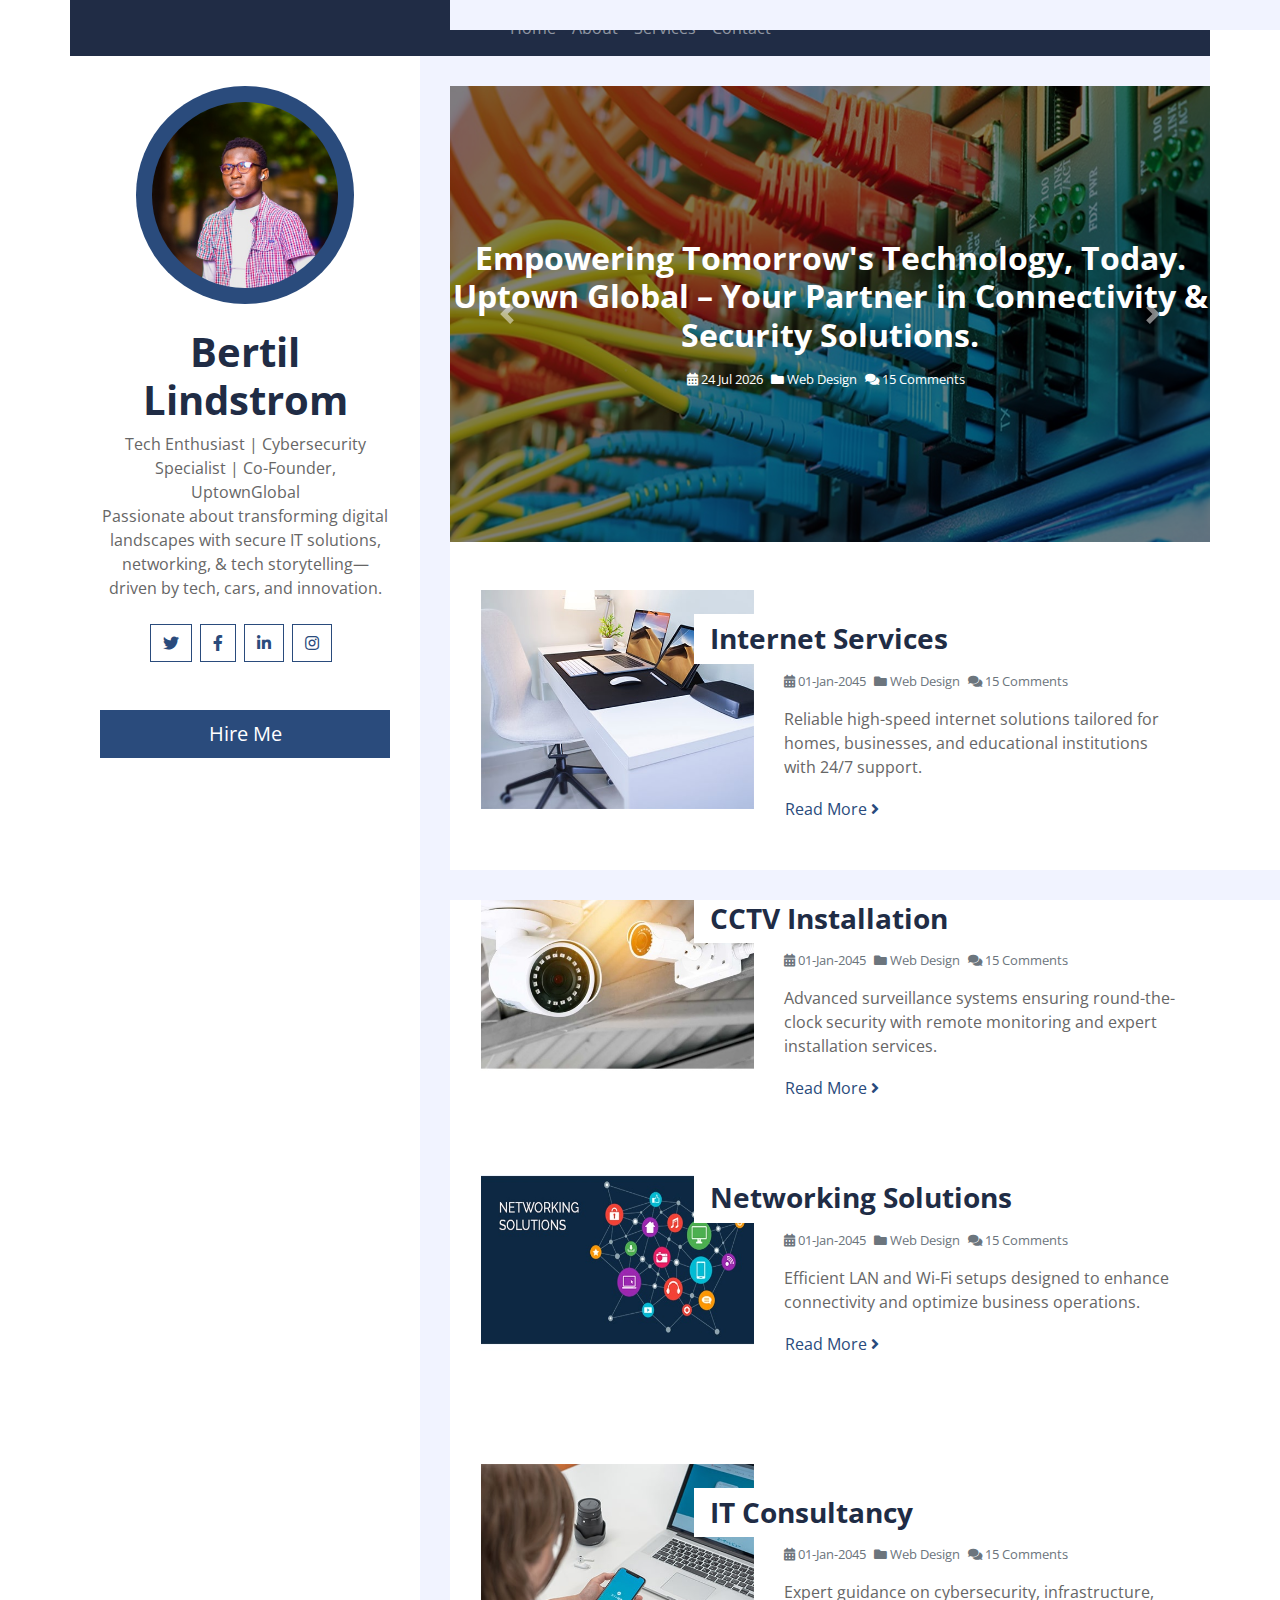
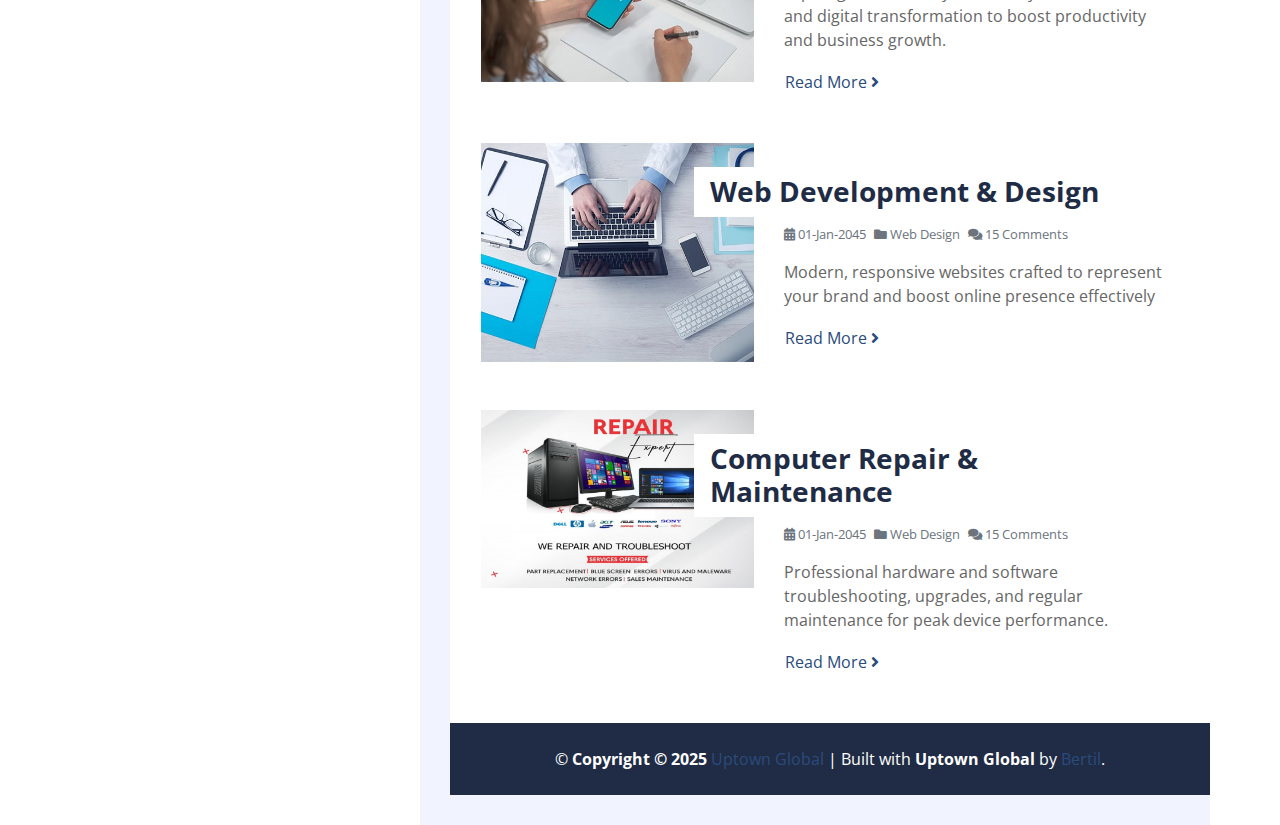
<file: index.html>
<!DOCTYPE html>
<html lang="en">
    <head>
        <meta charset="utf-8">
        <title>Uptown Global - Tech Infused</title>
        <meta content="width=device-width, initial-scale=1.0" name="viewport">
        <meta content="" name="keywords">
        <meta content="" name="description">

        <!-- Favicon -->
        <link href="img/favicon.ico" rel="icon">

        <!-- Google Fonts -->
        <link href="https://fonts.googleapis.com/css2?family=Open+Sans:300;400;600;700;800&display=swap" rel="stylesheet">

        <!-- Font Awesome -->
        <link href="https://cdnjs.cloudflare.com/ajax/libs/font-awesome/5.10.0/css/all.min.css" rel="stylesheet">

        <!-- Customized Bootstrap Stylesheet -->
        <link href="css/style.css" rel="stylesheet">
 </head>
 <body>
  
            <!-- Navbar Start -->
            <div class="container p-0">
                <nav class="navbar navbar-expand-lg bg-secondary navbar-dark">
                    <a href="" class="navbar-brand d-block d-lg-none"></a>
                    <button type="button" class="navbar-toggler" data-toggle="collapse" data-target="#navbarCollapse">
                        <span class="navbar-toggler-icon"></span>
                    </button>
                    <div class="collapse navbar-collapse justify-content-between" id="navbarCollapse">
                        <div class="navbar-nav m-auto">
                            <a href="index.html" class="nav-item nav-link">Home</a>
                            <a href="about.html" class="nav-item nav-link">About</a>
                            <a href="services.html" class="nav-item nav-link">Services</a>
                            <a href="contact.html" class="nav-item nav-link">Contact</a>
                        </div>
                    </div>
                </nav>
            </div>
            <!-- Navbar End -->
        
 
     <div class="wrapper">
            <div class="sidebar">
                <div class="sidebar-text d-flex flex-column h-95 justify-content-center text-center">
                    <img class="mx-auto d-block w-75 bg-primary img-fluid rounded-circle mb-4 p-3" src="img/profile.jpg" alt="Image">
                    <h1 class="font-weight-bold">Bertil Lindstrom</h1>
                    <p class="mb-4">
                        Tech Enthusiast | Cybersecurity Specialist | Co-Founder, UptownGlobal <br>Passionate about transforming digital landscapes with secure IT solutions, networking, & tech storytelling—driven by tech, cars, and innovation.
                    </p>
            
                    <div class="d-flex justify-content-center mb-5">
                        <a class="btn btn-outline-primary mr-2" href="#"><i class="fab fa-twitter"></i></a>
                        <a class="btn btn-outline-primary mr-2" href="#"><i class="fab fa-facebook-f"></i></a>
                        <a class="btn btn-outline-primary mr-2" href="#"><i class="fab fa-linkedin-in"></i></a>
                        <a class="btn btn-outline-primary mr-2" href="https://www.instagram.com/in.credibl_erudite"><i class="fab fa-instagram"></i></a>
                    </div>
                    <a href="https://wa.me/+254758556279" class="btn btn-lg btn-block btn-primary mt-auto">Hire Me</a>
                </div>
                <div class="sidebar-icon d-flex flex-column h-100 justify-content-center text-right">
                    <i class="fas fa-2x fa-angle-double-right text-primary"></i>
                </div>
            </div>
            <div class="content">
                
      <!-- Carousel Start -->
                <div class="container p-0">
                    <div id="blog-carousel" class="carousel slide" data-ride="carousel">
                        <div class="carousel-inner">
                            <div class="carousel-item active">
                                <img class="w-100" src="img/carousel-1.jpg" alt="Image">
                                <div class="carousel-caption d-flex flex-column align-items-center justify-content-center">
                                    <h2 class="mb-3 text-white font-weight-bold">Empowering Tomorrow's Technology, Today.
                                        Uptown Global – Your Partner in Connectivity & Security Solutions.</h2>
                                        <div class="d-flex">
                                            <small class="mr-2"><i class="fa fa-calendar-alt"></i> <span id="currentDate"></span></small>
                                            <small class="mr-2"><i class="fa fa-folder"></i> Web Design</small>
                                            <small class="mr-2"><i class="fa fa-comments"></i> 15 Comments</small>
                                        </div>
                                        
                                        <script>
                                            // Get today's date
                                            const today = new Date();
                                            const options = { day: '2-digit', month: 'short', year: 'numeric' };
                                            const formattedDate = today.toLocaleDateString('en-GB', options); // Example: 02-Mar-2025
                                        
                                            // Display date inside the span
                                            document.getElementById("currentDate").innerHTML = formattedDate;
                                        </script>
                                        
                            
                                </div>
                            </div>
                            <div class="carousel-item">
                                <img class="w-100" src="img/carousel-2.jpg" alt="Image">
                                <div class="carousel-caption d-flex flex-column align-items-center justify-content-center">
                                    <h2 class="text-white font-weight-bold">Empowering Tomorrow's Technology, Today.
                                        Uptown Global – Your Partner in Connectivity & Security Solutions.</h2>
                                        <div class="d-flex">
                                            <small class="mr-2"><i class="fa fa-calendar-alt"></i> <span id="currentDate"></span></small>
                                            <small class="mr-2"><i class="fa fa-folder"></i> Web Design</small>
                                            <small class="mr-2"><i class="fa fa-comments"></i> 15 Comments</small>
                                        </div>
                                        
                                       
                                        
                                </div>
                            </div>
                            <div class="carousel-item">
                                <img class="w-100" src="img/carousel-3.jpg" alt="Image">
                                <div class="carousel-caption d-flex flex-column align-items-center justify-content-center">
                                    <h2 class="text-white font-weight-bold">Empowering Tomorrow's Technology, Today.
                                        Uptown Global – Your Partner in Connectivity & Security Solutions.</h2>
                                        <div class="d-flex">
                                            <div class="d-flex">
                                                <small class="mr-2"><i class="fa fa-calendar-alt"></i> <span id="currentDate"></span></small>
                                                <small class="mr-2"><i class="fa fa-folder"></i> Web Design</small>
                                                <small class="mr-2"><i class="fa fa-comments"></i> 15 Comments</small>
                                            </div>
                                            
                                            
                                            
                                        </div>
                                        
                                    
                                </div>
                            </div>
                        </div>
                        <a class="carousel-control-prev" href="#blog-carousel" data-slide="prev">
                            <span class="carousel-control-prev-icon"></span>
                        </a>
                        <a class="carousel-control-next" href="#blog-carousel" data-slide="next">
                            <span class="carousel-control-next-icon"></span>
                        </a>
                    </div>
                </div>
                <!-- Carousel End -->
    
  
                <!-- Blog List Start -->
                <div class="container bg-white pt-5">
                    <div class="row blog-item px-3 pb-5">
                        <div class="col-md-5">
                            <img class="img-fluid mb-4 mb-md-0" src="img/blog-1.jpg" alt="Image">
                        </div>
                        <div class="col-md-7">
                            <h3 class="mt-md-4 px-md-3 mb-2 py-2 bg-white font-weight-bold">Internet Services</h3>
                            <div class="d-flex mb-3">
                                <small class="mr-2 text-muted"><i class="fa fa-calendar-alt"></i> 01-Jan-2045</small>
                                <small class="mr-2 text-muted"><i class="fa fa-folder"></i> Web Design</small>
                                <small class="mr-2 text-muted"><i class="fa fa-comments"></i> 15 Comments</small>
                            </div>
                            <p>
                                Reliable high-speed internet solutions tailored for homes, businesses, and educational institutions with 24/7 support.
                            </p>
                            <a class="btn btn-link p-0" href="">Read More <i class="fa fa-angle-right"></i></a>
                        </div>
                    </div>
                    <div class="row blog-item px-3 pb-5">
                        <div class="col-md-5">
                            <img class="img-fluid mb-4 mb-md-0" src="img/blog-2.jpg" alt="Image">
                        </div>
                        <div class="col-md-7">
                            <h3 class="mt-md-4 px-md-3 mb-2 py-2 bg-white font-weight-bold">CCTV Installation</h3>
                            <div class="d-flex mb-3">
                                <small class="mr-2 text-muted"><i class="fa fa-calendar-alt"></i> 01-Jan-2045</small>
                                <small class="mr-2 text-muted"><i class="fa fa-folder"></i> Web Design</small>
                                <small class="mr-2 text-muted"><i class="fa fa-comments"></i> 15 Comments</small>
                            </div>
                            <p>
                                Advanced surveillance systems ensuring round-the-clock security with remote monitoring and expert installation services.
                            </p>
                            <a class="btn btn-link p-0" href="">Read More <i class="fa fa-angle-right"></i></a>
                        </div>
                    </div>
                    <div class="row blog-item px-3 pb-5">
                        <div class="col-md-5">
                            <img class="img-fluid mb-4 mb-md-0" src="img/blog-3.jpg" alt="Image">
                        </div>
                        <div class="col-md-7">
                            <h3 class="mt-md-4 px-md-3 mb-2 py-2 bg-white font-weight-bold">Networking Solutions</h3>
                            <div class="d-flex mb-3">
                                <small class="mr-2 text-muted"><i class="fa fa-calendar-alt"></i> 01-Jan-2045</small>
                                <small class="mr-2 text-muted"><i class="fa fa-folder"></i> Web Design</small>
                                <small class="mr-2 text-muted"><i class="fa fa-comments"></i> 15 Comments</small>
                            </div>
                            <p>
                                Efficient LAN and Wi-Fi setups designed to enhance connectivity and optimize business operations.
                            </p>
                            <a class="btn btn-link p-0" href="">Read More <i class="fa fa-angle-right"></i></a>
                        </div>
                    </div>
                </div>
                <!-- Blog List End -->
                
                
                
                
                
                <!-- Blog List Start -->
                <div class="container bg-white pt-5">
                    <div class="row blog-item px-3 pb-5">
                        <div class="col-md-5">
                            <img class="img-fluid mb-4 mb-md-0" src="img/blog-4.jpg" alt="Image">
                        </div>
                        <div class="col-md-7">
                            <h3 class="mt-md-4 px-md-3 mb-2 py-2 bg-white font-weight-bold">IT Consultancy</h3>
                            <div class="d-flex mb-3">
                                <small class="mr-2 text-muted"><i class="fa fa-calendar-alt"></i> 01-Jan-2045</small>
                                <small class="mr-2 text-muted"><i class="fa fa-folder"></i> Web Design</small>
                                <small class="mr-2 text-muted"><i class="fa fa-comments"></i> 15 Comments</small>
                            </div>
                            <p>
                                Expert guidance on cybersecurity, infrastructure, and digital transformation to boost productivity and business growth.
                            </p>
                            <a class="btn btn-link p-0" href="">Read More <i class="fa fa-angle-right"></i></a>
                        </div>
                    </div>
                    <div class="row blog-item px-3 pb-5">
                        <div class="col-md-5">
                            <img class="img-fluid mb-4 mb-md-0" src="img/blog-5.jpg" alt="Image">
                        </div>
                        <div class="col-md-7">
                            <h3 class="mt-md-4 px-md-3 mb-2 py-2 bg-white font-weight-bold">Web Development & Design</h3>
                            <div class="d-flex mb-3">
                                <small class="mr-2 text-muted"><i class="fa fa-calendar-alt"></i> 01-Jan-2045</small>
                                <small class="mr-2 text-muted"><i class="fa fa-folder"></i> Web Design</small>
                                <small class="mr-2 text-muted"><i class="fa fa-comments"></i> 15 Comments</small>
                            </div>
                            <p>
                                Modern, responsive websites crafted to represent your brand and boost online presence effectively
                            </p>
                            <a class="btn btn-link p-0" href="">Read More <i class="fa fa-angle-right"></i></a>
                        </div>
                    </div>
                    <div class="row blog-item px-3 pb-5">
                        <div class="col-md-5">
                            <img class="img-fluid mb-4 mb-md-0" src="img/blog-6.jpg" alt="Image">                                                                                                                                                                                                                                                                                                                                                                                                                                                                                                                                                                                                                                                                                                                                                                                                                                                                                                                                                                                                                                                                                                     
                        </div>
                        <div class="col-md-7">
                            <h3 class="mt-md-4 px-md-3 mb-2 py-2 bg-white font-weight-bold">Computer Repair & Maintenance</h3>
                            <div class="d-flex mb-3">
                                <small class="mr-2 text-muted"><i class="fa fa-calendar-alt"></i> 01-Jan-2045</small>
                                <small class="mr-2 text-muted"><i class="fa fa-folder"></i> Web Design</small>
                                <small class="mr-2 text-muted"><i class="fa fa-comments"></i> 15 Comments</small>
                            </div>
                            <p>
                                Professional hardware and software troubleshooting, upgrades, and regular maintenance for peak device performance.


                            </p>
                            <a class="btn btn-link p-0" href="">Read More <i class="fa fa-angle-right"></i></a>
                        </div>
                    </div>
                </div>
                <!-- Blog List End -->

                
                
                <!-- Footer Start -->
                <div class="container py-4 bg-secondary text-center">
                    <p class="m-0 text-white">
                        &copy; <a class="text-white font-weight-bold" href="#">Copyright © 2025 <a href="https://www.instagram.com/in.credibl_erudite?utm_source=ig_web_button_share_sheet&igsh=ZDNlZDc0MzIxNw==" title="https://www.instagram.com/in.credibl_erudite?utm_source=ig_web_button_share_sheet&igsh=ZDNlZDc0MzIxNw==">Uptown Global</a> | Built with&nbsp;<strong>Uptown Global</strong>&nbsp;by <a href="https://www.instagram.com/in.credibl_erudite?utm_source=ig_web_button_share_sheet&igsh=ZDNlZDc0MzIxNw==" title="https://www.instagram.com/in.credibl_erudite?utm_source=ig_web_button_share_sheet&igsh=ZDNlZDc0MzIxNw==">Bertil</a>.
                    </p>
                </div>
                <!-- Footer End -->
            </div>
        </div>
        
        <!-- Back to Top -->
        <a href="#" class="back-to-top"><i class="fa fa-angle-double-up"></i></a>
        
        <!-- JavaScript Libraries -->
        <script src="https://code.jquery.com/jquery-3.4.1.min.js"></script>
        <script src="https://stackpath.bootstrapcdn.com/bootstrap/4.4.1/js/bootstrap.bundle.min.js"></script>
        <script src="lib/easing/easing.min.js"></script>
        <script src="lib/waypoints/waypoints.min.js"></script>

        <!-- Contact Javascript File -->
        <script src="mail/jqBootstrapValidation.min.js"></script>
        <script src="mail/contact.js"></script>

        <!-- Template Javascript -->
        <script src="js/main.js"></script>
    </body>
</html>
</file>
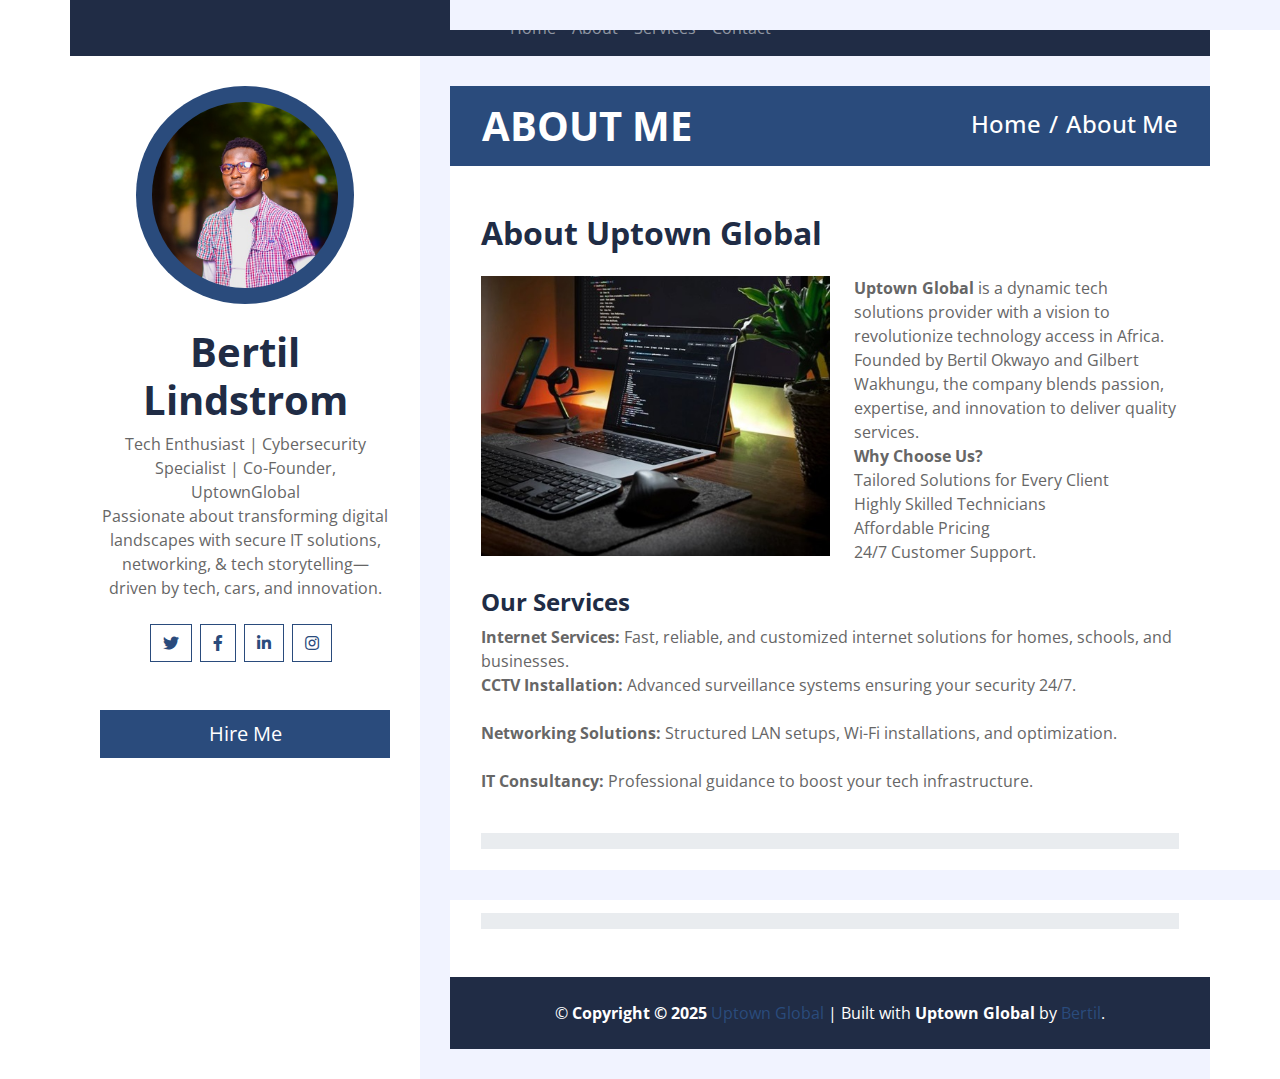
<file: about.html>
<!DOCTYPE html>
<html lang="en">
    <head>
        <meta charset="utf-8">
        <title>Uptown Global - Tech Infused</title>
        <meta content="width=device-width, initial-scale=1.0" name="viewport">
        <meta content="" name="keywords">
        <meta content="" name="description">

        <!-- Favicon -->
        <link href="img/favicon.ico" rel="icon">

        <!-- Google Fonts -->
        <link href="https://fonts.googleapis.com/css2?family=Open+Sans:300;400;600;700;800&display=swap" rel="stylesheet">

        <!-- Font Awesome -->
        <link href="https://cdnjs.cloudflare.com/ajax/libs/font-awesome/5.10.0/css/all.min.css" rel="stylesheet">

        <!-- Customized Bootstrap Stylesheet -->
        <link href="css/style.css" rel="stylesheet">
    </head>
    <body>
        <!-- Navbar Start -->
           <div class="container p-0">
            <nav class="navbar navbar-expand-lg bg-secondary navbar-dark">
                <a href="" class="navbar-brand d-block d-lg-none">Navigation</a>
                <button type="button" class="navbar-toggler" data-toggle="collapse" data-target="#navbarCollapse">
                    <span class="navbar-toggler-icon"></span>
                </button>
                <div class="collapse navbar-collapse justify-content-between" id="navbarCollapse">
                    <div class="navbar-nav m-auto">
                        <a href="index.html" class="nav-item nav-link">Home</a>
                        <a href="about.html" class="nav-item nav-link">About</a>
                        <a href="services.html" class="nav-item nav-link">Services</a>
                        <a href="contact.html" class="nav-item nav-link">Contact</a>
                    </div>
                </div>
            </nav>
        </div>
        <!-- Navbar End -->
        

    <div class="wrapper">
        <div class="sidebar">
            <div class="sidebar-text d-flex flex-column h-95 justify-content-center text-center">
                <img class="mx-auto d-block w-75 bg-primary img-fluid rounded-circle mb-4 p-3" src="img/profile.jpg" alt="Image">
                <h1 class="font-weight-bold">Bertil Lindstrom</h1>
                <p class="mb-4">
                    Tech Enthusiast | Cybersecurity Specialist | Co-Founder, UptownGlobal <br>Passionate about transforming digital landscapes with secure IT solutions, networking, & tech storytelling—driven by tech, cars, and innovation.
                </p>
                <div class="d-flex justify-content-center mb-5">
                    <a class="btn btn-outline-primary mr-2" href="#"><i class="fab fa-twitter"></i></a>
                    <a class="btn btn-outline-primary mr-2" href="#"><i class="fab fa-facebook-f"></i></a>
                    <a class="btn btn-outline-primary mr-2" href="#"><i class="fab fa-linkedin-in"></i></a>
                    <a class="btn btn-outline-primary mr-2" href="https://www.instagram.com/in.credibl_erudite"><i class="fab fa-instagram"></i></a>
                </div>
                <a href="https://wa.me/+254758556279" class="btn btn-lg btn-block btn-primary mt-auto">Hire Me</a>
            </div>
            <div class="sidebar-icon d-flex flex-column h-100 justify-content-center text-right">
                <i class="fas fa-2x fa-angle-double-right text-primary"></i>
            </div>
        </div>
        <div class="content">
           

            <!-- Page Header Start -->
            <div class="container py-0 px-2 bg-primary">
                <div class="row py-3 px-4">
                    <div class="col-sm-6 text-center text-md-left">
                        <h1 class="mb-3 mb-md-0 text-white text-uppercase font-weight-bold">About Me</h1>
                    </div>
                    <div class="col-sm-6 text-center text-md-right">
                        <div class="d-inline-flex pt-2">
                            <h4 class="m-0 text-white"><a class="text-white" href="">Home</a></h4>
                            <h4 class="m-0 text-white px-2">/</h4>
                            <h4 class="m-0 text-white">About Me</h4>
                        </div>
                    </div>
                </div>
            </div>
            <!-- Page Header End -->


            <!-- About Start -->
            <div class="container bg-white pt-5">
                <div class="row px-3 pb-5">
                    <div class="col-md-12">
                        <h2 class="mb-4 font-weight-bold">About Uptown Global</h2>
                        <img class="img-fluid float-left w-50 mr-4 mb-3" src="img/about.jpg" alt="Image">
                        <p class="m-0">
                            <b>Uptown Global</b> is a dynamic tech solutions provider with a vision to revolutionize technology access in Africa. Founded by Bertil Okwayo and Gilbert Wakhungu, the company blends passion, expertise, and innovation to deliver quality services.

<br><b>Why Choose Us?</b> <br>
 Tailored Solutions for Every Client <br>
 Highly Skilled Technicians <br>
 Affordable Pricing <br>
 24/7 Customer Support.<br> <br> 
 <h4 class="font-weight-bold">Our Services</h4>
  <b>Internet Services:</b> Fast, reliable, and customized internet solutions for homes, schools, and businesses. <br>
  <b>CCTV Installation:</b> Advanced surveillance systems ensuring your security 24/7. <br> <br>
  <b>Networking Solutions:</b> Structured LAN setups, Wi-Fi installations, and optimization. <br> <br>
  <b>IT Consultancy:</b> Professional guidance to boost your tech infrastructure.
                        </p>
                    </div>
                    <div class="col-md-12 pt-4">
                        <div class="d-flex flex-column skills">
                            <div class="progress w-100 mb-4">
                                <div class="progress-bar" role="progressbar" aria-valuenow="80" aria-valuemin="0" aria-valuemax="100">Experience</div>
                            </div>
                            <div class="progress w-100 mb-4">
                                <div class="progress-bar" role="progressbar" aria-valuenow="90" aria-valuemin="0" aria-valuemax="100">Dynamic</div>
                            </div>
                            <div class="progress w-100">
                                <div class="progress-bar" role="progressbar" aria-valuenow="100" aria-valuemin="0" aria-valuemax="100">Skills</div>
                            </div>
                        </div>
                    </div>
                </div>
            </div>
            <!-- About End -->


            <!-- Footer Start -->
            <div class="container py-4 bg-secondary text-center">
                <p class="m-0 text-white">
                    &copy; <a class="text-white font-weight-bold" href="#">Copyright © 2025 <a href="https://www.instagram.com/in.credibl_erudite?utm_source=ig_web_button_share_sheet&igsh=ZDNlZDc0MzIxNw==" title="https://www.instagram.com/in.credibl_erudite?utm_source=ig_web_button_share_sheet&igsh=ZDNlZDc0MzIxNw==">Uptown Global</a> | Built with&nbsp;<strong>Uptown Global</strong>&nbsp;by <a href="https://www.instagram.com/in.credibl_erudite?utm_source=ig_web_button_share_sheet&igsh=ZDNlZDc0MzIxNw==" title="https://www.instagram.com/in.credibl_erudite?utm_source=ig_web_button_share_sheet&igsh=ZDNlZDc0MzIxNw==">Bertil</a>.
                </p>
            </div>
            <!-- Footer End -->
        </div>
    </div>

    <!-- Back to Top -->
    <a href="#" class="back-to-top"><i class="fa fa-angle-double-up"></i></a>

    <!-- JavaScript Libraries -->
    <script src="https://code.jquery.com/jquery-3.4.1.min.js"></script>
    <script src="https://stackpath.bootstrapcdn.com/bootstrap/4.4.1/js/bootstrap.bundle.min.js"></script>
    <script src="lib/easing/easing.min.js"></script>
    <script src="lib/waypoints/waypoints.min.js"></script>

    <!-- Contact Javascript File -->
    <script src="mail/jqBootstrapValidation.min.js"></script>
    <script src="mail/contact.js"></script>

    <!-- Template Javascript -->
    <script src="js/main.js"></script>
</body>

</html>
</file>
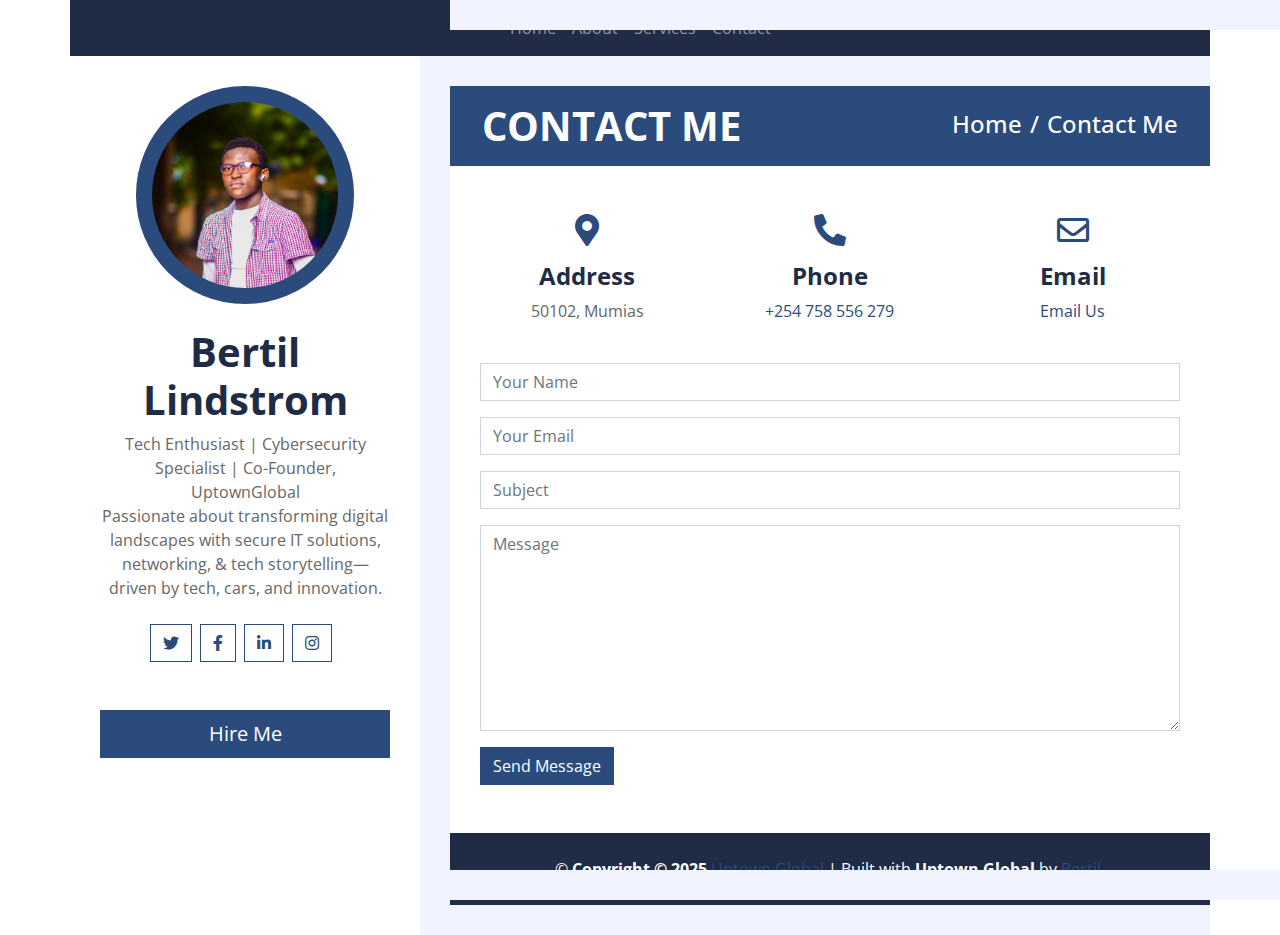
<file: contact.html>
<!DOCTYPE html>
<html lang="en">
    <head>
        <meta charset="utf-8">
        <title>Uptown Global - Tech Infused</title>
        <meta content="width=device-width, initial-scale=1.0" name="viewport">
        <meta content="" name="keywords">
        <meta content="" name="description">

        <!-- Favicon -->
        <link href="img/favicon.ico" rel="icon">

        <!-- Google Fonts -->
        <link href="https://fonts.googleapis.com/css2?family=Open+Sans:300;400;600;700;800&display=swap" rel="stylesheet">

        <!-- Font Awesome -->
        <link href="https://cdnjs.cloudflare.com/ajax/libs/font-awesome/5.10.0/css/all.min.css" rel="stylesheet">

        <!-- Customized Bootstrap Stylesheet -->
        <link href="css/style.css" rel="stylesheet">
    </head>
    <body>   
            <!-- Navbar Start -->
            <div class="container p-0">
                <nav class="navbar navbar-expand-lg bg-secondary navbar-dark">
                    <a href="" class="navbar-brand d-block d-lg-none">Navigation</a>
                    <button type="button" class="navbar-toggler" data-toggle="collapse" data-target="#navbarCollapse">
                        <span class="navbar-toggler-icon"></span>
                    </button>
                    <div class="collapse navbar-collapse justify-content-between" id="navbarCollapse">
                        <div class="navbar-nav m-auto">
                            <a href="index.html" class="nav-item nav-link">Home</a>
                            <a href="about.html" class="nav-item nav-link">About</a>
                            <a href="services.html" class="nav-item nav-link">Services</a>
                            <a href="contact.html" class="nav-item nav-link">Contact</a>
                        </div>
                    </div>
                </nav>
            </div>
            <!-- Navbar End -->
        
    
    <div class="wrapper">
        <div class="sidebar">
            <div class="sidebar-text d-flex flex-column h-95 justify-content-center text-center">
                <img class="mx-auto d-block w-75 bg-primary img-fluid rounded-circle mb-4 p-3" src="img/profile.jpg" alt="Image">
                <h1 class="font-weight-bold">Bertil Lindstrom</h1>
                <p class="mb-4">
                    Tech Enthusiast | Cybersecurity Specialist | Co-Founder, UptownGlobal <br>Passionate about transforming digital landscapes with secure IT solutions, networking, & tech storytelling—driven by tech, cars, and innovation.
                </p>
                <div class="d-flex justify-content-center mb-5">
                    <a class="btn btn-outline-primary mr-2" href="#"><i class="fab fa-twitter"></i></a>
                    <a class="btn btn-outline-primary mr-2" href="#"><i class="fab fa-facebook-f"></i></a>
                    <a class="btn btn-outline-primary mr-2" href="#"><i class="fab fa-linkedin-in"></i></a>
                    <a class="btn btn-outline-primary mr-2" href="https://www.instagram.com/in.credibl_erudite"><i class="fab fa-instagram"></i></a>
                </div>
                <a href="https://wa.me/+254758556279" class="btn btn-lg btn-block btn-primary mt-auto">Hire Me</a>
            </div>
            <div class="sidebar-icon d-flex flex-column h-100 justify-content-center text-right">
                <i class="fas fa-2x fa-angle-double-right text-primary"></i>
            </div>
        </div>
        <div class="content">
           

            <!-- Page Header Start -->
            <div class="container py-0 px-2 bg-primary">
                <div class="row py-3 px-4">
                    <div class="col-sm-6 text-center text-md-left">
                        <h1 class="mb-3 mb-md-0 text-white text-uppercase font-weight-bold">Contact Me</h1>
                    </div>
                    <div class="col-sm-6 text-center text-md-right">
                        <div class="d-inline-flex pt-2">
                            <h4 class="m-0 text-white"><a class="text-white" href="">Home</a></h4>
                            <h4 class="m-0 text-white px-2">/</h4>
                            <h4 class="m-0 text-white">Contact Me</h4>
                        </div>
                    </div>
                </div>
            </div>
            <!-- Page Header End -->


            <!-- Contact Start -->
            <div class="container bg-white pt-5">
                <div class="row px-3 pb-2">
                    <div class="col-sm-4 text-center mb-3">
                        <i class="fa fa-2x fa-map-marker-alt mb-3 text-primary"></i>
                        <h4 class="font-weight-bold">Address</h4>
                        <p>50102, Mumias</p>
                    </div>
                    <div class="col-sm-4 text-center mb-3">
                        <i class="fa fa-2x fa-phone-alt mb-3 text-primary"></i>
                        <h4 class="font-weight-bold">Phone</h4>
                        <a href="tel:+254758556279">+254 758 556 279</a>
                    </div>
                    <div class="col-sm-4 text-center mb-3">
                        <i class="far fa-2x fa-envelope mb-3 text-primary"></i>
                        <h4 class="font-weight-bold">Email</h4>
                        <a href="mailto:bertillyndstrom@gmail.com">Email Us</a>
                        
                    </div>
                </div>
                <div class="col-md-12 pb-5">
                    <div class="contact-form">
                        <div id="success"></div>
                        <form name="sentMessage" id="contactForm" novalidate="novalidate">
                            <div class="control-group">
                                <input type="text" class="form-control" id="name" placeholder="Your Name" required="required" data-validation-required-message="Please enter your name" />
                                <p class="help-block text-danger"></p>
                            </div>
                            <div class="control-group">
                                <input type="email" class="form-control" id="email" placeholder="Your Email" required="required" data-validation-required-message="Please enter your email" />
                                <p class="help-block text-danger"></p>
                            </div>
                            <div class="control-group">
                                <input type="text" class="form-control" id="subject" placeholder="Subject" required="required" data-validation-required-message="Please enter a subject" />
                                <p class="help-block text-danger"></p>
                            </div>
                            <div class="control-group">
                                <textarea class="form-control" rows="8" id="message" placeholder="Message" required="required" data-validation-required-message="Please enter your message"></textarea>
                                <p class="help-block text-danger"></p>
                            </div>
                            <div>
                                <button class="btn btn-primary" type="submit" id="sendMessageButton">Send Message</button>
                            </div>
                        </form>
                    </div>
                </div>
            </div>
            <!-- Contact End -->


            <!-- Footer Start -->
            <div class="container py-4 bg-secondary text-center">
                <p class="m-0 text-white">
                    &copy; <a class="text-white font-weight-bold" href="#">Copyright © 2025 <a href="https://www.instagram.com/in.credibl_erudite?utm_source=ig_web_button_share_sheet&igsh=ZDNlZDc0MzIxNw==" title="https://www.instagram.com/in.credibl_erudite?utm_source=ig_web_button_share_sheet&igsh=ZDNlZDc0MzIxNw==">Uptown Global</a> | Built with&nbsp;<strong>Uptown Global</strong>&nbsp;by <a href="https://www.instagram.com/in.credibl_erudite?utm_source=ig_web_button_share_sheet&igsh=ZDNlZDc0MzIxNw==" title="https://www.instagram.com/in.credibl_erudite?utm_source=ig_web_button_share_sheet&igsh=ZDNlZDc0MzIxNw==">Bertil</a>.
                </p>
            </div>
            <!-- Footer End -->
        </div>
    </div>

    <!-- Back to Top -->
    <a href="#" class="back-to-top"><i class="fa fa-angle-double-up"></i></a>

    <!-- JavaScript Libraries -->
    <script src="https://code.jquery.com/jquery-3.4.1.min.js"></script>
    <script src="https://stackpath.bootstrapcdn.com/bootstrap/4.4.1/js/bootstrap.bundle.min.js"></script>
    <script src="lib/easing/easing.min.js"></script>
    <script src="lib/waypoints/waypoints.min.js"></script>

    <!-- Contact Javascript File -->
    <script src="mail/jqBootstrapValidation.min.js"></script>
    <script src="mail/contact.js"></script>

    <!-- Template Javascript -->
    <script src="js/main.js"></script>
</body>

</html>
</file>
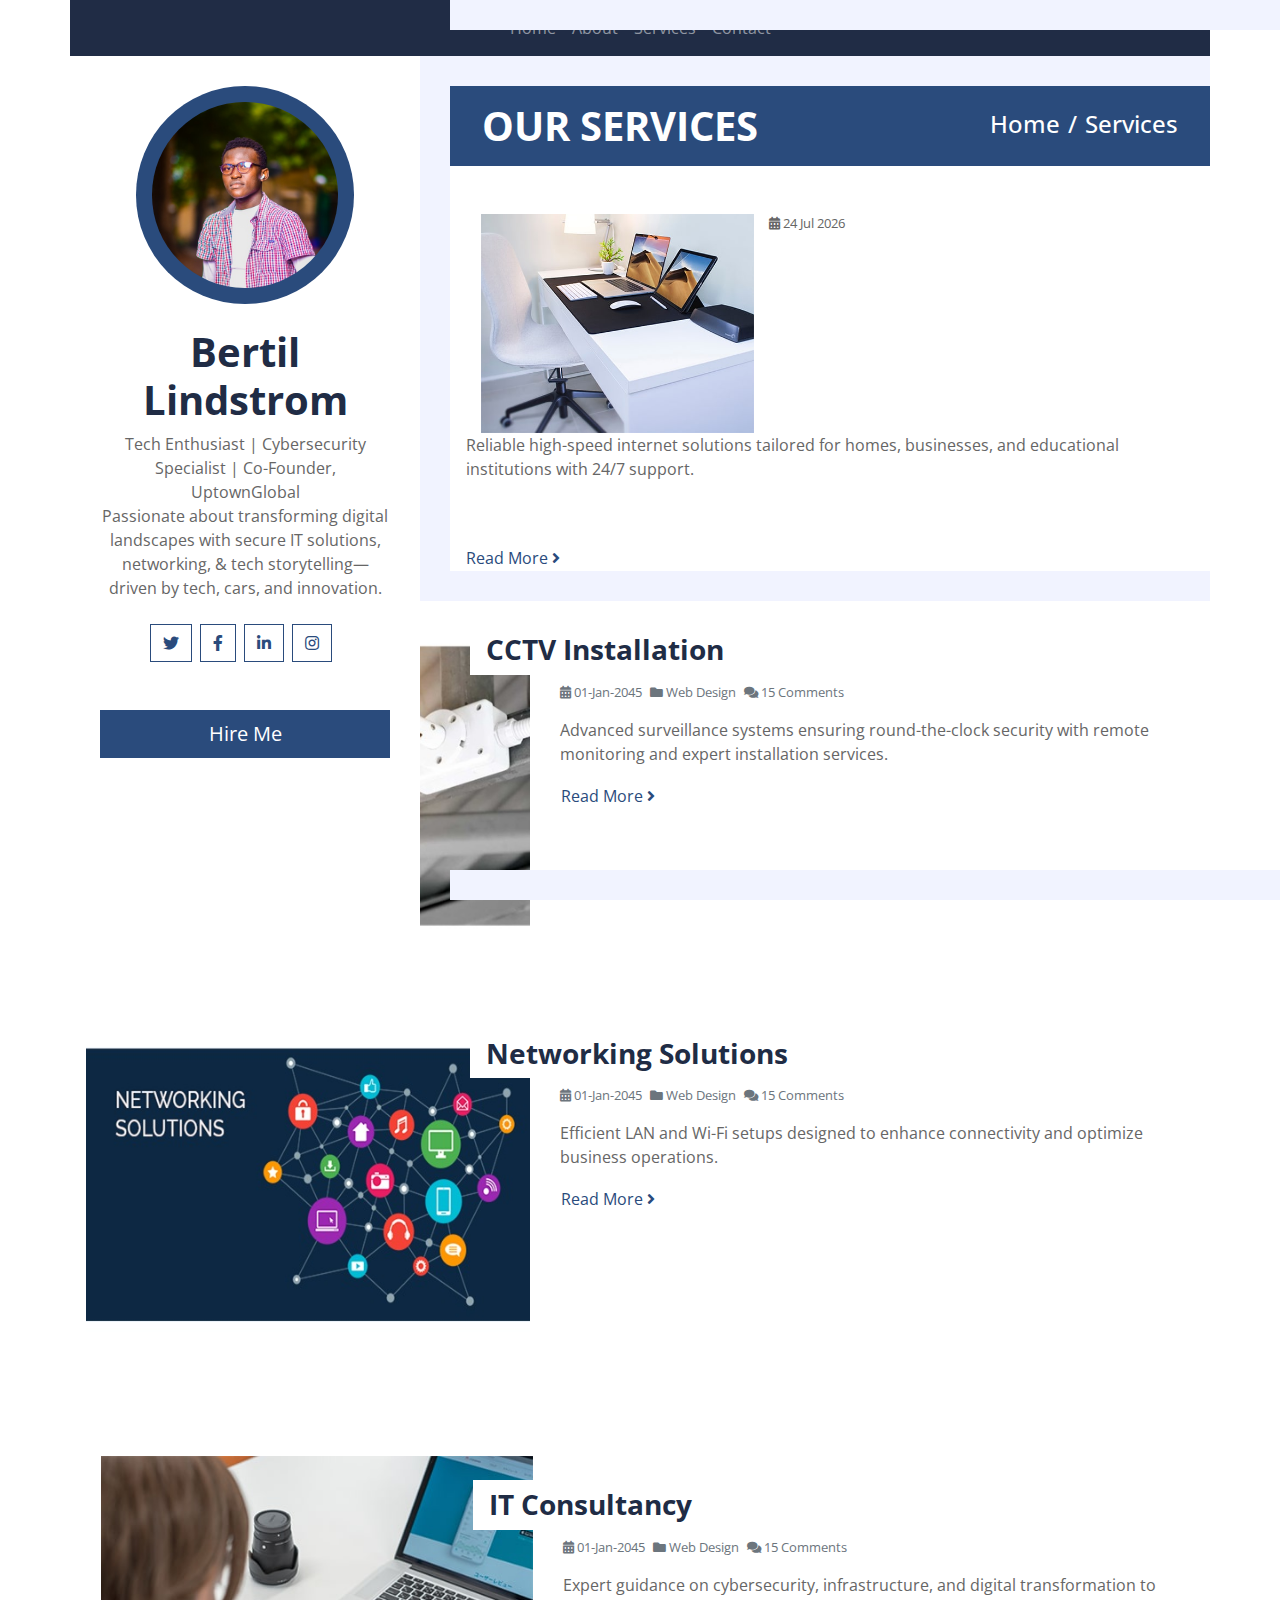
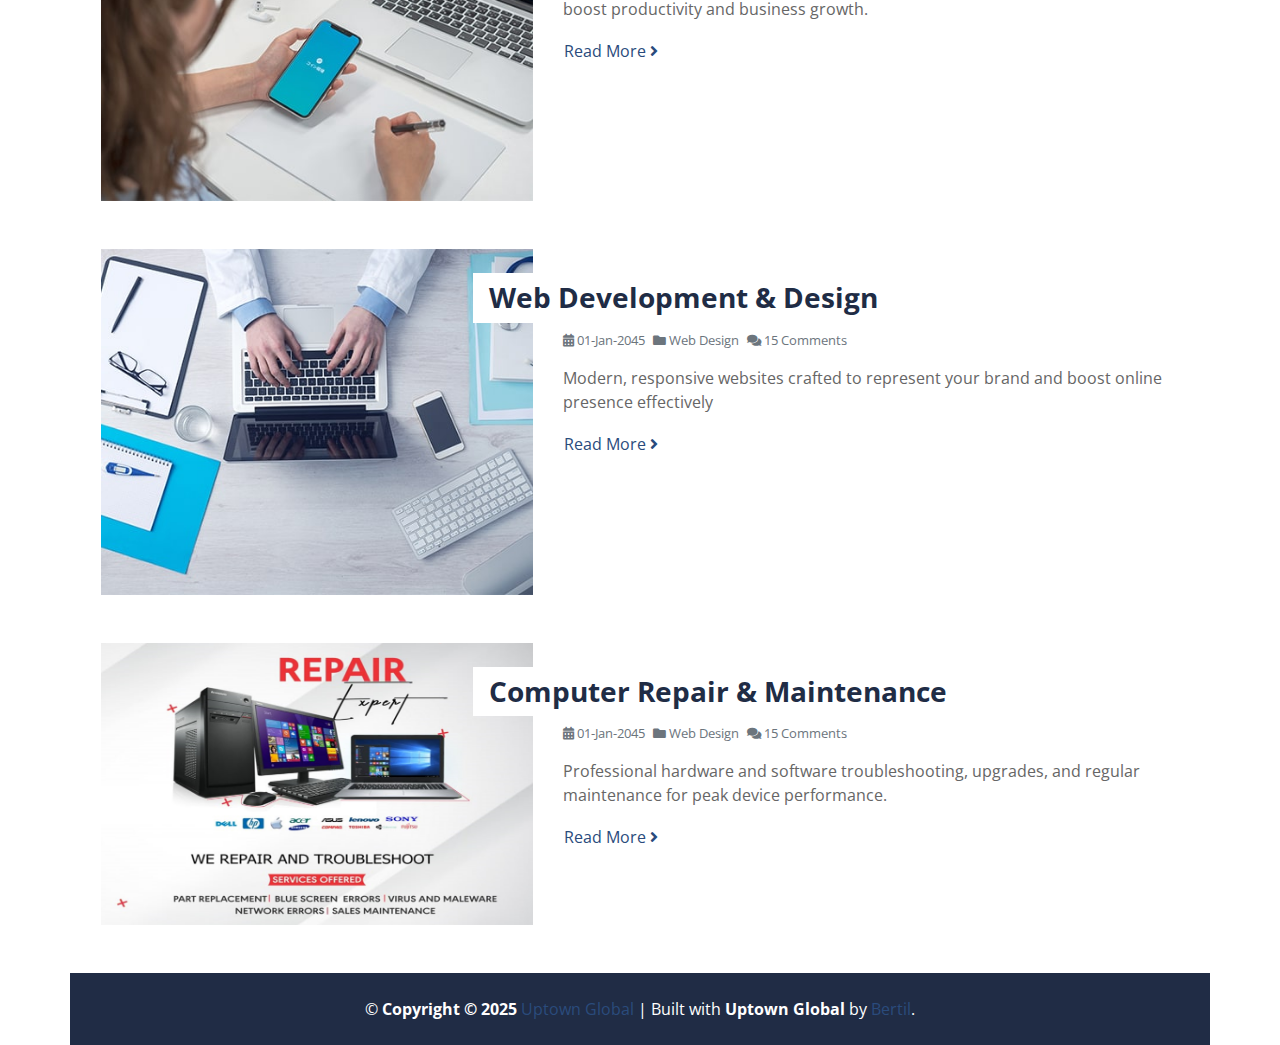
<file: services.html>
<!DOCTYPE html>
<html lang="en">
    <head>
        <meta charset="utf-8">
        <title>Uptown Global - Tech Infused</title>
        <meta content="width=device-width, initial-scale=1.0" name="viewport">
        <meta content="" name="keywords">
        <meta content="" name="description">

        <!-- Favicon -->
        <link href="img/favicon.ico" rel="icon">

        <!-- Google Fonts -->
        <link href="https://fonts.googleapis.com/css2?family=Open+Sans:300;400;600;700;800&display=swap" rel="stylesheet">

        <!-- Font Awesome -->
        <link href="https://cdnjs.cloudflare.com/ajax/libs/font-awesome/5.10.0/css/all.min.css" rel="stylesheet">

        <!-- Customized Bootstrap Stylesheet -->
        <link href="css/style.css" rel="stylesheet">
    </head>
    <body>

         <!-- Navbar Start -->
            <div class="container p-0">
                <nav class="navbar navbar-expand-lg bg-secondary navbar-dark">
                    <a href="" class="navbar-brand d-block d-lg-none">Navigation</a>
                    <button type="button" class="navbar-toggler" data-toggle="collapse" data-target="#navbarCollapse">
                        <span class="navbar-toggler-icon"></span>
                    </button>
                    <div class="collapse navbar-collapse justify-content-between" id="navbarCollapse">
                        <div class="navbar-nav m-auto">
                            <a href="index.html" class="nav-item nav-link">Home</a>
                            <a href="about.html" class="nav-item nav-link">About</a>
                            <a href="services.html" class="nav-item nav-link">Services</a>
                            <a href="contact.html" class="nav-item nav-link">Contact</a>
                        </div>
                    </div>
                </nav>
            </div>
            <!-- Navbar End -->
        
  
    <div class="wrapper">
        <div class="sidebar">
            <div class="sidebar-text d-flex flex-column h-95 justify-content-center text-center">
                <img class="mx-auto d-block w-75 bg-primary img-fluid rounded-circle mb-4 p-3" src="img/profile.jpg" alt="Image">
                <h1 class="font-weight-bold">Bertil Lindstrom</h1>
                    <p class="mb-4">
                        Tech Enthusiast | Cybersecurity Specialist | Co-Founder, UptownGlobal <br>Passionate about transforming digital landscapes with secure IT solutions, networking, & tech storytelling—driven by tech, cars, and innovation.
                    </p>
                <div class="d-flex justify-content-center mb-5">
                    <a class="btn btn-outline-primary mr-2" href="#"><i class="fab fa-twitter"></i></a>
                    <a class="btn btn-outline-primary mr-2" href="#"><i class="fab fa-facebook-f"></i></a>
                    <a class="btn btn-outline-primary mr-2" href="#"><i class="fab fa-linkedin-in"></i></a>
                    <a class="btn btn-outline-primary mr-2" href="#"><i class="fab fa-instagram"></i></a>
                </div>
                <a href="https://wa.me/+254758556279" class="btn btn-lg btn-block btn-primary mt-auto">Hire Me</a>
            </div>
            <div class="sidebar-icon d-flex flex-column h-95 justify-content-center text-right">
                <i class="fas fa-2x fa-angle-double-right text-primary"></i>
            </div>
        </div>
        <div class="content">
           

            <!-- Page Header Start -->
            <div class="container py-0 px-2 bg-primary">
                <div class="row py-3 px-4">
                    <div class="col-sm-6 text-center text-md-left">
                        <h1 class="mb-3 mb-md-0 text-white text-uppercase font-weight-bold">Our Services</h1>
                    </div>
                    <div class="col-sm-6 text-center text-md-right">
                        <div class="d-inline-flex pt-2">
                            <h4 class="m-0 text-white"><a class="text-white" href="">Home</a></h4>
                            <h4 class="m-0 text-white px-2">/</h4>
                            <h4 class="m-0 text-white">Services</h4>
                        </div>
                    </div>
                </div>
            </div>
            <!-- Page Header End -->
                
                
              <!-- Blog List Start -->
              <div class="container bg-white pt-5">
                <div class="row blog-item px-3 pb-5">
                    <div class="col-md-5">
                        <img class="img-fluid mb-4 mb-md-0" src="img/blog-1.jpg" alt="Image">
                    </div>
                     <div class="d-flex">
                                            <small class="mr-2"><i class="fa fa-calendar-alt"></i> <span id="currentDate"></span></small>
                                        </div>
                                         <p>
                            Reliable high-speed internet solutions tailored for homes, businesses, and educational institutions with 24/7 support.
                        </p>
                                        <script>
                                            // Get today's date
                                            const today = new Date();
                                            const options = { day: '2-digit', month: 'short', year: 'numeric' };
                                            const formattedDate = today.toLocaleDateString('en-GB', options); // Example: 02-Mar-2025
                                        
                                            // Display date inside the span
                                            document.getElementById("currentDate").innerHTML = formattedDate;
                                        </script>
                        </div>
                       
                        <a class="btn btn-link p-0" href="">Read More <i class="fa fa-angle-right"></i></a>
                    </div>
                </div>
                <div class="row blog-item px-3 pb-5">
                    <div class="col-md-5">
                        <img class="img-fluid mb-4 mb-md-0" src="img/blog-2.jpg" alt="Image">
                    </div>
                    <div class="col-md-7">
                        <h3 class="mt-md-4 px-md-3 mb-2 py-2 bg-white font-weight-bold">CCTV Installation</h3>
                        <div class="d-flex mb-3">
                            <small class="mr-2 text-muted"><i class="fa fa-calendar-alt"></i> 01-Jan-2045</small>
                            <small class="mr-2 text-muted"><i class="fa fa-folder"></i> Web Design</small>
                            <small class="mr-2 text-muted"><i class="fa fa-comments"></i> 15 Comments</small>
                        </div>
                        <p>
                            Advanced surveillance systems ensuring round-the-clock security with remote monitoring and expert installation services.
                        </p>
                        <a class="btn btn-link p-0" href="">Read More <i class="fa fa-angle-right"></i></a>
                    </div>
                </div>
                <div class="row blog-item px-3 pb-5">
                    <div class="col-md-5">
                        <img class="img-fluid mb-4 mb-md-0" src="img/blog-3.jpg" alt="Image">
                    </div>
                    <div class="col-md-7">
                        <h3 class="mt-md-4 px-md-3 mb-2 py-2 bg-white font-weight-bold">Networking Solutions</h3>
                        <div class="d-flex mb-3">
                            <small class="mr-2 text-muted"><i class="fa fa-calendar-alt"></i> 01-Jan-2045</small>
                            <small class="mr-2 text-muted"><i class="fa fa-folder"></i> Web Design</small>
                            <small class="mr-2 text-muted"><i class="fa fa-comments"></i> 15 Comments</small>
                        </div>
                        <p>
                            Efficient LAN and Wi-Fi setups designed to enhance connectivity and optimize business operations.
                        </p>
                        <a class="btn btn-link p-0" href="">Read More <i class="fa fa-angle-right"></i></a>
                    </div>
                </div>
            </div>
            <!-- Blog List End -->
            
            
            <!-- Blog List Start -->
            <div class="container bg-white pt-5">
                <div class="row blog-item px-3 pb-5">
                    <div class="col-md-5">
                        <img class="img-fluid mb-4 mb-md-0" src="img/blog-4.jpg" alt="Image">
                    </div>
                    <div class="col-md-7">
                        <h3 class="mt-md-4 px-md-3 mb-2 py-2 bg-white font-weight-bold">IT Consultancy</h3>
                        <div class="d-flex mb-3">
                            <small class="mr-2 text-muted"><i class="fa fa-calendar-alt"></i> 01-Jan-2045</small>
                            <small class="mr-2 text-muted"><i class="fa fa-folder"></i> Web Design</small>
                            <small class="mr-2 text-muted"><i class="fa fa-comments"></i> 15 Comments</small>
                        </div>
                        <p>
                            Expert guidance on cybersecurity, infrastructure, and digital transformation to boost productivity and business growth.
                        </p>
                        <a class="btn btn-link p-0" href="">Read More <i class="fa fa-angle-right"></i></a>
                    </div>
                </div>
                <div class="row blog-item px-3 pb-5">
                    <div class="col-md-5">
                        <img class="img-fluid mb-4 mb-md-0" src="img/blog-5.jpg" alt="Image">
                    </div>
                    <div class="col-md-7">
                        <h3 class="mt-md-4 px-md-3 mb-2 py-2 bg-white font-weight-bold">Web Development & Design</h3>
                        <div class="d-flex mb-3">
                            <small class="mr-2 text-muted"><i class="fa fa-calendar-alt"></i> 01-Jan-2045</small>
                            <small class="mr-2 text-muted"><i class="fa fa-folder"></i> Web Design</small>
                            <small class="mr-2 text-muted"><i class="fa fa-comments"></i> 15 Comments</small>
                        </div>
                        <p>
                            Modern, responsive websites crafted to represent your brand and boost online presence effectively
                        </p>
                        <a class="btn btn-link p-0" href="">Read More <i class="fa fa-angle-right"></i></a>
                    </div>
                </div>
                <div class="row blog-item px-3 pb-5">
                    <div class="col-md-5">
                        <img class="img-fluid mb-4 mb-md-0" src="img/blog-6.jpg" alt="Image">                                                                                                                                                                                                                                                                                                                                                                                                                                                                                                                                                                                                                                                                                                                                                                                                                                                                                                                                                                                                                                                                                                     
                    </div>
                    <div class="col-md-7">
                        <h3 class="mt-md-4 px-md-3 mb-2 py-2 bg-white font-weight-bold">Computer Repair & Maintenance</h3>
                        <div class="d-flex mb-3">
                            <small class="mr-2 text-muted"><i class="fa fa-calendar-alt"></i> 01-Jan-2045</small>
                            <small class="mr-2 text-muted"><i class="fa fa-folder"></i> Web Design</small>
                            <small class="mr-2 text-muted"><i class="fa fa-comments"></i> 15 Comments</small>
                        </div>
                        <p>
                            Professional hardware and software troubleshooting, upgrades, and regular maintenance for peak device performance.


                        </p>
                        <a class="btn btn-link p-0" href="">Read More <i class="fa fa-angle-right"></i></a>
                    </div>
                </div>
            </div>
            <!-- Blog List End -->
            
            
            <!-- Footer Start -->
            <div class="container py-4 bg-secondary text-center">
                <p class="m-0 text-white">
                    &copy; <a class="text-white font-weight-bold" href="#">Copyright © 2025 <a href="https://www.instagram.com/in.credibl_erudite?utm_source=ig_web_button_share_sheet&igsh=ZDNlZDc0MzIxNw==" title="https://www.instagram.com/in.credibl_erudite?utm_source=ig_web_button_share_sheet&igsh=ZDNlZDc0MzIxNw==">Uptown Global</a> | Built with&nbsp;<strong>Uptown Global</strong>&nbsp;by <a href="https://www.instagram.com/in.credibl_erudite?utm_source=ig_web_button_share_sheet&igsh=ZDNlZDc0MzIxNw==" title="https://www.instagram.com/in.credibl_erudite?utm_source=ig_web_button_share_sheet&igsh=ZDNlZDc0MzIxNw==">Bertil</a>.
                </p>
            </div>
            <!-- Footer End -->
        </div>
    </div>
    
    <!-- Back to Top -->
    <a href="#" class="back-to-top"><i class="fa fa-angle-double-up"></i></a>
    
    <!-- JavaScript Libraries -->
    <script src="https://code.jquery.com/jquery-3.4.1.min.js"></script>
    <script src="https://stackpath.bootstrapcdn.com/bootstrap/4.4.1/js/bootstrap.bundle.min.js"></script>
    <script src="lib/easing/easing.min.js"></script>
    <script src="lib/waypoints/waypoints.min.js"></script>

    <!-- Contact Javascript File -->
    <script src="mail/jqBootstrapValidation.min.js"></script>
    <script src="mail/contact.js"></script>

    <!-- Template Javascript -->
    <script src="js/main.js"></script>
</body>
</html>
</file>
<file: css/style.css>
@charset "UTF-8";
/******* Bootstrap Theming ********/
/*!
 * Bootstrap v4.5.3 (https://getbootstrap.com/)
 * Copyright 2011-2020 The Bootstrap Authors
 * Copyright 2011-2020 Twitter, Inc.
 * Licensed under MIT (https://github.com/twbs/bootstrap/blob/main/LICENSE)
 */
:root {
  --blue: #007bff;
  --indigo: #6610f2;
  --purple: #6f42c1;
  --pink: #e83e8c;
  --red: #dc3545;
  --orange: #fd7e14;
  --yellow: #ffc107;
  --green: #28a745;
  --teal: #20c997;
  --cyan: #17a2b8;
  --white: #fff;
  --gray: #6c757d;
  --gray-dark: #343a40;
  --primary: #2A4B7C;
  --secondary: #202C45;
  --success: #28a745;
  --info: #17a2b8;
  --warning: #ffc107;
  --danger: #dc3545;
  --light: #f1f3ff;
  --dark: #343a40;
  --breakpoint-xs: 0;
  --breakpoint-sm: 576px;
  --breakpoint-md: 768px;
  --breakpoint-lg: 992px;
  --breakpoint-xl: 1200px;
  --font-family-sans-serif: -apple-system, BlinkMacSystemFont, "Segoe UI", Roboto, "Helvetica Neue", Arial, "Noto Sans", sans-serif, "Apple Color Emoji", "Segoe UI Emoji", "Segoe UI Symbol", "Noto Color Emoji";
  --font-family-monospace: SFMono-Regular, Menlo, Monaco, Consolas, "Liberation Mono", "Courier New", monospace;
}

*,
*::before,
*::after {
  box-sizing: border-box;
}

html {
  font-family: sans-serif;
  line-height: 1.15;
  -webkit-text-size-adjust: 100%;
  -webkit-tap-highlight-color: rgba(0, 0, 0, 0);
}

article, aside, figcaption, figure, footer, header, hgroup, main, nav, section {
  display: block;
}

body {
  margin: 0;
  font-family: "Open Sans", sans-serif;
  font-size: 1rem;
  font-weight: 400;
  line-height: 1.5;
  color: #666666;
  text-align: left;
  background-color: ##f58a07;
}

[tabindex="-1"]:focus:not(:focus-visible) {
  outline: 0 !important;
}

hr {
  box-sizing: content-box;
  height: 0;
  overflow: visible;
}

h1, h2, h3, h4, h5, h6 {
  margin-top: 0;
  margin-bottom: 0.5rem;
}

p {
  margin-top: 0;
  margin-bottom: 1rem;
}

abbr[title],
abbr[data-original-title] {
  text-decoration: underline;
  text-decoration: underline dotted;
  cursor: help;
  border-bottom: 0;
  text-decoration-skip-ink: none;
}

address {
  margin-bottom: 1rem;
  font-style: normal;
  line-height: inherit;
}

ol,
ul,
dl {
  margin-top: 0;
  margin-bottom: 1rem;
}

ol ol,
ul ul,
ol ul,
ul ol {
  margin-bottom: 0;
}

dt {
  font-weight: 700;
}

dd {
  margin-bottom: 0.5rem;
  margin-left: 0;
}

blockquote {
  margin: 0 0 1rem;
}

b,
strong {
  font-weight: bolder;
}

small {
  font-size: 80%;
}

sub,
sup {
  position: relative;
  font-size: 75%;
  line-height: 0;
  vertical-align: baseline;
}

sub {
  bottom: -0.25em;
}

sup {
  top: -0.5em;
}

a {
  color: #2A4B7C;
  text-decoration: none;
  background-color: transparent;
}
a:hover {
  color: #172843;
  text-decoration: underline;
}

a:not([href]):not([class]) {
  color: inherit;
  text-decoration: none;
}
a:not([href]):not([class]):hover {
  color: inherit;
  text-decoration: none;
}

pre,
code,
kbd,
samp {
  font-family: SFMono-Regular, Menlo, Monaco, Consolas, "Liberation Mono", "Courier New", monospace;
  font-size: 1em;
}

pre {
  margin-top: 0;
  margin-bottom: 1rem;
  overflow: auto;
  -ms-overflow-style: scrollbar;
}

figure {
  margin: 0 0 1rem;
}

img {
  vertical-align: middle;
  border-style: none;
}

svg {
  overflow: hidden;
  vertical-align: middle;
}

table {
  border-collapse: collapse;
}

caption {
  padding-top: 0.75rem;
  padding-bottom: 0.75rem;
  color: #6c757d;
  text-align: left;
  caption-side: bottom;
}

th {
  text-align: inherit;
  text-align: -webkit-match-parent;
}

label {
  display: inline-block;
  margin-bottom: 0.5rem;
}

button {
  border-radius: 0;
}

button:focus {
  outline: 1px dotted;
  outline: 5px auto -webkit-focus-ring-color;
}

input,
button,
select,
optgroup,
textarea {
  margin: 0;
  font-family: inherit;
  font-size: inherit;
  line-height: inherit;
}

button,
input {
  overflow: visible;
}

button,
select {
  text-transform: none;
}

[role=button] {
  cursor: pointer;
}

select {
  word-wrap: normal;
}

button,
[type=button],
[type=reset],
[type=submit] {
  -webkit-appearance: button;
}

button:not(:disabled),
[type=button]:not(:disabled),
[type=reset]:not(:disabled),
[type=submit]:not(:disabled) {
  cursor: pointer;
}

button::-moz-focus-inner,
[type=button]::-moz-focus-inner,
[type=reset]::-moz-focus-inner,
[type=submit]::-moz-focus-inner {
  padding: 0;
  border-style: none;
}

input[type=radio],
input[type=checkbox] {
  box-sizing: border-box;
  padding: 0;
}

textarea {
  overflow: auto;
  resize: vertical;
}

fieldset {
  min-width: 0;
  padding: 0;
  margin: 0;
  border: 0;
}

legend {
  display: block;
  width: 100%;
  max-width: 100%;
  padding: 0;
  margin-bottom: 0.5rem;
  font-size: 1.5rem;
  line-height: inherit;
  color: inherit;
  white-space: normal;
}

progress {
  vertical-align: baseline;
}

[type=number]::-webkit-inner-spin-button,
[type=number]::-webkit-outer-spin-button {
  height: auto;
}

[type=search] {
  outline-offset: -2px;
  -webkit-appearance: none;
}

[type=search]::-webkit-search-decoration {
  -webkit-appearance: none;
}

::-webkit-file-upload-button {
  font: inherit;
  -webkit-appearance: button;
}

output {
  display: inline-block;
}

summary {
  display: list-item;
  cursor: pointer;
}

template {
  display: none;
}

[hidden] {
  display: none !important;
}

h1, h2, h3, h4, h5, h6,
.h1, .h2, .h3, .h4, .h5, .h6 {
  margin-bottom: 0.5rem;
  font-weight: 500;
  line-height: 1.2;
  color: #202C45;
}

h1, .h1 {
  font-size: 2.5rem;
}

h2, .h2 {
  font-size: 2rem;
}

h3, .h3 {
  font-size: 1.75rem;
}

h4, .h4 {
  font-size: 1.5rem;
}

h5, .h5 {
  font-size: 1.25rem;
}

h6, .h6 {
  font-size: 1rem;
}

.lead {
  font-size: 1.25rem;
  font-weight: 300;
}

.display-1 {
  font-size: 6rem;
  font-weight: 300;
  line-height: 1.2;
}

.display-2 {
  font-size: 5.5rem;
  font-weight: 300;
  line-height: 1.2;
}

.display-3 {
  font-size: 4.5rem;
  font-weight: 300;
  line-height: 1.2;
}

.display-4 {
  font-size: 3.5rem;
  font-weight: 300;
  line-height: 1.2;
}

hr {
  margin-top: 1rem;
  margin-bottom: 1rem;
  border: 0;
  border-top: 1px solid rgba(0, 0, 0, 0.1);
}

small,
.small {
  font-size: 80%;
  font-weight: 400;
}

mark,
.mark {
  padding: 0.2em;
  background-color: #fcf8e3;
}

.list-unstyled {
  padding-left: 0;
  list-style: none;
}

.list-inline {
  padding-left: 0;
  list-style: none;
}

.list-inline-item {
  display: inline-block;
}
.list-inline-item:not(:last-child) {
  margin-right: 0.5rem;
}

.initialism {
  font-size: 90%;
  text-transform: uppercase;
}

.blockquote {
  margin-bottom: 1rem;
  font-size: 1.25rem;
}

.blockquote-footer {
  display: block;
  font-size: 80%;
  color: #6c757d;
}
.blockquote-footer::before {
  content: "— ";
}

.img-fluid {
  max-width: 100%;
  height: auto;
}

.img-thumbnail {
  padding: 0.25rem;
  background-color: #f1f3ff;
  border: 1px solid #dee2e6;
  max-width: 100%;
  height: auto;
}

.figure {
  display: inline-block;
}

.figure-img {
  margin-bottom: 0.5rem;
  line-height: 1;
}

.figure-caption {
  font-size: 90%;
  color: #6c757d;
}

code {
  font-size: 87.5%;
  color: #e83e8c;
  word-wrap: break-word;
}
a > code {
  color: inherit;
}

kbd {
  padding: 0.2rem 0.4rem;
  font-size: 87.5%;
  color: #fff;
  background-color: #212529;
}
kbd kbd {
  padding: 0;
  font-size: 100%;
  font-weight: 700;
}

pre {
  display: block;
  font-size: 87.5%;
  color: #212529;
}
pre code {
  font-size: inherit;
  color: inherit;
  word-break: normal;
}

.pre-scrollable {
  max-height: 340px;
  overflow-y: scroll;
}

.container,
.container-fluid,
.container-xl,
.container-lg,
.container-md,
.container-sm {
  width: 100%;
  padding-right: 15px;
  padding-left: 15px;
  margin-right: auto;
  margin-left: auto;
}

@media (min-width: 576px) {
  .container-sm, .container {
    max-width: 540px;
  }
}
@media (min-width: 768px) {
  .container-md, .container-sm, .container {
    max-width: 720px;
  }
}
@media (min-width: 992px) {
  .container-lg, .container-md, .container-sm, .container {
    max-width: 960px;
  }
}
@media (min-width: 1200px) {
  .container-xl, .container-lg, .container-md, .container-sm, .container {
    max-width: 1140px;
  }
}
.row {
  display: flex;
  flex-wrap: wrap;
  margin-right: -15px;
  margin-left: -15px;
}

.no-gutters {
  margin-right: 0;
  margin-left: 0;
}
.no-gutters > .col,
.no-gutters > [class*=col-] {
  padding-right: 0;
  padding-left: 0;
}

.col-xl,
.col-xl-auto, .col-xl-12, .col-xl-11, .col-xl-10, .col-xl-9, .col-xl-8, .col-xl-7, .col-xl-6, .col-xl-5, .col-xl-4, .col-xl-3, .col-xl-2, .col-xl-1, .col-lg,
.col-lg-auto, .col-lg-12, .col-lg-11, .col-lg-10, .col-lg-9, .col-lg-8, .col-lg-7, .col-lg-6, .col-lg-5, .col-lg-4, .col-lg-3, .col-lg-2, .col-lg-1, .col-md,
.col-md-auto, .col-md-12, .col-md-11, .col-md-10, .col-md-9, .col-md-8, .col-md-7, .col-md-6, .col-md-5, .col-md-4, .col-md-3, .col-md-2, .col-md-1, .col-sm,
.col-sm-auto, .col-sm-12, .col-sm-11, .col-sm-10, .col-sm-9, .col-sm-8, .col-sm-7, .col-sm-6, .col-sm-5, .col-sm-4, .col-sm-3, .col-sm-2, .col-sm-1, .col,
.col-auto, .col-12, .col-11, .col-10, .col-9, .col-8, .col-7, .col-6, .col-5, .col-4, .col-3, .col-2, .col-1 {
  position: relative;
  width: 100%;
  padding-right: 15px;
  padding-left: 15px;
}

.col {
  flex-basis: 0;
  flex-grow: 1;
  max-width: 100%;
}

.row-cols-1 > * {
  flex: 0 0 100%;
  max-width: 100%;
}

.row-cols-2 > * {
  flex: 0 0 50%;
  max-width: 50%;
}

.row-cols-3 > * {
  flex: 0 0 33.3333333333%;
  max-width: 33.3333333333%;
}

.row-cols-4 > * {
  flex: 0 0 25%;
  max-width: 25%;
}

.row-cols-5 > * {
  flex: 0 0 20%;
  max-width: 20%;
}

.row-cols-6 > * {
  flex: 0 0 16.6666666667%;
  max-width: 16.6666666667%;
}

.col-auto {
  flex: 0 0 auto;
  width: auto;
  max-width: 100%;
}

.col-1 {
  flex: 0 0 8.3333333333%;
  max-width: 8.3333333333%;
}

.col-2 {
  flex: 0 0 16.6666666667%;
  max-width: 16.6666666667%;
}

.col-3 {
  flex: 0 0 25%;
  max-width: 25%;
}

.col-4 {
  flex: 0 0 33.3333333333%;
  max-width: 33.3333333333%;
}

.col-5 {
  flex: 0 0 41.6666666667%;
  max-width: 41.6666666667%;
}

.col-6 {
  flex: 0 0 50%;
  max-width: 50%;
}

.col-7 {
  flex: 0 0 58.3333333333%;
  max-width: 58.3333333333%;
}

.col-8 {
  flex: 0 0 66.6666666667%;
  max-width: 66.6666666667%;
}

.col-9 {
  flex: 0 0 75%;
  max-width: 75%;
}

.col-10 {
  flex: 0 0 83.3333333333%;
  max-width: 83.3333333333%;
}

.col-11 {
  flex: 0 0 91.6666666667%;
  max-width: 91.6666666667%;
}

.col-12 {
  flex: 0 0 100%;
  max-width: 100%;
}

.order-first {
  order: -1;
}

.order-last {
  order: 13;
}

.order-0 {
  order: 0;
}

.order-1 {
  order: 1;
}

.order-2 {
  order: 2;
}

.order-3 {
  order: 3;
}

.order-4 {
  order: 4;
}

.order-5 {
  order: 5;
}

.order-6 {
  order: 6;
}

.order-7 {
  order: 7;
}

.order-8 {
  order: 8;
}

.order-9 {
  order: 9;
}

.order-10 {
  order: 10;
}

.order-11 {
  order: 11;
}

.order-12 {
  order: 12;
}

.offset-1 {
  margin-left: 8.3333333333%;
}

.offset-2 {
  margin-left: 16.6666666667%;
}

.offset-3 {
  margin-left: 25%;
}

.offset-4 {
  margin-left: 33.3333333333%;
}

.offset-5 {
  margin-left: 41.6666666667%;
}

.offset-6 {
  margin-left: 50%;
}

.offset-7 {
  margin-left: 58.3333333333%;
}

.offset-8 {
  margin-left: 66.6666666667%;
}

.offset-9 {
  margin-left: 75%;
}

.offset-10 {
  margin-left: 83.3333333333%;
}

.offset-11 {
  margin-left: 91.6666666667%;
}

@media (min-width: 576px) {
  .col-sm {
    flex-basis: 0;
    flex-grow: 1;
    max-width: 100%;
  }

  .row-cols-sm-1 > * {
    flex: 0 0 100%;
    max-width: 100%;
  }

  .row-cols-sm-2 > * {
    flex: 0 0 50%;
    max-width: 50%;
  }

  .row-cols-sm-3 > * {
    flex: 0 0 33.3333333333%;
    max-width: 33.3333333333%;
  }

  .row-cols-sm-4 > * {
    flex: 0 0 25%;
    max-width: 25%;
  }

  .row-cols-sm-5 > * {
    flex: 0 0 20%;
    max-width: 20%;
  }

  .row-cols-sm-6 > * {
    flex: 0 0 16.6666666667%;
    max-width: 16.6666666667%;
  }

  .col-sm-auto {
    flex: 0 0 auto;
    width: auto;
    max-width: 100%;
  }

  .col-sm-1 {
    flex: 0 0 8.3333333333%;
    max-width: 8.3333333333%;
  }

  .col-sm-2 {
    flex: 0 0 16.6666666667%;
    max-width: 16.6666666667%;
  }

  .col-sm-3 {
    flex: 0 0 25%;
    max-width: 25%;
  }

  .col-sm-4 {
    flex: 0 0 33.3333333333%;
    max-width: 33.3333333333%;
  }

  .col-sm-5 {
    flex: 0 0 41.6666666667%;
    max-width: 41.6666666667%;
  }

  .col-sm-6 {
    flex: 0 0 50%;
    max-width: 50%;
  }

  .col-sm-7 {
    flex: 0 0 58.3333333333%;
    max-width: 58.3333333333%;
  }

  .col-sm-8 {
    flex: 0 0 66.6666666667%;
    max-width: 66.6666666667%;
  }

  .col-sm-9 {
    flex: 0 0 75%;
    max-width: 75%;
  }

  .col-sm-10 {
    flex: 0 0 83.3333333333%;
    max-width: 83.3333333333%;
  }

  .col-sm-11 {
    flex: 0 0 91.6666666667%;
    max-width: 91.6666666667%;
  }

  .col-sm-12 {
    flex: 0 0 100%;
    max-width: 100%;
  }

  .order-sm-first {
    order: -1;
  }

  .order-sm-last {
    order: 13;
  }

  .order-sm-0 {
    order: 0;
  }

  .order-sm-1 {
    order: 1;
  }

  .order-sm-2 {
    order: 2;
  }

  .order-sm-3 {
    order: 3;
  }

  .order-sm-4 {
    order: 4;
  }

  .order-sm-5 {
    order: 5;
  }

  .order-sm-6 {
    order: 6;
  }

  .order-sm-7 {
    order: 7;
  }

  .order-sm-8 {
    order: 8;
  }

  .order-sm-9 {
    order: 9;
  }

  .order-sm-10 {
    order: 10;
  }

  .order-sm-11 {
    order: 11;
  }

  .order-sm-12 {
    order: 12;
  }

  .offset-sm-0 {
    margin-left: 0;
  }

  .offset-sm-1 {
    margin-left: 8.3333333333%;
  }

  .offset-sm-2 {
    margin-left: 16.6666666667%;
  }

  .offset-sm-3 {
    margin-left: 25%;
  }

  .offset-sm-4 {
    margin-left: 33.3333333333%;
  }

  .offset-sm-5 {
    margin-left: 41.6666666667%;
  }

  .offset-sm-6 {
    margin-left: 50%;
  }

  .offset-sm-7 {
    margin-left: 58.3333333333%;
  }

  .offset-sm-8 {
    margin-left: 66.6666666667%;
  }

  .offset-sm-9 {
    margin-left: 75%;
  }

  .offset-sm-10 {
    margin-left: 83.3333333333%;
  }

  .offset-sm-11 {
    margin-left: 91.6666666667%;
  }
}
@media (min-width: 768px) {
  .col-md {
    flex-basis: 0;
    flex-grow: 1;
    max-width: 100%;
  }

  .row-cols-md-1 > * {
    flex: 0 0 100%;
    max-width: 100%;
  }

  .row-cols-md-2 > * {
    flex: 0 0 50%;
    max-width: 50%;
  }

  .row-cols-md-3 > * {
    flex: 0 0 33.3333333333%;
    max-width: 33.3333333333%;
  }

  .row-cols-md-4 > * {
    flex: 0 0 25%;
    max-width: 25%;
  }

  .row-cols-md-5 > * {
    flex: 0 0 20%;
    max-width: 20%;
  }

  .row-cols-md-6 > * {
    flex: 0 0 16.6666666667%;
    max-width: 16.6666666667%;
  }

  .col-md-auto {
    flex: 0 0 auto;
    width: auto;
    max-width: 100%;
  }

  .col-md-1 {
    flex: 0 0 8.3333333333%;
    max-width: 8.3333333333%;
  }

  .col-md-2 {
    flex: 0 0 16.6666666667%;
    max-width: 16.6666666667%;
  }

  .col-md-3 {
    flex: 0 0 25%;
    max-width: 25%;
  }

  .col-md-4 {
    flex: 0 0 33.3333333333%;
    max-width: 33.3333333333%;
  }

  .col-md-5 {
    flex: 0 0 41.6666666667%;
    max-width: 41.6666666667%;
  }

  .col-md-6 {
    flex: 0 0 50%;
    max-width: 50%;
  }

  .col-md-7 {
    flex: 0 0 58.3333333333%;
    max-width: 58.3333333333%;
  }

  .col-md-8 {
    flex: 0 0 66.6666666667%;
    max-width: 66.6666666667%;
  }

  .col-md-9 {
    flex: 0 0 75%;
    max-width: 75%;
  }

  .col-md-10 {
    flex: 0 0 83.3333333333%;
    max-width: 83.3333333333%;
  }

  .col-md-11 {
    flex: 0 0 91.6666666667%;
    max-width: 91.6666666667%;
  }

  .col-md-12 {
    flex: 0 0 100%;
    max-width: 100%;
  }

  .order-md-first {
    order: -1;
  }

  .order-md-last {
    order: 13;
  }

  .order-md-0 {
    order: 0;
  }

  .order-md-1 {
    order: 1;
  }

  .order-md-2 {
    order: 2;
  }

  .order-md-3 {
    order: 3;
  }

  .order-md-4 {
    order: 4;
  }

  .order-md-5 {
    order: 5;
  }

  .order-md-6 {
    order: 6;
  }

  .order-md-7 {
    order: 7;
  }

  .order-md-8 {
    order: 8;
  }

  .order-md-9 {
    order: 9;
  }

  .order-md-10 {
    order: 10;
  }

  .order-md-11 {
    order: 11;
  }

  .order-md-12 {
    order: 12;
  }

  .offset-md-0 {
    margin-left: 0;
  }

  .offset-md-1 {
    margin-left: 8.3333333333%;
  }

  .offset-md-2 {
    margin-left: 16.6666666667%;
  }

  .offset-md-3 {
    margin-left: 25%;
  }

  .offset-md-4 {
    margin-left: 33.3333333333%;
  }

  .offset-md-5 {
    margin-left: 41.6666666667%;
  }

  .offset-md-6 {
    margin-left: 50%;
  }

  .offset-md-7 {
    margin-left: 58.3333333333%;
  }

  .offset-md-8 {
    margin-left: 66.6666666667%;
  }

  .offset-md-9 {
    margin-left: 75%;
  }

  .offset-md-10 {
    margin-left: 83.3333333333%;
  }

  .offset-md-11 {
    margin-left: 91.6666666667%;
  }
}
@media (min-width: 992px) {
  .col-lg {
    flex-basis: 0;
    flex-grow: 1;
    max-width: 100%;
  }

  .row-cols-lg-1 > * {
    flex: 0 0 100%;
    max-width: 100%;
  }

  .row-cols-lg-2 > * {
    flex: 0 0 50%;
    max-width: 50%;
  }

  .row-cols-lg-3 > * {
    flex: 0 0 33.3333333333%;
    max-width: 33.3333333333%;
  }

  .row-cols-lg-4 > * {
    flex: 0 0 25%;
    max-width: 25%;
  }

  .row-cols-lg-5 > * {
    flex: 0 0 20%;
    max-width: 20%;
  }

  .row-cols-lg-6 > * {
    flex: 0 0 16.6666666667%;
    max-width: 16.6666666667%;
  }

  .col-lg-auto {
    flex: 0 0 auto;
    width: auto;
    max-width: 100%;
  }

  .col-lg-1 {
    flex: 0 0 8.3333333333%;
    max-width: 8.3333333333%;
  }

  .col-lg-2 {
    flex: 0 0 16.6666666667%;
    max-width: 16.6666666667%;
  }

  .col-lg-3 {
    flex: 0 0 25%;
    max-width: 25%;
  }

  .col-lg-4 {
    flex: 0 0 33.3333333333%;
    max-width: 33.3333333333%;
  }

  .col-lg-5 {
    flex: 0 0 41.6666666667%;
    max-width: 41.6666666667%;
  }

  .col-lg-6 {
    flex: 0 0 50%;
    max-width: 50%;
  }

  .col-lg-7 {
    flex: 0 0 58.3333333333%;
    max-width: 58.3333333333%;
  }

  .col-lg-8 {
    flex: 0 0 66.6666666667%;
    max-width: 66.6666666667%;
  }

  .col-lg-9 {
    flex: 0 0 75%;
    max-width: 75%;
  }

  .col-lg-10 {
    flex: 0 0 83.3333333333%;
    max-width: 83.3333333333%;
  }

  .col-lg-11 {
    flex: 0 0 91.6666666667%;
    max-width: 91.6666666667%;
  }

  .col-lg-12 {
    flex: 0 0 100%;
    max-width: 100%;
  }

  .order-lg-first {
    order: -1;
  }

  .order-lg-last {
    order: 13;
  }

  .order-lg-0 {
    order: 0;
  }

  .order-lg-1 {
    order: 1;
  }

  .order-lg-2 {
    order: 2;
  }

  .order-lg-3 {
    order: 3;
  }

  .order-lg-4 {
    order: 4;
  }

  .order-lg-5 {
    order: 5;
  }

  .order-lg-6 {
    order: 6;
  }

  .order-lg-7 {
    order: 7;
  }

  .order-lg-8 {
    order: 8;
  }

  .order-lg-9 {
    order: 9;
  }

  .order-lg-10 {
    order: 10;
  }

  .order-lg-11 {
    order: 11;
  }

  .order-lg-12 {
    order: 12;
  }

  .offset-lg-0 {
    margin-left: 0;
  }

  .offset-lg-1 {
    margin-left: 8.3333333333%;
  }

  .offset-lg-2 {
    margin-left: 16.6666666667%;
  }

  .offset-lg-3 {
    margin-left: 25%;
  }

  .offset-lg-4 {
    margin-left: 33.3333333333%;
  }

  .offset-lg-5 {
    margin-left: 41.6666666667%;
  }

  .offset-lg-6 {
    margin-left: 50%;
  }

  .offset-lg-7 {
    margin-left: 58.3333333333%;
  }

  .offset-lg-8 {
    margin-left: 66.6666666667%;
  }

  .offset-lg-9 {
    margin-left: 75%;
  }

  .offset-lg-10 {
    margin-left: 83.3333333333%;
  }

  .offset-lg-11 {
    margin-left: 91.6666666667%;
  }
}
@media (min-width: 1200px) {
  .col-xl {
    flex-basis: 0;
    flex-grow: 1;
    max-width: 100%;
  }

  .row-cols-xl-1 > * {
    flex: 0 0 100%;
    max-width: 100%;
  }

  .row-cols-xl-2 > * {
    flex: 0 0 50%;
    max-width: 50%;
  }

  .row-cols-xl-3 > * {
    flex: 0 0 33.3333333333%;
    max-width: 33.3333333333%;
  }

  .row-cols-xl-4 > * {
    flex: 0 0 25%;
    max-width: 25%;
  }

  .row-cols-xl-5 > * {
    flex: 0 0 20%;
    max-width: 20%;
  }

  .row-cols-xl-6 > * {
    flex: 0 0 16.6666666667%;
    max-width: 16.6666666667%;
  }

  .col-xl-auto {
    flex: 0 0 auto;
    width: auto;
    max-width: 100%;
  }

  .col-xl-1 {
    flex: 0 0 8.3333333333%;
    max-width: 8.3333333333%;
  }

  .col-xl-2 {
    flex: 0 0 16.6666666667%;
    max-width: 16.6666666667%;
  }

  .col-xl-3 {
    flex: 0 0 25%;
    max-width: 25%;
  }

  .col-xl-4 {
    flex: 0 0 33.3333333333%;
    max-width: 33.3333333333%;
  }

  .col-xl-5 {
    flex: 0 0 41.6666666667%;
    max-width: 41.6666666667%;
  }

  .col-xl-6 {
    flex: 0 0 50%;
    max-width: 50%;
  }

  .col-xl-7 {
    flex: 0 0 58.3333333333%;
    max-width: 58.3333333333%;
  }

  .col-xl-8 {
    flex: 0 0 66.6666666667%;
    max-width: 66.6666666667%;
  }

  .col-xl-9 {
    flex: 0 0 75%;
    max-width: 75%;
  }

  .col-xl-10 {
    flex: 0 0 83.3333333333%;
    max-width: 83.3333333333%;
  }

  .col-xl-11 {
    flex: 0 0 91.6666666667%;
    max-width: 91.6666666667%;
  }

  .col-xl-12 {
    flex: 0 0 100%;
    max-width: 100%;
  }

  .order-xl-first {
    order: -1;
  }

  .order-xl-last {
    order: 13;
  }

  .order-xl-0 {
    order: 0;
  }

  .order-xl-1 {
    order: 1;
  }

  .order-xl-2 {
    order: 2;
  }

  .order-xl-3 {
    order: 3;
  }

  .order-xl-4 {
    order: 4;
  }

  .order-xl-5 {
    order: 5;
  }

  .order-xl-6 {
    order: 6;
  }

  .order-xl-7 {
    order: 7;
  }

  .order-xl-8 {
    order: 8;
  }

  .order-xl-9 {
    order: 9;
  }

  .order-xl-10 {
    order: 10;
  }

  .order-xl-11 {
    order: 11;
  }

  .order-xl-12 {
    order: 12;
  }

  .offset-xl-0 {
    margin-left: 0;
  }

  .offset-xl-1 {
    margin-left: 8.3333333333%;
  }

  .offset-xl-2 {
    margin-left: 16.6666666667%;
  }

  .offset-xl-3 {
    margin-left: 25%;
  }

  .offset-xl-4 {
    margin-left: 33.3333333333%;
  }

  .offset-xl-5 {
    margin-left: 41.6666666667%;
  }

  .offset-xl-6 {
    margin-left: 50%;
  }

  .offset-xl-7 {
    margin-left: 58.3333333333%;
  }

  .offset-xl-8 {
    margin-left: 66.6666666667%;
  }

  .offset-xl-9 {
    margin-left: 75%;
  }

  .offset-xl-10 {
    margin-left: 83.3333333333%;
  }

  .offset-xl-11 {
    margin-left: 91.6666666667%;
  }
}
.table {
  width: 100%;
  margin-bottom: 1rem;
  color: #666666;
}
.table th,
.table td {
  padding: 0.75rem;
  vertical-align: top;
  border-top: 1px solid #dee2e6;
}
.table thead th {
  vertical-align: bottom;
  border-bottom: 2px solid #dee2e6;
}
.table tbody + tbody {
  border-top: 2px solid #dee2e6;
}

.table-sm th,
.table-sm td {
  padding: 0.3rem;
}

.table-bordered {
  border: 1px solid #dee2e6;
}
.table-bordered th,
.table-bordered td {
  border: 1px solid #dee2e6;
}
.table-bordered thead th,
.table-bordered thead td {
  border-bottom-width: 2px;
}

.table-borderless th,
.table-borderless td,
.table-borderless thead th,
.table-borderless tbody + tbody {
  border: 0;
}

.table-striped tbody tr:nth-of-type(odd) {
  background-color: rgba(0, 0, 0, 0.05);
}

.table-hover tbody tr:hover {
  color: #666666;
  background-color: rgba(0, 0, 0, 0.075);
}

.table-primary,
.table-primary > th,
.table-primary > td {
  background-color: #c3cdda;
}
.table-primary th,
.table-primary td,
.table-primary thead th,
.table-primary tbody + tbody {
  border-color: #90a1bb;
}

.table-hover .table-primary:hover {
  background-color: #b3c0d0;
}
.table-hover .table-primary:hover > td,
.table-hover .table-primary:hover > th {
  background-color: #b3c0d0;
}

.table-secondary,
.table-secondary > th,
.table-secondary > td {
  background-color: #c1c4cb;
}
.table-secondary th,
.table-secondary td,
.table-secondary thead th,
.table-secondary tbody + tbody {
  border-color: #8b919e;
}

.table-hover .table-secondary:hover {
  background-color: #b3b7bf;
}
.table-hover .table-secondary:hover > td,
.table-hover .table-secondary:hover > th {
  background-color: #b3b7bf;
}

.table-success,
.table-success > th,
.table-success > td {
  background-color: #c3e6cb;
}
.table-success th,
.table-success td,
.table-success thead th,
.table-success tbody + tbody {
  border-color: #8fd19e;
}

.table-hover .table-success:hover {
  background-color: #b1dfbb;
}
.table-hover .table-success:hover > td,
.table-hover .table-success:hover > th {
  background-color: #b1dfbb;
}

.table-info,
.table-info > th,
.table-info > td {
  background-color: #bee5eb;
}
.table-info th,
.table-info td,
.table-info thead th,
.table-info tbody + tbody {
  border-color: #86cfda;
}

.table-hover .table-info:hover {
  background-color: #abdde5;
}
.table-hover .table-info:hover > td,
.table-hover .table-info:hover > th {
  background-color: #abdde5;
}

.table-warning,
.table-warning > th,
.table-warning > td {
  background-color: #ffeeba;
}
.table-warning th,
.table-warning td,
.table-warning thead th,
.table-warning tbody + tbody {
  border-color: #ffdf7e;
}

.table-hover .table-warning:hover {
  background-color: #ffe8a1;
}
.table-hover .table-warning:hover > td,
.table-hover .table-warning:hover > th {
  background-color: #ffe8a1;
}

.table-danger,
.table-danger > th,
.table-danger > td {
  background-color: #f5c6cb;
}
.table-danger th,
.table-danger td,
.table-danger thead th,
.table-danger tbody + tbody {
  border-color: #ed969e;
}

.table-hover .table-danger:hover {
  background-color: #f1b0b7;
}
.table-hover .table-danger:hover > td,
.table-hover .table-danger:hover > th {
  background-color: #f1b0b7;
}

.table-light,
.table-light > th,
.table-light > td {
  background-color: #fbfcff;
}
.table-light th,
.table-light td,
.table-light thead th,
.table-light tbody + tbody {
  border-color: #f8f9ff;
}

.table-hover .table-light:hover {
  background-color: #e2e9ff;
}
.table-hover .table-light:hover > td,
.table-hover .table-light:hover > th {
  background-color: #e2e9ff;
}

.table-dark,
.table-dark > th,
.table-dark > td {
  background-color: #c6c8ca;
}
.table-dark th,
.table-dark td,
.table-dark thead th,
.table-dark tbody + tbody {
  border-color: #95999c;
}

.table-hover .table-dark:hover {
  background-color: #b9bbbe;
}
.table-hover .table-dark:hover > td,
.table-hover .table-dark:hover > th {
  background-color: #b9bbbe;
}

.table-active,
.table-active > th,
.table-active > td {
  background-color: rgba(0, 0, 0, 0.075);
}

.table-hover .table-active:hover {
  background-color: rgba(0, 0, 0, 0.075);
}
.table-hover .table-active:hover > td,
.table-hover .table-active:hover > th {
  background-color: rgba(0, 0, 0, 0.075);
}

.table .thead-dark th {
  color: #fff;
  background-color: #343a40;
  border-color: #454d55;
}
.table .thead-light th {
  color: #495057;
  background-color: #e9ecef;
  border-color: #dee2e6;
}

.table-dark {
  color: #fff;
  background-color: #343a40;
}
.table-dark th,
.table-dark td,
.table-dark thead th {
  border-color: #454d55;
}
.table-dark.table-bordered {
  border: 0;
}
.table-dark.table-striped tbody tr:nth-of-type(odd) {
  background-color: rgba(255, 255, 255, 0.05);
}
.table-dark.table-hover tbody tr:hover {
  color: #fff;
  background-color: rgba(255, 255, 255, 0.075);
}

@media (max-width: 575.98px) {
  .table-responsive-sm {
    display: block;
    width: 100%;
    overflow-x: auto;
    -webkit-overflow-scrolling: touch;
  }
  .table-responsive-sm > .table-bordered {
    border: 0;
  }
}
@media (max-width: 767.98px) {
  .table-responsive-md {
    display: block;
    width: 100%;
    overflow-x: auto;
    -webkit-overflow-scrolling: touch;
  }
  .table-responsive-md > .table-bordered {
    border: 0;
  }
}
@media (max-width: 991.98px) {
  .table-responsive-lg {
    display: block;
    width: 100%;
    overflow-x: auto;
    -webkit-overflow-scrolling: touch;
  }
  .table-responsive-lg > .table-bordered {
    border: 0;
  }
}
@media (max-width: 1199.98px) {
  .table-responsive-xl {
    display: block;
    width: 100%;
    overflow-x: auto;
    -webkit-overflow-scrolling: touch;
  }
  .table-responsive-xl > .table-bordered {
    border: 0;
  }
}
.table-responsive {
  display: block;
  width: 100%;
  overflow-x: auto;
  -webkit-overflow-scrolling: touch;
}
.table-responsive > .table-bordered {
  border: 0;
}

.form-control {
  display: block;
  width: 100%;
  height: calc(1.5em + 0.75rem + 2px);
  padding: 0.375rem 0.75rem;
  font-size: 1rem;
  font-weight: 400;
  line-height: 1.5;
  color: #495057;
  background-color: #fff;
  background-clip: padding-box;
  border: 1px solid #ced4da;
  border-radius: 0;
  transition: border-color 0.15s ease-in-out, box-shadow 0.15s ease-in-out;
}
@media (prefers-reduced-motion: reduce) {
  .form-control {
    transition: none;
  }
}
.form-control::-ms-expand {
  background-color: transparent;
  border: 0;
}
.form-control:-moz-focusring {
  color: transparent;
  text-shadow: 0 0 0 #495057;
}
.form-control:focus {
  color: #495057;
  background-color: #fff;
  border-color: #5d88c8;
  outline: 0;
  box-shadow: 0 0 0 0.2rem rgba(42, 75, 124, 0.25);
}
.form-control::placeholder {
  color: #6c757d;
  opacity: 1;
}
.form-control:disabled, .form-control[readonly] {
  background-color: #e9ecef;
  opacity: 1;
}

input[type=date].form-control,
input[type=time].form-control,
input[type=datetime-local].form-control,
input[type=month].form-control {
  appearance: none;
}

select.form-control:focus::-ms-value {
  color: #495057;
  background-color: #fff;
}

.form-control-file,
.form-control-range {
  display: block;
  width: 100%;
}

.col-form-label {
  padding-top: calc(0.375rem + 1px);
  padding-bottom: calc(0.375rem + 1px);
  margin-bottom: 0;
  font-size: inherit;
  line-height: 1.5;
}

.col-form-label-lg {
  padding-top: calc(0.5rem + 1px);
  padding-bottom: calc(0.5rem + 1px);
  font-size: 1.25rem;
  line-height: 1.5;
}

.col-form-label-sm {
  padding-top: calc(0.25rem + 1px);
  padding-bottom: calc(0.25rem + 1px);
  font-size: 0.875rem;
  line-height: 1.5;
}

.form-control-plaintext {
  display: block;
  width: 100%;
  padding: 0.375rem 0;
  margin-bottom: 0;
  font-size: 1rem;
  line-height: 1.5;
  color: #666666;
  background-color: transparent;
  border: solid transparent;
  border-width: 1px 0;
}
.form-control-plaintext.form-control-sm, .form-control-plaintext.form-control-lg {
  padding-right: 0;
  padding-left: 0;
}

.form-control-sm {
  height: calc(1.5em + 0.5rem + 2px);
  padding: 0.25rem 0.5rem;
  font-size: 0.875rem;
  line-height: 1.5;
}

.form-control-lg {
  height: calc(1.5em + 1rem + 2px);
  padding: 0.5rem 1rem;
  font-size: 1.25rem;
  line-height: 1.5;
}

select.form-control[size], select.form-control[multiple] {
  height: auto;
}

textarea.form-control {
  height: auto;
}

.form-group {
  margin-bottom: 1rem;
}

.form-text {
  display: block;
  margin-top: 0.25rem;
}

.form-row {
  display: flex;
  flex-wrap: wrap;
  margin-right: -5px;
  margin-left: -5px;
}
.form-row > .col,
.form-row > [class*=col-] {
  padding-right: 5px;
  padding-left: 5px;
}

.form-check {
  position: relative;
  display: block;
  padding-left: 1.25rem;
}

.form-check-input {
  position: absolute;
  margin-top: 0.3rem;
  margin-left: -1.25rem;
}
.form-check-input[disabled] ~ .form-check-label, .form-check-input:disabled ~ .form-check-label {
  color: #6c757d;
}

.form-check-label {
  margin-bottom: 0;
}

.form-check-inline {
  display: inline-flex;
  align-items: center;
  padding-left: 0;
  margin-right: 0.75rem;
}
.form-check-inline .form-check-input {
  position: static;
  margin-top: 0;
  margin-right: 0.3125rem;
  margin-left: 0;
}

.valid-feedback {
  display: none;
  width: 100%;
  margin-top: 0.25rem;
  font-size: 80%;
  color: #28a745;
}

.valid-tooltip {
  position: absolute;
  top: 100%;
  left: 0;
  z-index: 5;
  display: none;
  max-width: 100%;
  padding: 0.25rem 0.5rem;
  margin-top: 0.1rem;
  font-size: 0.875rem;
  line-height: 1.5;
  color: #fff;
  background-color: rgba(40, 167, 69, 0.9);
}

.was-validated :valid ~ .valid-feedback,
.was-validated :valid ~ .valid-tooltip,
.is-valid ~ .valid-feedback,
.is-valid ~ .valid-tooltip {
  display: block;
}

.was-validated .form-control:valid, .form-control.is-valid {
  border-color: #28a745;
  padding-right: calc(1.5em + 0.75rem);
  background-image: url("data:image/svg+xml,%3csvg xmlns='http://www.w3.org/2000/svg' width='8' height='8' viewBox='0 0 8 8'%3e%3cpath fill='%2328a745' d='M2.3 6.73L.6 4.53c-.4-1.04.46-1.4 1.1-.8l1.1 1.4 3.4-3.8c.6-.63 1.6-.27 1.2.7l-4 4.6c-.43.5-.8.4-1.1.1z'/%3e%3c/svg%3e");
  background-repeat: no-repeat;
  background-position: right calc(0.375em + 0.1875rem) center;
  background-size: calc(0.75em + 0.375rem) calc(0.75em + 0.375rem);
}
.was-validated .form-control:valid:focus, .form-control.is-valid:focus {
  border-color: #28a745;
  box-shadow: 0 0 0 0.2rem rgba(40, 167, 69, 0.25);
}

.was-validated textarea.form-control:valid, textarea.form-control.is-valid {
  padding-right: calc(1.5em + 0.75rem);
  background-position: top calc(0.375em + 0.1875rem) right calc(0.375em + 0.1875rem);
}

.was-validated .custom-select:valid, .custom-select.is-valid {
  border-color: #28a745;
  padding-right: calc(0.75em + 2.3125rem);
  background: url("data:image/svg+xml,%3csvg xmlns='http://www.w3.org/2000/svg' width='4' height='5' viewBox='0 0 4 5'%3e%3cpath fill='%23343a40' d='M2 0L0 2h4zm0 5L0 3h4z'/%3e%3c/svg%3e") no-repeat right 0.75rem center/8px 10px, url("data:image/svg+xml,%3csvg xmlns='http://www.w3.org/2000/svg' width='8' height='8' viewBox='0 0 8 8'%3e%3cpath fill='%2328a745' d='M2.3 6.73L.6 4.53c-.4-1.04.46-1.4 1.1-.8l1.1 1.4 3.4-3.8c.6-.63 1.6-.27 1.2.7l-4 4.6c-.43.5-.8.4-1.1.1z'/%3e%3c/svg%3e") #fff no-repeat center right 1.75rem/calc(0.75em + 0.375rem) calc(0.75em + 0.375rem);
}
.was-validated .custom-select:valid:focus, .custom-select.is-valid:focus {
  border-color: #28a745;
  box-shadow: 0 0 0 0.2rem rgba(40, 167, 69, 0.25);
}

.was-validated .form-check-input:valid ~ .form-check-label, .form-check-input.is-valid ~ .form-check-label {
  color: #28a745;
}
.was-validated .form-check-input:valid ~ .valid-feedback,
.was-validated .form-check-input:valid ~ .valid-tooltip, .form-check-input.is-valid ~ .valid-feedback,
.form-check-input.is-valid ~ .valid-tooltip {
  display: block;
}

.was-validated .custom-control-input:valid ~ .custom-control-label, .custom-control-input.is-valid ~ .custom-control-label {
  color: #28a745;
}
.was-validated .custom-control-input:valid ~ .custom-control-label::before, .custom-control-input.is-valid ~ .custom-control-label::before {
  border-color: #28a745;
}
.was-validated .custom-control-input:valid:checked ~ .custom-control-label::before, .custom-control-input.is-valid:checked ~ .custom-control-label::before {
  border-color: #34ce57;
  background-color: #34ce57;
}
.was-validated .custom-control-input:valid:focus ~ .custom-control-label::before, .custom-control-input.is-valid:focus ~ .custom-control-label::before {
  box-shadow: 0 0 0 0.2rem rgba(40, 167, 69, 0.25);
}
.was-validated .custom-control-input:valid:focus:not(:checked) ~ .custom-control-label::before, .custom-control-input.is-valid:focus:not(:checked) ~ .custom-control-label::before {
  border-color: #28a745;
}

.was-validated .custom-file-input:valid ~ .custom-file-label, .custom-file-input.is-valid ~ .custom-file-label {
  border-color: #28a745;
}
.was-validated .custom-file-input:valid:focus ~ .custom-file-label, .custom-file-input.is-valid:focus ~ .custom-file-label {
  border-color: #28a745;
  box-shadow: 0 0 0 0.2rem rgba(40, 167, 69, 0.25);
}

.invalid-feedback {
  display: none;
  width: 100%;
  margin-top: 0.25rem;
  font-size: 80%;
  color: #dc3545;
}

.invalid-tooltip {
  position: absolute;
  top: 100%;
  left: 0;
  z-index: 5;
  display: none;
  max-width: 100%;
  padding: 0.25rem 0.5rem;
  margin-top: 0.1rem;
  font-size: 0.875rem;
  line-height: 1.5;
  color: #fff;
  background-color: rgba(220, 53, 69, 0.9);
}

.was-validated :invalid ~ .invalid-feedback,
.was-validated :invalid ~ .invalid-tooltip,
.is-invalid ~ .invalid-feedback,
.is-invalid ~ .invalid-tooltip {
  display: block;
}

.was-validated .form-control:invalid, .form-control.is-invalid {
  border-color: #dc3545;
  padding-right: calc(1.5em + 0.75rem);
  background-image: url("data:image/svg+xml,%3csvg xmlns='http://www.w3.org/2000/svg' width='12' height='12' fill='none' stroke='%23dc3545' viewBox='0 0 12 12'%3e%3ccircle cx='6' cy='6' r='4.5'/%3e%3cpath stroke-linejoin='round' d='M5.8 3.6h.4L6 6.5z'/%3e%3ccircle cx='6' cy='8.2' r='.6' fill='%23dc3545' stroke='none'/%3e%3c/svg%3e");
  background-repeat: no-repeat;
  background-position: right calc(0.375em + 0.1875rem) center;
  background-size: calc(0.75em + 0.375rem) calc(0.75em + 0.375rem);
}
.was-validated .form-control:invalid:focus, .form-control.is-invalid:focus {
  border-color: #dc3545;
  box-shadow: 0 0 0 0.2rem rgba(220, 53, 69, 0.25);
}

.was-validated textarea.form-control:invalid, textarea.form-control.is-invalid {
  padding-right: calc(1.5em + 0.75rem);
  background-position: top calc(0.375em + 0.1875rem) right calc(0.375em + 0.1875rem);
}

.was-validated .custom-select:invalid, .custom-select.is-invalid {
  border-color: #dc3545;
  padding-right: calc(0.75em + 2.3125rem);
  background: url("data:image/svg+xml,%3csvg xmlns='http://www.w3.org/2000/svg' width='4' height='5' viewBox='0 0 4 5'%3e%3cpath fill='%23343a40' d='M2 0L0 2h4zm0 5L0 3h4z'/%3e%3c/svg%3e") no-repeat right 0.75rem center/8px 10px, url("data:image/svg+xml,%3csvg xmlns='http://www.w3.org/2000/svg' width='12' height='12' fill='none' stroke='%23dc3545' viewBox='0 0 12 12'%3e%3ccircle cx='6' cy='6' r='4.5'/%3e%3cpath stroke-linejoin='round' d='M5.8 3.6h.4L6 6.5z'/%3e%3ccircle cx='6' cy='8.2' r='.6' fill='%23dc3545' stroke='none'/%3e%3c/svg%3e") #fff no-repeat center right 1.75rem/calc(0.75em + 0.375rem) calc(0.75em + 0.375rem);
}
.was-validated .custom-select:invalid:focus, .custom-select.is-invalid:focus {
  border-color: #dc3545;
  box-shadow: 0 0 0 0.2rem rgba(220, 53, 69, 0.25);
}

.was-validated .form-check-input:invalid ~ .form-check-label, .form-check-input.is-invalid ~ .form-check-label {
  color: #dc3545;
}
.was-validated .form-check-input:invalid ~ .invalid-feedback,
.was-validated .form-check-input:invalid ~ .invalid-tooltip, .form-check-input.is-invalid ~ .invalid-feedback,
.form-check-input.is-invalid ~ .invalid-tooltip {
  display: block;
}

.was-validated .custom-control-input:invalid ~ .custom-control-label, .custom-control-input.is-invalid ~ .custom-control-label {
  color: #dc3545;
}
.was-validated .custom-control-input:invalid ~ .custom-control-label::before, .custom-control-input.is-invalid ~ .custom-control-label::before {
  border-color: #dc3545;
}
.was-validated .custom-control-input:invalid:checked ~ .custom-control-label::before, .custom-control-input.is-invalid:checked ~ .custom-control-label::before {
  border-color: #e4606d;
  background-color: #e4606d;
}
.was-validated .custom-control-input:invalid:focus ~ .custom-control-label::before, .custom-control-input.is-invalid:focus ~ .custom-control-label::before {
  box-shadow: 0 0 0 0.2rem rgba(220, 53, 69, 0.25);
}
.was-validated .custom-control-input:invalid:focus:not(:checked) ~ .custom-control-label::before, .custom-control-input.is-invalid:focus:not(:checked) ~ .custom-control-label::before {
  border-color: #dc3545;
}

.was-validated .custom-file-input:invalid ~ .custom-file-label, .custom-file-input.is-invalid ~ .custom-file-label {
  border-color: #dc3545;
}
.was-validated .custom-file-input:invalid:focus ~ .custom-file-label, .custom-file-input.is-invalid:focus ~ .custom-file-label {
  border-color: #dc3545;
  box-shadow: 0 0 0 0.2rem rgba(220, 53, 69, 0.25);
}

.form-inline {
  display: flex;
  flex-flow: row wrap;
  align-items: center;
}
.form-inline .form-check {
  width: 100%;
}
@media (min-width: 576px) {
  .form-inline label {
    display: flex;
    align-items: center;
    justify-content: center;
    margin-bottom: 0;
  }
  .form-inline .form-group {
    display: flex;
    flex: 0 0 auto;
    flex-flow: row wrap;
    align-items: center;
    margin-bottom: 0;
  }
  .form-inline .form-control {
    display: inline-block;
    width: auto;
    vertical-align: middle;
  }
  .form-inline .form-control-plaintext {
    display: inline-block;
  }
  .form-inline .input-group,
.form-inline .custom-select {
    width: auto;
  }
  .form-inline .form-check {
    display: flex;
    align-items: center;
    justify-content: center;
    width: auto;
    padding-left: 0;
  }
  .form-inline .form-check-input {
    position: relative;
    flex-shrink: 0;
    margin-top: 0;
    margin-right: 0.25rem;
    margin-left: 0;
  }
  .form-inline .custom-control {
    align-items: center;
    justify-content: center;
  }
  .form-inline .custom-control-label {
    margin-bottom: 0;
  }
}

.btn {
  display: inline-block;
  font-weight: 400;
  color: #666666;
  text-align: center;
  vertical-align: middle;
  user-select: none;
  background-color: transparent;
  border: 1px solid transparent;
  padding: 0.375rem 0.75rem;
  font-size: 1rem;
  line-height: 1.5;
  border-radius: 0;
  transition: color 0.15s ease-in-out, background-color 0.15s ease-in-out, border-color 0.15s ease-in-out, box-shadow 0.15s ease-in-out;
}
@media (prefers-reduced-motion: reduce) {
  .btn {
    transition: none;
  }
}
.btn:hover {
  color: #666666;
  text-decoration: none;
}
.btn:focus, .btn.focus {
  outline: 0;
  box-shadow: 0 0 0 0.2rem rgba(42, 75, 124, 0.25);
}
.btn.disabled, .btn:disabled {
  opacity: 0.65;
}
.btn:not(:disabled):not(.disabled) {
  cursor: pointer;
}
a.btn.disabled,
fieldset:disabled a.btn {
  pointer-events: none;
}

.btn-primary {
  color: #fff;
  background-color: #2A4B7C;
  border-color: #2A4B7C;
}
.btn-primary:hover {
  color: #fff;
  background-color: #203a5f;
  border-color: #1d3456;
}
.btn-primary:focus, .btn-primary.focus {
  color: #fff;
  background-color: #203a5f;
  border-color: #1d3456;
  box-shadow: 0 0 0 0.2rem rgba(74, 102, 144, 0.5);
}
.btn-primary.disabled, .btn-primary:disabled {
  color: #fff;
  background-color: #2A4B7C;
  border-color: #2A4B7C;
}
.btn-primary:not(:disabled):not(.disabled):active, .btn-primary:not(:disabled):not(.disabled).active, .show > .btn-primary.dropdown-toggle {
  color: #fff;
  background-color: #1d3456;
  border-color: #1a2e4c;
}
.btn-primary:not(:disabled):not(.disabled):active:focus, .btn-primary:not(:disabled):not(.disabled).active:focus, .show > .btn-primary.dropdown-toggle:focus {
  box-shadow: 0 0 0 0.2rem rgba(74, 102, 144, 0.5);
}

.btn-secondary {
  color: #fff;
  background-color: #202C45;
  border-color: #202C45;
}
.btn-secondary:hover {
  color: #fff;
  background-color: #141b2b;
  border-color: #101622;
}
.btn-secondary:focus, .btn-secondary.focus {
  color: #fff;
  background-color: #141b2b;
  border-color: #101622;
  box-shadow: 0 0 0 0.2rem rgba(65, 76, 97, 0.5);
}
.btn-secondary.disabled, .btn-secondary:disabled {
  color: #fff;
  background-color: #202C45;
  border-color: #202C45;
}
.btn-secondary:not(:disabled):not(.disabled):active, .btn-secondary:not(:disabled):not(.disabled).active, .show > .btn-secondary.dropdown-toggle {
  color: #fff;
  background-color: #101622;
  border-color: #0c1019;
}
.btn-secondary:not(:disabled):not(.disabled):active:focus, .btn-secondary:not(:disabled):not(.disabled).active:focus, .show > .btn-secondary.dropdown-toggle:focus {
  box-shadow: 0 0 0 0.2rem rgba(65, 76, 97, 0.5);
}

.btn-success {
  color: #fff;
  background-color: #28a745;
  border-color: #28a745;
}
.btn-success:hover {
  color: #fff;
  background-color: #218838;
  border-color: #1e7e34;
}
.btn-success:focus, .btn-success.focus {
  color: #fff;
  background-color: #218838;
  border-color: #1e7e34;
  box-shadow: 0 0 0 0.2rem rgba(72, 180, 97, 0.5);
}
.btn-success.disabled, .btn-success:disabled {
  color: #fff;
  background-color: #28a745;
  border-color: #28a745;
}
.btn-success:not(:disabled):not(.disabled):active, .btn-success:not(:disabled):not(.disabled).active, .show > .btn-success.dropdown-toggle {
  color: #fff;
  background-color: #1e7e34;
  border-color: #1c7430;
}
.btn-success:not(:disabled):not(.disabled):active:focus, .btn-success:not(:disabled):not(.disabled).active:focus, .show > .btn-success.dropdown-toggle:focus {
  box-shadow: 0 0 0 0.2rem rgba(72, 180, 97, 0.5);
}

.btn-info {
  color: #fff;
  background-color: #17a2b8;
  border-color: #17a2b8;
}
.btn-info:hover {
  color: #fff;
  background-color: #138496;
  border-color: #117a8b;
}
.btn-info:focus, .btn-info.focus {
  color: #fff;
  background-color: #138496;
  border-color: #117a8b;
  box-shadow: 0 0 0 0.2rem rgba(58, 176, 195, 0.5);
}
.btn-info.disabled, .btn-info:disabled {
  color: #fff;
  background-color: #17a2b8;
  border-color: #17a2b8;
}
.btn-info:not(:disabled):not(.disabled):active, .btn-info:not(:disabled):not(.disabled).active, .show > .btn-info.dropdown-toggle {
  color: #fff;
  background-color: #117a8b;
  border-color: #10707f;
}
.btn-info:not(:disabled):not(.disabled):active:focus, .btn-info:not(:disabled):not(.disabled).active:focus, .show > .btn-info.dropdown-toggle:focus {
  box-shadow: 0 0 0 0.2rem rgba(58, 176, 195, 0.5);
}

.btn-warning {
  color: #212529;
  background-color: #ffc107;
  border-color: #ffc107;
}
.btn-warning:hover {
  color: #212529;
  background-color: #e0a800;
  border-color: #d39e00;
}
.btn-warning:focus, .btn-warning.focus {
  color: #212529;
  background-color: #e0a800;
  border-color: #d39e00;
  box-shadow: 0 0 0 0.2rem rgba(222, 170, 12, 0.5);
}
.btn-warning.disabled, .btn-warning:disabled {
  color: #212529;
  background-color: #ffc107;
  border-color: #ffc107;
}
.btn-warning:not(:disabled):not(.disabled):active, .btn-warning:not(:disabled):not(.disabled).active, .show > .btn-warning.dropdown-toggle {
  color: #212529;
  background-color: #d39e00;
  border-color: #c69500;
}
.btn-warning:not(:disabled):not(.disabled):active:focus, .btn-warning:not(:disabled):not(.disabled).active:focus, .show > .btn-warning.dropdown-toggle:focus {
  box-shadow: 0 0 0 0.2rem rgba(222, 170, 12, 0.5);
}

.btn-danger {
  color: #fff;
  background-color: #dc3545;
  border-color: #dc3545;
}
.btn-danger:hover {
  color: #fff;
  background-color: #c82333;
  border-color: #bd2130;
}
.btn-danger:focus, .btn-danger.focus {
  color: #fff;
  background-color: #c82333;
  border-color: #bd2130;
  box-shadow: 0 0 0 0.2rem rgba(225, 83, 97, 0.5);
}
.btn-danger.disabled, .btn-danger:disabled {
  color: #fff;
  background-color: #dc3545;
  border-color: #dc3545;
}
.btn-danger:not(:disabled):not(.disabled):active, .btn-danger:not(:disabled):not(.disabled).active, .show > .btn-danger.dropdown-toggle {
  color: #fff;
  background-color: #bd2130;
  border-color: #b21f2d;
}
.btn-danger:not(:disabled):not(.disabled):active:focus, .btn-danger:not(:disabled):not(.disabled).active:focus, .show > .btn-danger.dropdown-toggle:focus {
  box-shadow: 0 0 0 0.2rem rgba(225, 83, 97, 0.5);
}

.btn-light {
  color: #212529;
  background-color: #f1f3ff;
  border-color: #f1f3ff;
}
.btn-light:hover {
  color: #212529;
  background-color: #cbd2ff;
  border-color: #bec7ff;
}
.btn-light:focus, .btn-light.focus {
  color: #212529;
  background-color: #cbd2ff;
  border-color: #bec7ff;
  box-shadow: 0 0 0 0.2rem rgba(210, 212, 223, 0.5);
}
.btn-light.disabled, .btn-light:disabled {
  color: #212529;
  background-color: #f1f3ff;
  border-color: #f1f3ff;
}
.btn-light:not(:disabled):not(.disabled):active, .btn-light:not(:disabled):not(.disabled).active, .show > .btn-light.dropdown-toggle {
  color: #212529;
  background-color: #bec7ff;
  border-color: #b1bcff;
}
.btn-light:not(:disabled):not(.disabled):active:focus, .btn-light:not(:disabled):not(.disabled).active:focus, .show > .btn-light.dropdown-toggle:focus {
  box-shadow: 0 0 0 0.2rem rgba(210, 212, 223, 0.5);
}

.btn-dark {
  color: #fff;
  background-color: #343a40;
  border-color: #343a40;
}
.btn-dark:hover {
  color: #fff;
  background-color: #23272b;
  border-color: #1d2124;
}
.btn-dark:focus, .btn-dark.focus {
  color: #fff;
  background-color: #23272b;
  border-color: #1d2124;
  box-shadow: 0 0 0 0.2rem rgba(82, 88, 93, 0.5);
}
.btn-dark.disabled, .btn-dark:disabled {
  color: #fff;
  background-color: #343a40;
  border-color: #343a40;
}
.btn-dark:not(:disabled):not(.disabled):active, .btn-dark:not(:disabled):not(.disabled).active, .show > .btn-dark.dropdown-toggle {
  color: #fff;
  background-color: #1d2124;
  border-color: #171a1d;
}
.btn-dark:not(:disabled):not(.disabled):active:focus, .btn-dark:not(:disabled):not(.disabled).active:focus, .show > .btn-dark.dropdown-toggle:focus {
  box-shadow: 0 0 0 0.2rem rgba(82, 88, 93, 0.5);
}

.btn-outline-primary {
  color: #2A4B7C;
  border-color: #2A4B7C;
}
.btn-outline-primary:hover {
  color: #fff;
  background-color: #2A4B7C;
  border-color: #2A4B7C;
}
.btn-outline-primary:focus, .btn-outline-primary.focus {
  box-shadow: 0 0 0 0.2rem rgba(42, 75, 124, 0.5);
}
.btn-outline-primary.disabled, .btn-outline-primary:disabled {
  color: #2A4B7C;
  background-color: transparent;
}
.btn-outline-primary:not(:disabled):not(.disabled):active, .btn-outline-primary:not(:disabled):not(.disabled).active, .show > .btn-outline-primary.dropdown-toggle {
  color: #fff;
  background-color: #2A4B7C;
  border-color: #2A4B7C;
}
.btn-outline-primary:not(:disabled):not(.disabled):active:focus, .btn-outline-primary:not(:disabled):not(.disabled).active:focus, .show > .btn-outline-primary.dropdown-toggle:focus {
  box-shadow: 0 0 0 0.2rem rgba(42, 75, 124, 0.5);
}

.btn-outline-secondary {
  color: #202C45;
  border-color: #202C45;
}
.btn-outline-secondary:hover {
  color: #fff;
  background-color: #202C45;
  border-color: #202C45;
}
.btn-outline-secondary:focus, .btn-outline-secondary.focus {
  box-shadow: 0 0 0 0.2rem rgba(32, 44, 69, 0.5);
}
.btn-outline-secondary.disabled, .btn-outline-secondary:disabled {
  color: #202C45;
  background-color: transparent;
}
.btn-outline-secondary:not(:disabled):not(.disabled):active, .btn-outline-secondary:not(:disabled):not(.disabled).active, .show > .btn-outline-secondary.dropdown-toggle {
  color: #fff;
  background-color: #202C45;
  border-color: #202C45;
}
.btn-outline-secondary:not(:disabled):not(.disabled):active:focus, .btn-outline-secondary:not(:disabled):not(.disabled).active:focus, .show > .btn-outline-secondary.dropdown-toggle:focus {
  box-shadow: 0 0 0 0.2rem rgba(32, 44, 69, 0.5);
}

.btn-outline-success {
  color: #28a745;
  border-color: #28a745;
}
.btn-outline-success:hover {
  color: #fff;
  background-color: #28a745;
  border-color: #28a745;
}
.btn-outline-success:focus, .btn-outline-success.focus {
  box-shadow: 0 0 0 0.2rem rgba(40, 167, 69, 0.5);
}
.btn-outline-success.disabled, .btn-outline-success:disabled {
  color: #28a745;
  background-color: transparent;
}
.btn-outline-success:not(:disabled):not(.disabled):active, .btn-outline-success:not(:disabled):not(.disabled).active, .show > .btn-outline-success.dropdown-toggle {
  color: #fff;
  background-color: #28a745;
  border-color: #28a745;
}
.btn-outline-success:not(:disabled):not(.disabled):active:focus, .btn-outline-success:not(:disabled):not(.disabled).active:focus, .show > .btn-outline-success.dropdown-toggle:focus {
  box-shadow: 0 0 0 0.2rem rgba(40, 167, 69, 0.5);
}

.btn-outline-info {
  color: #17a2b8;
  border-color: #17a2b8;
}
.btn-outline-info:hover {
  color: #fff;
  background-color: #17a2b8;
  border-color: #17a2b8;
}
.btn-outline-info:focus, .btn-outline-info.focus {
  box-shadow: 0 0 0 0.2rem rgba(23, 162, 184, 0.5);
}
.btn-outline-info.disabled, .btn-outline-info:disabled {
  color: #17a2b8;
  background-color: transparent;
}
.btn-outline-info:not(:disabled):not(.disabled):active, .btn-outline-info:not(:disabled):not(.disabled).active, .show > .btn-outline-info.dropdown-toggle {
  color: #fff;
  background-color: #17a2b8;
  border-color: #17a2b8;
}
.btn-outline-info:not(:disabled):not(.disabled):active:focus, .btn-outline-info:not(:disabled):not(.disabled).active:focus, .show > .btn-outline-info.dropdown-toggle:focus {
  box-shadow: 0 0 0 0.2rem rgba(23, 162, 184, 0.5);
}

.btn-outline-warning {
  color: #ffc107;
  border-color: #ffc107;
}
.btn-outline-warning:hover {
  color: #212529;
  background-color: #ffc107;
  border-color: #ffc107;
}
.btn-outline-warning:focus, .btn-outline-warning.focus {
  box-shadow: 0 0 0 0.2rem rgba(255, 193, 7, 0.5);
}
.btn-outline-warning.disabled, .btn-outline-warning:disabled {
  color: #ffc107;
  background-color: transparent;
}
.btn-outline-warning:not(:disabled):not(.disabled):active, .btn-outline-warning:not(:disabled):not(.disabled).active, .show > .btn-outline-warning.dropdown-toggle {
  color: #212529;
  background-color: #ffc107;
  border-color: #ffc107;
}
.btn-outline-warning:not(:disabled):not(.disabled):active:focus, .btn-outline-warning:not(:disabled):not(.disabled).active:focus, .show > .btn-outline-warning.dropdown-toggle:focus {
  box-shadow: 0 0 0 0.2rem rgba(255, 193, 7, 0.5);
}

.btn-outline-danger {
  color: #dc3545;
  border-color: #dc3545;
}
.btn-outline-danger:hover {
  color: #fff;
  background-color: #dc3545;
  border-color: #dc3545;
}
.btn-outline-danger:focus, .btn-outline-danger.focus {
  box-shadow: 0 0 0 0.2rem rgba(220, 53, 69, 0.5);
}
.btn-outline-danger.disabled, .btn-outline-danger:disabled {
  color: #dc3545;
  background-color: transparent;
}
.btn-outline-danger:not(:disabled):not(.disabled):active, .btn-outline-danger:not(:disabled):not(.disabled).active, .show > .btn-outline-danger.dropdown-toggle {
  color: #fff;
  background-color: #dc3545;
  border-color: #dc3545;
}
.btn-outline-danger:not(:disabled):not(.disabled):active:focus, .btn-outline-danger:not(:disabled):not(.disabled).active:focus, .show > .btn-outline-danger.dropdown-toggle:focus {
  box-shadow: 0 0 0 0.2rem rgba(220, 53, 69, 0.5);
}

.btn-outline-light {
  color: #f1f3ff;
  border-color: #f1f3ff;
}
.btn-outline-light:hover {
  color: #212529;
  background-color: #f1f3ff;
  border-color: #f1f3ff;
}
.btn-outline-light:focus, .btn-outline-light.focus {
  box-shadow: 0 0 0 0.2rem rgba(241, 243, 255, 0.5);
}
.btn-outline-light.disabled, .btn-outline-light:disabled {
  color: #f1f3ff;
  background-color: transparent;
}
.btn-outline-light:not(:disabled):not(.disabled):active, .btn-outline-light:not(:disabled):not(.disabled).active, .show > .btn-outline-light.dropdown-toggle {
  color: #212529;
  background-color: #f1f3ff;
  border-color: #f1f3ff;
}
.btn-outline-light:not(:disabled):not(.disabled):active:focus, .btn-outline-light:not(:disabled):not(.disabled).active:focus, .show > .btn-outline-light.dropdown-toggle:focus {
  box-shadow: 0 0 0 0.2rem rgba(241, 243, 255, 0.5);
}

.btn-outline-dark {
  color: #343a40;
  border-color: #343a40;
}
.btn-outline-dark:hover {
  color: #fff;
  background-color: #343a40;
  border-color: #343a40;
}
.btn-outline-dark:focus, .btn-outline-dark.focus {
  box-shadow: 0 0 0 0.2rem rgba(52, 58, 64, 0.5);
}
.btn-outline-dark.disabled, .btn-outline-dark:disabled {
  color: #343a40;
  background-color: transparent;
}
.btn-outline-dark:not(:disabled):not(.disabled):active, .btn-outline-dark:not(:disabled):not(.disabled).active, .show > .btn-outline-dark.dropdown-toggle {
  color: #fff;
  background-color: #343a40;
  border-color: #343a40;
}
.btn-outline-dark:not(:disabled):not(.disabled):active:focus, .btn-outline-dark:not(:disabled):not(.disabled).active:focus, .show > .btn-outline-dark.dropdown-toggle:focus {
  box-shadow: 0 0 0 0.2rem rgba(52, 58, 64, 0.5);
}

.btn-link {
  font-weight: 400;
  color: #2A4B7C;
  text-decoration: none;
}
.btn-link:hover {
  color: #172843;
  text-decoration: underline;
}
.btn-link:focus, .btn-link.focus {
  text-decoration: underline;
}
.btn-link:disabled, .btn-link.disabled {
  color: #6c757d;
  pointer-events: none;
}

.btn-lg, .btn-group-lg > .btn {
  padding: 0.5rem 1rem;
  font-size: 1.25rem;
  line-height: 1.5;
  border-radius: 0;
}

.btn-sm, .btn-group-sm > .btn {
  padding: 0.25rem 0.5rem;
  font-size: 0.875rem;
  line-height: 1.5;
  border-radius: 0;
}

.btn-block {
  display: block;
  width: 100%;
}
.btn-block + .btn-block {
  margin-top: 0.5rem;
}

input[type=submit].btn-block,
input[type=reset].btn-block,
input[type=button].btn-block {
  width: 100%;
}

.fade {
  transition: opacity 0.15s linear;
}
@media (prefers-reduced-motion: reduce) {
  .fade {
    transition: none;
  }
}
.fade:not(.show) {
  opacity: 0;
}

.collapse:not(.show) {
  display: none;
}

.collapsing {
  position: relative;
  height: 0;
  overflow: hidden;
  transition: height 0.35s ease;
}
@media (prefers-reduced-motion: reduce) {
  .collapsing {
    transition: none;
  }
}

.dropup,
.dropright,
.dropdown,
.dropleft {
  position: relative;
}

.dropdown-toggle {
  white-space: nowrap;
}
.dropdown-toggle::after {
  display: inline-block;
  margin-left: 0.255em;
  vertical-align: 0.255em;
  content: "";
  border-top: 0.3em solid;
  border-right: 0.3em solid transparent;
  border-bottom: 0;
  border-left: 0.3em solid transparent;
}
.dropdown-toggle:empty::after {
  margin-left: 0;
}

.dropdown-menu {
  position: absolute;
  top: 100%;
  left: 0;
  z-index: 1000;
  display: none;
  float: left;
  min-width: 10rem;
  padding: 0.5rem 0;
  margin: 0.125rem 0 0;
  font-size: 1rem;
  color: #666666;
  text-align: left;
  list-style: none;
  background-color: #fff;
  background-clip: padding-box;
  border: 1px solid rgba(0, 0, 0, 0.15);
}

.dropdown-menu-left {
  right: auto;
  left: 0;
}

.dropdown-menu-right {
  right: 0;
  left: auto;
}

@media (min-width: 576px) {
  .dropdown-menu-sm-left {
    right: auto;
    left: 0;
  }

  .dropdown-menu-sm-right {
    right: 0;
    left: auto;
  }
}
@media (min-width: 768px) {
  .dropdown-menu-md-left {
    right: auto;
    left: 0;
  }

  .dropdown-menu-md-right {
    right: 0;
    left: auto;
  }
}
@media (min-width: 992px) {
  .dropdown-menu-lg-left {
    right: auto;
    left: 0;
  }

  .dropdown-menu-lg-right {
    right: 0;
    left: auto;
  }
}
@media (min-width: 1200px) {
  .dropdown-menu-xl-left {
    right: auto;
    left: 0;
  }

  .dropdown-menu-xl-right {
    right: 0;
    left: auto;
  }
}
.dropup .dropdown-menu {
  top: auto;
  bottom: 100%;
  margin-top: 0;
  margin-bottom: 0.125rem;
}
.dropup .dropdown-toggle::after {
  display: inline-block;
  margin-left: 0.255em;
  vertical-align: 0.255em;
  content: "";
  border-top: 0;
  border-right: 0.3em solid transparent;
  border-bottom: 0.3em solid;
  border-left: 0.3em solid transparent;
}
.dropup .dropdown-toggle:empty::after {
  margin-left: 0;
}

.dropright .dropdown-menu {
  top: 0;
  right: auto;
  left: 100%;
  margin-top: 0;
  margin-left: 0.125rem;
}
.dropright .dropdown-toggle::after {
  display: inline-block;
  margin-left: 0.255em;
  vertical-align: 0.255em;
  content: "";
  border-top: 0.3em solid transparent;
  border-right: 0;
  border-bottom: 0.3em solid transparent;
  border-left: 0.3em solid;
}
.dropright .dropdown-toggle:empty::after {
  margin-left: 0;
}
.dropright .dropdown-toggle::after {
  vertical-align: 0;
}

.dropleft .dropdown-menu {
  top: 0;
  right: 100%;
  left: auto;
  margin-top: 0;
  margin-right: 0.125rem;
}
.dropleft .dropdown-toggle::after {
  display: inline-block;
  margin-left: 0.255em;
  vertical-align: 0.255em;
  content: "";
}
.dropleft .dropdown-toggle::after {
  display: none;
}
.dropleft .dropdown-toggle::before {
  display: inline-block;
  margin-right: 0.255em;
  vertical-align: 0.255em;
  content: "";
  border-top: 0.3em solid transparent;
  border-right: 0.3em solid;
  border-bottom: 0.3em solid transparent;
}
.dropleft .dropdown-toggle:empty::after {
  margin-left: 0;
}
.dropleft .dropdown-toggle::before {
  vertical-align: 0;
}

.dropdown-menu[x-placement^=top], .dropdown-menu[x-placement^=right], .dropdown-menu[x-placement^=bottom], .dropdown-menu[x-placement^=left] {
  right: auto;
  bottom: auto;
}

.dropdown-divider {
  height: 0;
  margin: 0.5rem 0;
  overflow: hidden;
  border-top: 1px solid #e9ecef;
}

.dropdown-item {
  display: block;
  width: 100%;
  padding: 0.25rem 1.5rem;
  clear: both;
  font-weight: 400;
  color: #212529;
  text-align: inherit;
  white-space: nowrap;
  background-color: transparent;
  border: 0;
}
.dropdown-item:hover, .dropdown-item:focus {
  color: #16181b;
  text-decoration: none;
  background-color: #f8f9fa;
}
.dropdown-item.active, .dropdown-item:active {
  color: #fff;
  text-decoration: none;
  background-color: #2A4B7C;
}
.dropdown-item.disabled, .dropdown-item:disabled {
  color: #6c757d;
  pointer-events: none;
  background-color: transparent;
}

.dropdown-menu.show {
  display: block;
}

.dropdown-header {
  display: block;
  padding: 0.5rem 1.5rem;
  margin-bottom: 0;
  font-size: 0.875rem;
  color: #6c757d;
  white-space: nowrap;
}

.dropdown-item-text {
  display: block;
  padding: 0.25rem 1.5rem;
  color: #212529;
}

.btn-group,
.btn-group-vertical {
  position: relative;
  display: inline-flex;
  vertical-align: middle;
}
.btn-group > .btn,
.btn-group-vertical > .btn {
  position: relative;
  flex: 1 1 auto;
}
.btn-group > .btn:hover,
.btn-group-vertical > .btn:hover {
  z-index: 1;
}
.btn-group > .btn:focus, .btn-group > .btn:active, .btn-group > .btn.active,
.btn-group-vertical > .btn:focus,
.btn-group-vertical > .btn:active,
.btn-group-vertical > .btn.active {
  z-index: 1;
}

.btn-toolbar {
  display: flex;
  flex-wrap: wrap;
  justify-content: flex-start;
}
.btn-toolbar .input-group {
  width: auto;
}

.btn-group > .btn:not(:first-child),
.btn-group > .btn-group:not(:first-child) {
  margin-left: -1px;
}
.dropdown-toggle-split {
  padding-right: 0.5625rem;
  padding-left: 0.5625rem;
}
.dropdown-toggle-split::after, .dropup .dropdown-toggle-split::after, .dropright .dropdown-toggle-split::after {
  margin-left: 0;
}
.dropleft .dropdown-toggle-split::before {
  margin-right: 0;
}

.btn-sm + .dropdown-toggle-split, .btn-group-sm > .btn + .dropdown-toggle-split {
  padding-right: 0.375rem;
  padding-left: 0.375rem;
}

.btn-lg + .dropdown-toggle-split, .btn-group-lg > .btn + .dropdown-toggle-split {
  padding-right: 0.75rem;
  padding-left: 0.75rem;
}

.btn-group-vertical {
  flex-direction: column;
  align-items: flex-start;
  justify-content: center;
}
.btn-group-vertical > .btn,
.btn-group-vertical > .btn-group {
  width: 100%;
}
.btn-group-vertical > .btn:not(:first-child),
.btn-group-vertical > .btn-group:not(:first-child) {
  margin-top: -1px;
}
.btn-group-toggle > .btn,
.btn-group-toggle > .btn-group > .btn {
  margin-bottom: 0;
}
.btn-group-toggle > .btn input[type=radio],
.btn-group-toggle > .btn input[type=checkbox],
.btn-group-toggle > .btn-group > .btn input[type=radio],
.btn-group-toggle > .btn-group > .btn input[type=checkbox] {
  position: absolute;
  clip: rect(0, 0, 0, 0);
  pointer-events: none;
}

.input-group {
  position: relative;
  display: flex;
  flex-wrap: wrap;
  align-items: stretch;
  width: 100%;
}
.input-group > .form-control,
.input-group > .form-control-plaintext,
.input-group > .custom-select,
.input-group > .custom-file {
  position: relative;
  flex: 1 1 auto;
  width: 1%;
  min-width: 0;
  margin-bottom: 0;
}
.input-group > .form-control + .form-control,
.input-group > .form-control + .custom-select,
.input-group > .form-control + .custom-file,
.input-group > .form-control-plaintext + .form-control,
.input-group > .form-control-plaintext + .custom-select,
.input-group > .form-control-plaintext + .custom-file,
.input-group > .custom-select + .form-control,
.input-group > .custom-select + .custom-select,
.input-group > .custom-select + .custom-file,
.input-group > .custom-file + .form-control,
.input-group > .custom-file + .custom-select,
.input-group > .custom-file + .custom-file {
  margin-left: -1px;
}
.input-group > .form-control:focus,
.input-group > .custom-select:focus,
.input-group > .custom-file .custom-file-input:focus ~ .custom-file-label {
  z-index: 3;
}
.input-group > .custom-file .custom-file-input:focus {
  z-index: 4;
}
.input-group > .custom-file {
  display: flex;
  align-items: center;
}
.input-group-prepend,
.input-group-append {
  display: flex;
}
.input-group-prepend .btn,
.input-group-append .btn {
  position: relative;
  z-index: 2;
}
.input-group-prepend .btn:focus,
.input-group-append .btn:focus {
  z-index: 3;
}
.input-group-prepend .btn + .btn,
.input-group-prepend .btn + .input-group-text,
.input-group-prepend .input-group-text + .input-group-text,
.input-group-prepend .input-group-text + .btn,
.input-group-append .btn + .btn,
.input-group-append .btn + .input-group-text,
.input-group-append .input-group-text + .input-group-text,
.input-group-append .input-group-text + .btn {
  margin-left: -1px;
}

.input-group-prepend {
  margin-right: -1px;
}

.input-group-append {
  margin-left: -1px;
}

.input-group-text {
  display: flex;
  align-items: center;
  padding: 0.375rem 0.75rem;
  margin-bottom: 0;
  font-size: 1rem;
  font-weight: 400;
  line-height: 1.5;
  color: #495057;
  text-align: center;
  white-space: nowrap;
  background-color: #e9ecef;
  border: 1px solid #ced4da;
}
.input-group-text input[type=radio],
.input-group-text input[type=checkbox] {
  margin-top: 0;
}

.input-group-lg > .form-control:not(textarea),
.input-group-lg > .custom-select {
  height: calc(1.5em + 1rem + 2px);
}

.input-group-lg > .form-control,
.input-group-lg > .custom-select,
.input-group-lg > .input-group-prepend > .input-group-text,
.input-group-lg > .input-group-append > .input-group-text,
.input-group-lg > .input-group-prepend > .btn,
.input-group-lg > .input-group-append > .btn {
  padding: 0.5rem 1rem;
  font-size: 1.25rem;
  line-height: 1.5;
}

.input-group-sm > .form-control:not(textarea),
.input-group-sm > .custom-select {
  height: calc(1.5em + 0.5rem + 2px);
}

.input-group-sm > .form-control,
.input-group-sm > .custom-select,
.input-group-sm > .input-group-prepend > .input-group-text,
.input-group-sm > .input-group-append > .input-group-text,
.input-group-sm > .input-group-prepend > .btn,
.input-group-sm > .input-group-append > .btn {
  padding: 0.25rem 0.5rem;
  font-size: 0.875rem;
  line-height: 1.5;
}

.input-group-lg > .custom-select,
.input-group-sm > .custom-select {
  padding-right: 1.75rem;
}

.custom-control {
  position: relative;
  z-index: 1;
  display: block;
  min-height: 1.5rem;
  padding-left: 1.5rem;
  color-adjust: exact;
}

.custom-control-inline {
  display: inline-flex;
  margin-right: 1rem;
}

.custom-control-input {
  position: absolute;
  left: 0;
  z-index: -1;
  width: 1rem;
  height: 1.25rem;
  opacity: 0;
}
.custom-control-input:checked ~ .custom-control-label::before {
  color: #fff;
  border-color: #2A4B7C;
  background-color: #2A4B7C;
}
.custom-control-input:focus ~ .custom-control-label::before {
  box-shadow: 0 0 0 0.2rem rgba(42, 75, 124, 0.25);
}
.custom-control-input:focus:not(:checked) ~ .custom-control-label::before {
  border-color: #5d88c8;
}
.custom-control-input:not(:disabled):active ~ .custom-control-label::before {
  color: #fff;
  background-color: #83a4d5;
  border-color: #83a4d5;
}
.custom-control-input[disabled] ~ .custom-control-label, .custom-control-input:disabled ~ .custom-control-label {
  color: #6c757d;
}
.custom-control-input[disabled] ~ .custom-control-label::before, .custom-control-input:disabled ~ .custom-control-label::before {
  background-color: #e9ecef;
}

.custom-control-label {
  position: relative;
  margin-bottom: 0;
  vertical-align: top;
}
.custom-control-label::before {
  position: absolute;
  top: 0.25rem;
  left: -1.5rem;
  display: block;
  width: 1rem;
  height: 1rem;
  pointer-events: none;
  content: "";
  background-color: #fff;
  border: #adb5bd solid 1px;
}
.custom-control-label::after {
  position: absolute;
  top: 0.25rem;
  left: -1.5rem;
  display: block;
  width: 1rem;
  height: 1rem;
  content: "";
  background: no-repeat 50%/50% 50%;
}

.custom-checkbox .custom-control-input:checked ~ .custom-control-label::after {
  background-image: url("data:image/svg+xml,%3csvg xmlns='http://www.w3.org/2000/svg' width='8' height='8' viewBox='0 0 8 8'%3e%3cpath fill='%23fff' d='M6.564.75l-3.59 3.612-1.538-1.55L0 4.26l2.974 2.99L8 2.193z'/%3e%3c/svg%3e");
}
.custom-checkbox .custom-control-input:indeterminate ~ .custom-control-label::before {
  border-color: #2A4B7C;
  background-color: #2A4B7C;
}
.custom-checkbox .custom-control-input:indeterminate ~ .custom-control-label::after {
  background-image: url("data:image/svg+xml,%3csvg xmlns='http://www.w3.org/2000/svg' width='4' height='4' viewBox='0 0 4 4'%3e%3cpath stroke='%23fff' d='M0 2h4'/%3e%3c/svg%3e");
}
.custom-checkbox .custom-control-input:disabled:checked ~ .custom-control-label::before {
  background-color: rgba(42, 75, 124, 0.5);
}
.custom-checkbox .custom-control-input:disabled:indeterminate ~ .custom-control-label::before {
  background-color: rgba(42, 75, 124, 0.5);
}

.custom-radio .custom-control-label::before {
  border-radius: 50%;
}
.custom-radio .custom-control-input:checked ~ .custom-control-label::after {
  background-image: url("data:image/svg+xml,%3csvg xmlns='http://www.w3.org/2000/svg' width='12' height='12' viewBox='-4 -4 8 8'%3e%3ccircle r='3' fill='%23fff'/%3e%3c/svg%3e");
}
.custom-radio .custom-control-input:disabled:checked ~ .custom-control-label::before {
  background-color: rgba(42, 75, 124, 0.5);
}

.custom-switch {
  padding-left: 2.25rem;
}
.custom-switch .custom-control-label::before {
  left: -2.25rem;
  width: 1.75rem;
  pointer-events: all;
  border-radius: 0.5rem;
}
.custom-switch .custom-control-label::after {
  top: calc(0.25rem + 2px);
  left: calc(-2.25rem + 2px);
  width: calc(1rem - 4px);
  height: calc(1rem - 4px);
  background-color: #adb5bd;
  border-radius: 0.5rem;
  transition: transform 0.15s ease-in-out, background-color 0.15s ease-in-out, border-color 0.15s ease-in-out, box-shadow 0.15s ease-in-out;
}
@media (prefers-reduced-motion: reduce) {
  .custom-switch .custom-control-label::after {
    transition: none;
  }
}
.custom-switch .custom-control-input:checked ~ .custom-control-label::after {
  background-color: #fff;
  transform: translateX(0.75rem);
}
.custom-switch .custom-control-input:disabled:checked ~ .custom-control-label::before {
  background-color: rgba(42, 75, 124, 0.5);
}

.custom-select {
  display: inline-block;
  width: 100%;
  height: calc(1.5em + 0.75rem + 2px);
  padding: 0.375rem 1.75rem 0.375rem 0.75rem;
  font-size: 1rem;
  font-weight: 400;
  line-height: 1.5;
  color: #495057;
  vertical-align: middle;
  background: #fff url("data:image/svg+xml,%3csvg xmlns='http://www.w3.org/2000/svg' width='4' height='5' viewBox='0 0 4 5'%3e%3cpath fill='%23343a40' d='M2 0L0 2h4zm0 5L0 3h4z'/%3e%3c/svg%3e") no-repeat right 0.75rem center/8px 10px;
  border: 1px solid #ced4da;
  border-radius: 0;
  appearance: none;
}
.custom-select:focus {
  border-color: #5d88c8;
  outline: 0;
  box-shadow: 0 0 0 0.2rem rgba(42, 75, 124, 0.25);
}
.custom-select:focus::-ms-value {
  color: #495057;
  background-color: #fff;
}
.custom-select[multiple], .custom-select[size]:not([size="1"]) {
  height: auto;
  padding-right: 0.75rem;
  background-image: none;
}
.custom-select:disabled {
  color: #6c757d;
  background-color: #e9ecef;
}
.custom-select::-ms-expand {
  display: none;
}
.custom-select:-moz-focusring {
  color: transparent;
  text-shadow: 0 0 0 #495057;
}

.custom-select-sm {
  height: calc(1.5em + 0.5rem + 2px);
  padding-top: 0.25rem;
  padding-bottom: 0.25rem;
  padding-left: 0.5rem;
  font-size: 0.875rem;
}

.custom-select-lg {
  height: calc(1.5em + 1rem + 2px);
  padding-top: 0.5rem;
  padding-bottom: 0.5rem;
  padding-left: 1rem;
  font-size: 1.25rem;
}

.custom-file {
  position: relative;
  display: inline-block;
  width: 100%;
  height: calc(1.5em + 0.75rem + 2px);
  margin-bottom: 0;
}

.custom-file-input {
  position: relative;
  z-index: 2;
  width: 100%;
  height: calc(1.5em + 0.75rem + 2px);
  margin: 0;
  opacity: 0;
}
.custom-file-input:focus ~ .custom-file-label {
  border-color: #5d88c8;
  box-shadow: 0 0 0 0.2rem rgba(42, 75, 124, 0.25);
}
.custom-file-input[disabled] ~ .custom-file-label, .custom-file-input:disabled ~ .custom-file-label {
  background-color: #e9ecef;
}
.custom-file-input:lang(en) ~ .custom-file-label::after {
  content: "Browse";
}
.custom-file-input ~ .custom-file-label[data-browse]::after {
  content: attr(data-browse);
}

.custom-file-label {
  position: absolute;
  top: 0;
  right: 0;
  left: 0;
  z-index: 1;
  height: calc(1.5em + 0.75rem + 2px);
  padding: 0.375rem 0.75rem;
  font-weight: 400;
  line-height: 1.5;
  color: #495057;
  background-color: #fff;
  border: 1px solid #ced4da;
}
.custom-file-label::after {
  position: absolute;
  top: 0;
  right: 0;
  bottom: 0;
  z-index: 3;
  display: block;
  height: calc(1.5em + 0.75rem);
  padding: 0.375rem 0.75rem;
  line-height: 1.5;
  color: #495057;
  content: "Browse";
  background-color: #e9ecef;
  border-left: inherit;
}

.custom-range {
  width: 100%;
  height: 1.4rem;
  padding: 0;
  background-color: transparent;
  appearance: none;
}
.custom-range:focus {
  outline: none;
}
.custom-range:focus::-webkit-slider-thumb {
  box-shadow: 0 0 0 1px #f1f3ff, 0 0 0 0.2rem rgba(42, 75, 124, 0.25);
}
.custom-range:focus::-moz-range-thumb {
  box-shadow: 0 0 0 1px #f1f3ff, 0 0 0 0.2rem rgba(42, 75, 124, 0.25);
}
.custom-range:focus::-ms-thumb {
  box-shadow: 0 0 0 1px #f1f3ff, 0 0 0 0.2rem rgba(42, 75, 124, 0.25);
}
.custom-range::-moz-focus-outer {
  border: 0;
}
.custom-range::-webkit-slider-thumb {
  width: 1rem;
  height: 1rem;
  margin-top: -0.25rem;
  background-color: #2A4B7C;
  border: 0;
  transition: background-color 0.15s ease-in-out, border-color 0.15s ease-in-out, box-shadow 0.15s ease-in-out;
  appearance: none;
}
@media (prefers-reduced-motion: reduce) {
  .custom-range::-webkit-slider-thumb {
    transition: none;
  }
}
.custom-range::-webkit-slider-thumb:active {
  background-color: #83a4d5;
}
.custom-range::-webkit-slider-runnable-track {
  width: 100%;
  height: 0.5rem;
  color: transparent;
  cursor: pointer;
  background-color: #dee2e6;
  border-color: transparent;
}
.custom-range::-moz-range-thumb {
  width: 1rem;
  height: 1rem;
  background-color: #2A4B7C;
  border: 0;
  transition: background-color 0.15s ease-in-out, border-color 0.15s ease-in-out, box-shadow 0.15s ease-in-out;
  appearance: none;
}
@media (prefers-reduced-motion: reduce) {
  .custom-range::-moz-range-thumb {
    transition: none;
  }
}
.custom-range::-moz-range-thumb:active {
  background-color: #83a4d5;
}
.custom-range::-moz-range-track {
  width: 100%;
  height: 0.5rem;
  color: transparent;
  cursor: pointer;
  background-color: #dee2e6;
  border-color: transparent;
}
.custom-range::-ms-thumb {
  width: 1rem;
  height: 1rem;
  margin-top: 0;
  margin-right: 0.2rem;
  margin-left: 0.2rem;
  background-color: #2A4B7C;
  border: 0;
  transition: background-color 0.15s ease-in-out, border-color 0.15s ease-in-out, box-shadow 0.15s ease-in-out;
  appearance: none;
}
@media (prefers-reduced-motion: reduce) {
  .custom-range::-ms-thumb {
    transition: none;
  }
}
.custom-range::-ms-thumb:active {
  background-color: #83a4d5;
}
.custom-range::-ms-track {
  width: 100%;
  height: 0.5rem;
  color: transparent;
  cursor: pointer;
  background-color: transparent;
  border-color: transparent;
  border-width: 0.5rem;
}
.custom-range::-ms-fill-lower {
  background-color: #dee2e6;
}
.custom-range::-ms-fill-upper {
  margin-right: 15px;
  background-color: #dee2e6;
}
.custom-range:disabled::-webkit-slider-thumb {
  background-color: #adb5bd;
}
.custom-range:disabled::-webkit-slider-runnable-track {
  cursor: default;
}
.custom-range:disabled::-moz-range-thumb {
  background-color: #adb5bd;
}
.custom-range:disabled::-moz-range-track {
  cursor: default;
}
.custom-range:disabled::-ms-thumb {
  background-color: #adb5bd;
}

.custom-control-label::before,
.custom-file-label,
.custom-select {
  transition: background-color 0.15s ease-in-out, border-color 0.15s ease-in-out, box-shadow 0.15s ease-in-out;
}
@media (prefers-reduced-motion: reduce) {
  .custom-control-label::before,
.custom-file-label,
.custom-select {
    transition: none;
  }
}

.nav {
  display: flex;
  flex-wrap: wrap;
  padding-left: 0;
  margin-bottom: 0;
  list-style: none;
}

.nav-link {
  display: block;
  padding: 0.5rem 1rem;
}
.nav-link:hover, .nav-link:focus {
  text-decoration: none;
}
.nav-link.disabled {
  color: #6c757d;
  pointer-events: none;
  cursor: default;
}

.nav-tabs {
  border-bottom: 1px solid #dee2e6;
}
.nav-tabs .nav-item {
  margin-bottom: -1px;
}
.nav-tabs .nav-link {
  border: 1px solid transparent;
}
.nav-tabs .nav-link:hover, .nav-tabs .nav-link:focus {
  border-color: #e9ecef #e9ecef #dee2e6;
}
.nav-tabs .nav-link.disabled {
  color: #6c757d;
  background-color: transparent;
  border-color: transparent;
}
.nav-tabs .nav-link.active,
.nav-tabs .nav-item.show .nav-link {
  color: #495057;
  background-color: #f1f3ff;
  border-color: #dee2e6 #dee2e6 #f1f3ff;
}
.nav-tabs .dropdown-menu {
  margin-top: -1px;
}

.nav-pills .nav-link.active,
.nav-pills .show > .nav-link {
  color: #fff;
  background-color: #2A4B7C;
}

.nav-fill > .nav-link,
.nav-fill .nav-item {
  flex: 1 1 auto;
  text-align: center;
}

.nav-justified > .nav-link,
.nav-justified .nav-item {
  flex-basis: 0;
  flex-grow: 1;
  text-align: center;
}

.tab-content > .tab-pane {
  display: none;
}
.tab-content > .active {
  display: block;
}

.navbar {
  position: relative;
  display: flex;
  flex-wrap: wrap;
  align-items: center;
  justify-content: space-between;
  padding: 0.5rem 1rem;
}
.navbar .container,
.navbar .container-fluid,
.navbar .container-sm,
.navbar .container-md,
.navbar .container-lg,
.navbar .container-xl {
  display: flex;
  flex-wrap: wrap;
  align-items: center;
  justify-content: space-between;
}
.navbar-brand {
  display: inline-block;
  padding-top: 0.3125rem;
  padding-bottom: 0.3125rem;
  margin-right: 1rem;
  font-size: 1.25rem;
  line-height: inherit;
  white-space: nowrap;
}
.navbar-brand:hover, .navbar-brand:focus {
  text-decoration: none;
}

.navbar-nav {
  display: flex;
  flex-direction: column;
  padding-left: 0;
  margin-bottom: 0;
  list-style: none;
}
.navbar-nav .nav-link {
  padding-right: 0;
  padding-left: 0;
}
.navbar-nav .dropdown-menu {
  position: static;
  float: none;
}

.navbar-text {
  display: inline-block;
  padding-top: 0.5rem;
  padding-bottom: 0.5rem;
}

.navbar-collapse {
  flex-basis: 100%;
  flex-grow: 1;
  align-items: center;
}

.navbar-toggler {
  padding: 0.25rem 0.75rem;
  font-size: 1.25rem;
  line-height: 1;
  background-color: transparent;
  border: 1px solid transparent;
}
.navbar-toggler:hover, .navbar-toggler:focus {
  text-decoration: none;
}

.navbar-toggler-icon {
  display: inline-block;
  width: 1.5em;
  height: 1.5em;
  vertical-align: middle;
  content: "";
  background: no-repeat center center;
  background-size: 100% 100%;
}

@media (max-width: 575.98px) {
  .navbar-expand-sm > .container,
.navbar-expand-sm > .container-fluid,
.navbar-expand-sm > .container-sm,
.navbar-expand-sm > .container-md,
.navbar-expand-sm > .container-lg,
.navbar-expand-sm > .container-xl {
    padding-right: 0;
    padding-left: 0;
  }
}
@media (min-width: 576px) {
  .navbar-expand-sm {
    flex-flow: row nowrap;
    justify-content: flex-start;
  }
  .navbar-expand-sm .navbar-nav {
    flex-direction: row;
  }
  .navbar-expand-sm .navbar-nav .dropdown-menu {
    position: absolute;
  }
  .navbar-expand-sm .navbar-nav .nav-link {
    padding-right: 0.5rem;
    padding-left: 0.5rem;
  }
  .navbar-expand-sm > .container,
.navbar-expand-sm > .container-fluid,
.navbar-expand-sm > .container-sm,
.navbar-expand-sm > .container-md,
.navbar-expand-sm > .container-lg,
.navbar-expand-sm > .container-xl {
    flex-wrap: nowrap;
  }
  .navbar-expand-sm .navbar-collapse {
    display: flex !important;
    flex-basis: auto;
  }
  .navbar-expand-sm .navbar-toggler {
    display: none;
  }
}
@media (max-width: 767.98px) {
  .navbar-expand-md > .container,
.navbar-expand-md > .container-fluid,
.navbar-expand-md > .container-sm,
.navbar-expand-md > .container-md,
.navbar-expand-md > .container-lg,
.navbar-expand-md > .container-xl {
    padding-right: 0;
    padding-left: 0;
  }
}
@media (min-width: 768px) {
  .navbar-expand-md {
    flex-flow: row nowrap;
    justify-content: flex-start;
  }
  .navbar-expand-md .navbar-nav {
    flex-direction: row;
  }
  .navbar-expand-md .navbar-nav .dropdown-menu {
    position: absolute;
  }
  .navbar-expand-md .navbar-nav .nav-link {
    padding-right: 0.5rem;
    padding-left: 0.5rem;
  }
  .navbar-expand-md > .container,
.navbar-expand-md > .container-fluid,
.navbar-expand-md > .container-sm,
.navbar-expand-md > .container-md,
.navbar-expand-md > .container-lg,
.navbar-expand-md > .container-xl {
    flex-wrap: nowrap;
  }
  .navbar-expand-md .navbar-collapse {
    display: flex !important;
    flex-basis: auto;
  }
  .navbar-expand-md .navbar-toggler {
    display: none;
  }
}
@media (max-width: 991.98px) {
  .navbar-expand-lg > .container,
.navbar-expand-lg > .container-fluid,
.navbar-expand-lg > .container-sm,
.navbar-expand-lg > .container-md,
.navbar-expand-lg > .container-lg,
.navbar-expand-lg > .container-xl {
    padding-right: 0;
    padding-left: 0;
  }
}
@media (min-width: 992px) {
  .navbar-expand-lg {
    flex-flow: row nowrap;
    justify-content: flex-start;
  }
  .navbar-expand-lg .navbar-nav {
    flex-direction: row;
  }
  .navbar-expand-lg .navbar-nav .dropdown-menu {
    position: absolute;
  }
  .navbar-expand-lg .navbar-nav .nav-link {
    padding-right: 0.5rem;
    padding-left: 0.5rem;
  }
  .navbar-expand-lg > .container,
.navbar-expand-lg > .container-fluid,
.navbar-expand-lg > .container-sm,
.navbar-expand-lg > .container-md,
.navbar-expand-lg > .container-lg,
.navbar-expand-lg > .container-xl {
    flex-wrap: nowrap;
  }
  .navbar-expand-lg .navbar-collapse {
    display: flex !important;
    flex-basis: auto;
  }
  .navbar-expand-lg .navbar-toggler {
    display: none;
  }
}
@media (max-width: 1199.98px) {
  .navbar-expand-xl > .container,
.navbar-expand-xl > .container-fluid,
.navbar-expand-xl > .container-sm,
.navbar-expand-xl > .container-md,
.navbar-expand-xl > .container-lg,
.navbar-expand-xl > .container-xl {
    padding-right: 0;
    padding-left: 0;
  }
}
@media (min-width: 1200px) {
  .navbar-expand-xl {
    flex-flow: row nowrap;
    justify-content: flex-start;
  }
  .navbar-expand-xl .navbar-nav {
    flex-direction: row;
  }
  .navbar-expand-xl .navbar-nav .dropdown-menu {
    position: absolute;
  }
  .navbar-expand-xl .navbar-nav .nav-link {
    padding-right: 0.5rem;
    padding-left: 0.5rem;
  }
  .navbar-expand-xl > .container,
.navbar-expand-xl > .container-fluid,
.navbar-expand-xl > .container-sm,
.navbar-expand-xl > .container-md,
.navbar-expand-xl > .container-lg,
.navbar-expand-xl > .container-xl {
    flex-wrap: nowrap;
  }
  .navbar-expand-xl .navbar-collapse {
    display: flex !important;
    flex-basis: auto;
  }
  .navbar-expand-xl .navbar-toggler {
    display: none;
  }
}
.navbar-expand {
  flex-flow: row nowrap;
  justify-content: flex-start;
}
.navbar-expand > .container,
.navbar-expand > .container-fluid,
.navbar-expand > .container-sm,
.navbar-expand > .container-md,
.navbar-expand > .container-lg,
.navbar-expand > .container-xl {
  padding-right: 0;
  padding-left: 0;
}
.navbar-expand .navbar-nav {
  flex-direction: row;
}
.navbar-expand .navbar-nav .dropdown-menu {
  position: absolute;
}
.navbar-expand .navbar-nav .nav-link {
  padding-right: 0.5rem;
  padding-left: 0.5rem;
}
.navbar-expand > .container,
.navbar-expand > .container-fluid,
.navbar-expand > .container-sm,
.navbar-expand > .container-md,
.navbar-expand > .container-lg,
.navbar-expand > .container-xl {
  flex-wrap: nowrap;
}
.navbar-expand .navbar-collapse {
  display: flex !important;
  flex-basis: auto;
}
.navbar-expand .navbar-toggler {
  display: none;
}

.navbar-light .navbar-brand {
  color: rgba(0, 0, 0, 0.9);
}
.navbar-light .navbar-brand:hover, .navbar-light .navbar-brand:focus {
  color: rgba(0, 0, 0, 0.9);
}
.navbar-light .navbar-nav .nav-link {
  color: rgba(0, 0, 0, 0.5);
}
.navbar-light .navbar-nav .nav-link:hover, .navbar-light .navbar-nav .nav-link:focus {
  color: rgba(0, 0, 0, 0.7);
}
.navbar-light .navbar-nav .nav-link.disabled {
  color: rgba(0, 0, 0, 0.3);
}
.navbar-light .navbar-nav .show > .nav-link,
.navbar-light .navbar-nav .active > .nav-link,
.navbar-light .navbar-nav .nav-link.show,
.navbar-light .navbar-nav .nav-link.active {
  color: rgba(0, 0, 0, 0.9);
}
.navbar-light .navbar-toggler {
  color: rgba(0, 0, 0, 0.5);
  border-color: rgba(0, 0, 0, 0.1);
}
.navbar-light .navbar-toggler-icon {
  background-image: url("data:image/svg+xml,%3csvg xmlns='http://www.w3.org/2000/svg' width='30' height='30' viewBox='0 0 30 30'%3e%3cpath stroke='rgba%280, 0, 0, 0.5%29' stroke-linecap='round' stroke-miterlimit='10' stroke-width='2' d='M4 7h22M4 15h22M4 23h22'/%3e%3c/svg%3e");
}
.navbar-light .navbar-text {
  color: rgba(0, 0, 0, 0.5);
}
.navbar-light .navbar-text a {
  color: rgba(0, 0, 0, 0.9);
}
.navbar-light .navbar-text a:hover, .navbar-light .navbar-text a:focus {
  color: rgba(0, 0, 0, 0.9);
}

.navbar-dark .navbar-brand {
  color: #fff;
}
.navbar-dark .navbar-brand:hover, .navbar-dark .navbar-brand:focus {
  color: #fff;
}
.navbar-dark .navbar-nav .nav-link {
  color: rgba(255, 255, 255, 0.5);
}
.navbar-dark .navbar-nav .nav-link:hover, .navbar-dark .navbar-nav .nav-link:focus {
  color: rgba(255, 255, 255, 0.75);
}
.navbar-dark .navbar-nav .nav-link.disabled {
  color: rgba(255, 255, 255, 0.25);
}
.navbar-dark .navbar-nav .show > .nav-link,
.navbar-dark .navbar-nav .active > .nav-link,
.navbar-dark .navbar-nav .nav-link.show,
.navbar-dark .navbar-nav .nav-link.active {
  color: #fff;
}
.navbar-dark .navbar-toggler {
  color: rgba(255, 255, 255, 0.5);
  border-color: rgba(255, 255, 255, 0.1);
}
.navbar-dark .navbar-toggler-icon {
  background-image: url("data:image/svg+xml,%3csvg xmlns='http://www.w3.org/2000/svg' width='30' height='30' viewBox='0 0 30 30'%3e%3cpath stroke='rgba%28255, 255, 255, 0.5%29' stroke-linecap='round' stroke-miterlimit='10' stroke-width='2' d='M4 7h22M4 15h22M4 23h22'/%3e%3c/svg%3e");
}
.navbar-dark .navbar-text {
  color: rgba(255, 255, 255, 0.5);
}
.navbar-dark .navbar-text a {
  color: #fff;
}
.navbar-dark .navbar-text a:hover, .navbar-dark .navbar-text a:focus {
  color: #fff;
}

.card {
  position: relative;
  display: flex;
  flex-direction: column;
  min-width: 0;
  word-wrap: break-word;
  background-color: #fff;
  background-clip: border-box;
  border: 1px solid rgba(0, 0, 0, 0.125);
}
.card > hr {
  margin-right: 0;
  margin-left: 0;
}
.card > .list-group {
  border-top: inherit;
  border-bottom: inherit;
}
.card > .list-group:first-child {
  border-top-width: 0;
}
.card > .list-group:last-child {
  border-bottom-width: 0;
}
.card > .card-header + .list-group,
.card > .list-group + .card-footer {
  border-top: 0;
}

.card-body {
  flex: 1 1 auto;
  min-height: 1px;
  padding: 1.25rem;
}

.card-title {
  margin-bottom: 0.75rem;
}

.card-subtitle {
  margin-top: -0.375rem;
  margin-bottom: 0;
}

.card-text:last-child {
  margin-bottom: 0;
}

.card-link:hover {
  text-decoration: none;
}
.card-link + .card-link {
  margin-left: 1.25rem;
}

.card-header {
  padding: 0.75rem 1.25rem;
  margin-bottom: 0;
  background-color: rgba(0, 0, 0, 0.03);
  border-bottom: 1px solid rgba(0, 0, 0, 0.125);
}
.card-footer {
  padding: 0.75rem 1.25rem;
  background-color: rgba(0, 0, 0, 0.03);
  border-top: 1px solid rgba(0, 0, 0, 0.125);
}
.card-header-tabs {
  margin-right: -0.625rem;
  margin-bottom: -0.75rem;
  margin-left: -0.625rem;
  border-bottom: 0;
}

.card-header-pills {
  margin-right: -0.625rem;
  margin-left: -0.625rem;
}

.card-img-overlay {
  position: absolute;
  top: 0;
  right: 0;
  bottom: 0;
  left: 0;
  padding: 1.25rem;
}

.card-img,
.card-img-top,
.card-img-bottom {
  flex-shrink: 0;
  width: 100%;
}

.card-deck .card {
  margin-bottom: 15px;
}
@media (min-width: 576px) {
  .card-deck {
    display: flex;
    flex-flow: row wrap;
    margin-right: -15px;
    margin-left: -15px;
  }
  .card-deck .card {
    flex: 1 0 0%;
    margin-right: 15px;
    margin-bottom: 0;
    margin-left: 15px;
  }
}

.card-group > .card {
  margin-bottom: 15px;
}
@media (min-width: 576px) {
  .card-group {
    display: flex;
    flex-flow: row wrap;
  }
  .card-group > .card {
    flex: 1 0 0%;
    margin-bottom: 0;
  }
  .card-group > .card + .card {
    margin-left: 0;
    border-left: 0;
  }
}

.card-columns .card {
  margin-bottom: 0.75rem;
}
@media (min-width: 576px) {
  .card-columns {
    column-count: 3;
    column-gap: 1.25rem;
    orphans: 1;
    widows: 1;
  }
  .card-columns .card {
    display: inline-block;
    width: 100%;
  }
}

.accordion {
  overflow-anchor: none;
}
.accordion > .card {
  overflow: hidden;
}
.accordion > .card:not(:last-of-type) {
  border-bottom: 0;
}
.accordion > .card > .card-header {
  margin-bottom: -1px;
}

.breadcrumb {
  display: flex;
  flex-wrap: wrap;
  padding: 0.75rem 1rem;
  margin-bottom: 1rem;
  list-style: none;
  background-color: #e9ecef;
}

.breadcrumb-item {
  display: flex;
}
.breadcrumb-item + .breadcrumb-item {
  padding-left: 0.5rem;
}
.breadcrumb-item + .breadcrumb-item::before {
  display: inline-block;
  padding-right: 0.5rem;
  color: #6c757d;
  content: "/";
}
.breadcrumb-item + .breadcrumb-item:hover::before {
  text-decoration: underline;
}
.breadcrumb-item + .breadcrumb-item:hover::before {
  text-decoration: none;
}
.breadcrumb-item.active {
  color: #6c757d;
}

.pagination {
  display: flex;
  padding-left: 0;
  list-style: none;
}

.page-link {
  position: relative;
  display: block;
  padding: 0.5rem 0.75rem;
  margin-left: -1px;
  line-height: 1.25;
  color: #2A4B7C;
  background-color: #fff;
  border: 1px solid #dee2e6;
}
.page-link:hover {
  z-index: 2;
  color: #172843;
  text-decoration: none;
  background-color: #e9ecef;
  border-color: #dee2e6;
}
.page-link:focus {
  z-index: 3;
  outline: 0;
  box-shadow: 0 0 0 0.2rem rgba(42, 75, 124, 0.25);
}

.page-item:first-child .page-link {
  margin-left: 0;
}
.page-item.active .page-link {
  z-index: 3;
  color: #fff;
  background-color: #2A4B7C;
  border-color: #2A4B7C;
}
.page-item.disabled .page-link {
  color: #6c757d;
  pointer-events: none;
  cursor: auto;
  background-color: #fff;
  border-color: #dee2e6;
}

.pagination-lg .page-link {
  padding: 0.75rem 1.5rem;
  font-size: 1.25rem;
  line-height: 1.5;
}
.pagination-sm .page-link {
  padding: 0.25rem 0.5rem;
  font-size: 0.875rem;
  line-height: 1.5;
}
.badge {
  display: inline-block;
  padding: 0.25em 0.4em;
  font-size: 75%;
  font-weight: 700;
  line-height: 1;
  text-align: center;
  white-space: nowrap;
  vertical-align: baseline;
  transition: color 0.15s ease-in-out, background-color 0.15s ease-in-out, border-color 0.15s ease-in-out, box-shadow 0.15s ease-in-out;
}
@media (prefers-reduced-motion: reduce) {
  .badge {
    transition: none;
  }
}
a.badge:hover, a.badge:focus {
  text-decoration: none;
}

.badge:empty {
  display: none;
}

.btn .badge {
  position: relative;
  top: -1px;
}

.badge-pill {
  padding-right: 0.6em;
  padding-left: 0.6em;
}

.badge-primary {
  color: #fff;
  background-color: #2A4B7C;
}
a.badge-primary:hover, a.badge-primary:focus {
  color: #fff;
  background-color: #1d3456;
}
a.badge-primary:focus, a.badge-primary.focus {
  outline: 0;
  box-shadow: 0 0 0 0.2rem rgba(42, 75, 124, 0.5);
}

.badge-secondary {
  color: #fff;
  background-color: #202C45;
}
a.badge-secondary:hover, a.badge-secondary:focus {
  color: #fff;
  background-color: #101622;
}
a.badge-secondary:focus, a.badge-secondary.focus {
  outline: 0;
  box-shadow: 0 0 0 0.2rem rgba(32, 44, 69, 0.5);
}

.badge-success {
  color: #fff;
  background-color: #28a745;
}
a.badge-success:hover, a.badge-success:focus {
  color: #fff;
  background-color: #1e7e34;
}
a.badge-success:focus, a.badge-success.focus {
  outline: 0;
  box-shadow: 0 0 0 0.2rem rgba(40, 167, 69, 0.5);
}

.badge-info {
  color: #fff;
  background-color: #17a2b8;
}
a.badge-info:hover, a.badge-info:focus {
  color: #fff;
  background-color: #117a8b;
}
a.badge-info:focus, a.badge-info.focus {
  outline: 0;
  box-shadow: 0 0 0 0.2rem rgba(23, 162, 184, 0.5);
}

.badge-warning {
  color: #212529;
  background-color: #ffc107;
}
a.badge-warning:hover, a.badge-warning:focus {
  color: #212529;
  background-color: #d39e00;
}
a.badge-warning:focus, a.badge-warning.focus {
  outline: 0;
  box-shadow: 0 0 0 0.2rem rgba(255, 193, 7, 0.5);
}

.badge-danger {
  color: #fff;
  background-color: #dc3545;
}
a.badge-danger:hover, a.badge-danger:focus {
  color: #fff;
  background-color: #bd2130;
}
a.badge-danger:focus, a.badge-danger.focus {
  outline: 0;
  box-shadow: 0 0 0 0.2rem rgba(220, 53, 69, 0.5);
}

.badge-light {
  color: #212529;
  background-color: #f1f3ff;
}
a.badge-light:hover, a.badge-light:focus {
  color: #212529;
  background-color: #bec7ff;
}
a.badge-light:focus, a.badge-light.focus {
  outline: 0;
  box-shadow: 0 0 0 0.2rem rgba(241, 243, 255, 0.5);
}

.badge-dark {
  color: #fff;
  background-color: #343a40;
}
a.badge-dark:hover, a.badge-dark:focus {
  color: #fff;
  background-color: #1d2124;
}
a.badge-dark:focus, a.badge-dark.focus {
  outline: 0;
  box-shadow: 0 0 0 0.2rem rgba(52, 58, 64, 0.5);
}

.jumbotron {
  padding: 2rem 1rem;
  margin-bottom: 2rem;
  background-color: #e9ecef;
}
@media (min-width: 576px) {
  .jumbotron {
    padding: 4rem 2rem;
  }
}

.jumbotron-fluid {
  padding-right: 0;
  padding-left: 0;
}

.alert {
  position: relative;
  padding: 0.75rem 1.25rem;
  margin-bottom: 1rem;
  border: 1px solid transparent;
}

.alert-heading {
  color: inherit;
}

.alert-link {
  font-weight: 700;
}

.alert-dismissible {
  padding-right: 4rem;
}
.alert-dismissible .close {
  position: absolute;
  top: 0;
  right: 0;
  z-index: 2;
  padding: 0.75rem 1.25rem;
  color: inherit;
}

.alert-primary {
  color: #162740;
  background-color: #d4dbe5;
  border-color: #c3cdda;
}
.alert-primary hr {
  border-top-color: #b3c0d0;
}
.alert-primary .alert-link {
  color: #09101a;
}

.alert-secondary {
  color: #111724;
  background-color: #d2d5da;
  border-color: #c1c4cb;
}
.alert-secondary hr {
  border-top-color: #b3b7bf;
}
.alert-secondary .alert-link {
  color: #010101;
}

.alert-success {
  color: #155724;
  background-color: #d4edda;
  border-color: #c3e6cb;
}
.alert-success hr {
  border-top-color: #b1dfbb;
}
.alert-success .alert-link {
  color: #0b2e13;
}

.alert-info {
  color: #0c5460;
  background-color: #d1ecf1;
  border-color: #bee5eb;
}
.alert-info hr {
  border-top-color: #abdde5;
}
.alert-info .alert-link {
  color: #062c33;
}

.alert-warning {
  color: #856404;
  background-color: #fff3cd;
  border-color: #ffeeba;
}
.alert-warning hr {
  border-top-color: #ffe8a1;
}
.alert-warning .alert-link {
  color: #533f03;
}

.alert-danger {
  color: #721c24;
  background-color: #f8d7da;
  border-color: #f5c6cb;
}
.alert-danger hr {
  border-top-color: #f1b0b7;
}
.alert-danger .alert-link {
  color: #491217;
}

.alert-light {
  color: #7d7e85;
  background-color: #fcfdff;
  border-color: #fbfcff;
}
.alert-light hr {
  border-top-color: #e2e9ff;
}
.alert-light .alert-link {
  color: #64656b;
}

.alert-dark {
  color: #1b1e21;
  background-color: #d6d8d9;
  border-color: #c6c8ca;
}
.alert-dark hr {
  border-top-color: #b9bbbe;
}
.alert-dark .alert-link {
  color: #040505;
}

@keyframes progress-bar-stripes {
  from {
    background-position: 1rem 0;
  }
  to {
    background-position: 0 0;
  }
}
.progress {
  display: flex;
  height: 1rem;
  overflow: hidden;
  line-height: 0;
  font-size: 0.75rem;
  background-color: #e9ecef;
}

.progress-bar {
  display: flex;
  flex-direction: column;
  justify-content: center;
  overflow: hidden;
  color: #fff;
  text-align: center;
  white-space: nowrap;
  background-color: #2A4B7C;
  transition: width 0.6s ease;
}
@media (prefers-reduced-motion: reduce) {
  .progress-bar {
    transition: none;
  }
}

.progress-bar-striped {
  background-image: linear-gradient(45deg, rgba(255, 255, 255, 0.15) 25%, transparent 25%, transparent 50%, rgba(255, 255, 255, 0.15) 50%, rgba(255, 255, 255, 0.15) 75%, transparent 75%, transparent);
  background-size: 1rem 1rem;
}

.progress-bar-animated {
  animation: progress-bar-stripes 1s linear infinite;
}
@media (prefers-reduced-motion: reduce) {
  .progress-bar-animated {
    animation: none;
  }
}

.media {
  display: flex;
  align-items: flex-start;
}

.media-body {
  flex: 1;
}

.list-group {
  display: flex;
  flex-direction: column;
  padding-left: 0;
  margin-bottom: 0;
}

.list-group-item-action {
  width: 100%;
  color: #495057;
  text-align: inherit;
}
.list-group-item-action:hover, .list-group-item-action:focus {
  z-index: 1;
  color: #495057;
  text-decoration: none;
  background-color: #f8f9fa;
}
.list-group-item-action:active {
  color: #666666;
  background-color: #e9ecef;
}

.list-group-item {
  position: relative;
  display: block;
  padding: 0.75rem 1.25rem;
  background-color: #fff;
  border: 1px solid rgba(0, 0, 0, 0.125);
}
.list-group-item.disabled, .list-group-item:disabled {
  color: #6c757d;
  pointer-events: none;
  background-color: #fff;
}
.list-group-item.active {
  z-index: 2;
  color: #fff;
  background-color: #2A4B7C;
  border-color: #2A4B7C;
}
.list-group-item + .list-group-item {
  border-top-width: 0;
}
.list-group-item + .list-group-item.active {
  margin-top: -1px;
  border-top-width: 1px;
}

.list-group-horizontal {
  flex-direction: row;
}
.list-group-horizontal > .list-group-item.active {
  margin-top: 0;
}
.list-group-horizontal > .list-group-item + .list-group-item {
  border-top-width: 1px;
  border-left-width: 0;
}
.list-group-horizontal > .list-group-item + .list-group-item.active {
  margin-left: -1px;
  border-left-width: 1px;
}

@media (min-width: 576px) {
  .list-group-horizontal-sm {
    flex-direction: row;
  }
  .list-group-horizontal-sm > .list-group-item.active {
    margin-top: 0;
  }
  .list-group-horizontal-sm > .list-group-item + .list-group-item {
    border-top-width: 1px;
    border-left-width: 0;
  }
  .list-group-horizontal-sm > .list-group-item + .list-group-item.active {
    margin-left: -1px;
    border-left-width: 1px;
  }
}
@media (min-width: 768px) {
  .list-group-horizontal-md {
    flex-direction: row;
  }
  .list-group-horizontal-md > .list-group-item.active {
    margin-top: 0;
  }
  .list-group-horizontal-md > .list-group-item + .list-group-item {
    border-top-width: 1px;
    border-left-width: 0;
  }
  .list-group-horizontal-md > .list-group-item + .list-group-item.active {
    margin-left: -1px;
    border-left-width: 1px;
  }
}
@media (min-width: 992px) {
  .list-group-horizontal-lg {
    flex-direction: row;
  }
  .list-group-horizontal-lg > .list-group-item.active {
    margin-top: 0;
  }
  .list-group-horizontal-lg > .list-group-item + .list-group-item {
    border-top-width: 1px;
    border-left-width: 0;
  }
  .list-group-horizontal-lg > .list-group-item + .list-group-item.active {
    margin-left: -1px;
    border-left-width: 1px;
  }
}
@media (min-width: 1200px) {
  .list-group-horizontal-xl {
    flex-direction: row;
  }
  .list-group-horizontal-xl > .list-group-item.active {
    margin-top: 0;
  }
  .list-group-horizontal-xl > .list-group-item + .list-group-item {
    border-top-width: 1px;
    border-left-width: 0;
  }
  .list-group-horizontal-xl > .list-group-item + .list-group-item.active {
    margin-left: -1px;
    border-left-width: 1px;
  }
}
.list-group-flush > .list-group-item {
  border-width: 0 0 1px;
}
.list-group-flush > .list-group-item:last-child {
  border-bottom-width: 0;
}

.list-group-item-primary {
  color: #162740;
  background-color: #c3cdda;
}
.list-group-item-primary.list-group-item-action:hover, .list-group-item-primary.list-group-item-action:focus {
  color: #162740;
  background-color: #b3c0d0;
}
.list-group-item-primary.list-group-item-action.active {
  color: #fff;
  background-color: #162740;
  border-color: #162740;
}

.list-group-item-secondary {
  color: #111724;
  background-color: #c1c4cb;
}
.list-group-item-secondary.list-group-item-action:hover, .list-group-item-secondary.list-group-item-action:focus {
  color: #111724;
  background-color: #b3b7bf;
}
.list-group-item-secondary.list-group-item-action.active {
  color: #fff;
  background-color: #111724;
  border-color: #111724;
}

.list-group-item-success {
  color: #155724;
  background-color: #c3e6cb;
}
.list-group-item-success.list-group-item-action:hover, .list-group-item-success.list-group-item-action:focus {
  color: #155724;
  background-color: #b1dfbb;
}
.list-group-item-success.list-group-item-action.active {
  color: #fff;
  background-color: #155724;
  border-color: #155724;
}

.list-group-item-info {
  color: #0c5460;
  background-color: #bee5eb;
}
.list-group-item-info.list-group-item-action:hover, .list-group-item-info.list-group-item-action:focus {
  color: #0c5460;
  background-color: #abdde5;
}
.list-group-item-info.list-group-item-action.active {
  color: #fff;
  background-color: #0c5460;
  border-color: #0c5460;
}

.list-group-item-warning {
  color: #856404;
  background-color: #ffeeba;
}
.list-group-item-warning.list-group-item-action:hover, .list-group-item-warning.list-group-item-action:focus {
  color: #856404;
  background-color: #ffe8a1;
}
.list-group-item-warning.list-group-item-action.active {
  color: #fff;
  background-color: #856404;
  border-color: #856404;
}

.list-group-item-danger {
  color: #721c24;
  background-color: #f5c6cb;
}
.list-group-item-danger.list-group-item-action:hover, .list-group-item-danger.list-group-item-action:focus {
  color: #721c24;
  background-color: #f1b0b7;
}
.list-group-item-danger.list-group-item-action.active {
  color: #fff;
  background-color: #721c24;
  border-color: #721c24;
}

.list-group-item-light {
  color: #7d7e85;
  background-color: #fbfcff;
}
.list-group-item-light.list-group-item-action:hover, .list-group-item-light.list-group-item-action:focus {
  color: #7d7e85;
  background-color: #e2e9ff;
}
.list-group-item-light.list-group-item-action.active {
  color: #fff;
  background-color: #7d7e85;
  border-color: #7d7e85;
}

.list-group-item-dark {
  color: #1b1e21;
  background-color: #c6c8ca;
}
.list-group-item-dark.list-group-item-action:hover, .list-group-item-dark.list-group-item-action:focus {
  color: #1b1e21;
  background-color: #b9bbbe;
}
.list-group-item-dark.list-group-item-action.active {
  color: #fff;
  background-color: #1b1e21;
  border-color: #1b1e21;
}

.close {
  float: right;
  font-size: 1.5rem;
  font-weight: 700;
  line-height: 1;
  color: #000;
  text-shadow: 0 1px 0 #fff;
  opacity: 0.5;
}
.close:hover {
  color: #000;
  text-decoration: none;
}
.close:not(:disabled):not(.disabled):hover, .close:not(:disabled):not(.disabled):focus {
  opacity: 0.75;
}

button.close {
  padding: 0;
  background-color: transparent;
  border: 0;
}

a.close.disabled {
  pointer-events: none;
}

.toast {
  flex-basis: 350px;
  max-width: 350px;
  font-size: 0.875rem;
  background-color: rgba(255, 255, 255, 0.85);
  background-clip: padding-box;
  border: 1px solid rgba(0, 0, 0, 0.1);
  box-shadow: 0 0.25rem 0.75rem rgba(0, 0, 0, 0.1);
  opacity: 0;
}
.toast:not(:last-child) {
  margin-bottom: 0.75rem;
}
.toast.showing {
  opacity: 1;
}
.toast.show {
  display: block;
  opacity: 1;
}
.toast.hide {
  display: none;
}

.toast-header {
  display: flex;
  align-items: center;
  padding: 0.25rem 0.75rem;
  color: #6c757d;
  background-color: rgba(255, 255, 255, 0.85);
  background-clip: padding-box;
  border-bottom: 1px solid rgba(0, 0, 0, 0.05);
}

.toast-body {
  padding: 0.75rem;
}

.modal-open {
  overflow: hidden;
}
.modal-open .modal {
  overflow-x: hidden;
  overflow-y: auto;
}

.modal {
  position: fixed;
  top: 0;
  left: 0;
  z-index: 1050;
  display: none;
  width: 100%;
  height: 100%;
  overflow: hidden;
  outline: 0;
}

.modal-dialog {
  position: relative;
  width: auto;
  margin: 0.5rem;
  pointer-events: none;
}
.modal.fade .modal-dialog {
  transition: transform 0.3s ease-out;
  transform: translate(0, -50px);
}
@media (prefers-reduced-motion: reduce) {
  .modal.fade .modal-dialog {
    transition: none;
  }
}
.modal.show .modal-dialog {
  transform: none;
}
.modal.modal-static .modal-dialog {
  transform: scale(1.02);
}

.modal-dialog-scrollable {
  display: flex;
  max-height: calc(100% - 1rem);
}
.modal-dialog-scrollable .modal-content {
  max-height: calc(100vh - 1rem);
  overflow: hidden;
}
.modal-dialog-scrollable .modal-header,
.modal-dialog-scrollable .modal-footer {
  flex-shrink: 0;
}
.modal-dialog-scrollable .modal-body {
  overflow-y: auto;
}

.modal-dialog-centered {
  display: flex;
  align-items: center;
  min-height: calc(100% - 1rem);
}
.modal-dialog-centered::before {
  display: block;
  height: calc(100vh - 1rem);
  height: min-content;
  content: "";
}
.modal-dialog-centered.modal-dialog-scrollable {
  flex-direction: column;
  justify-content: center;
  height: 100%;
}
.modal-dialog-centered.modal-dialog-scrollable .modal-content {
  max-height: none;
}
.modal-dialog-centered.modal-dialog-scrollable::before {
  content: none;
}

.modal-content {
  position: relative;
  display: flex;
  flex-direction: column;
  width: 100%;
  pointer-events: auto;
  background-color: #fff;
  background-clip: padding-box;
  border: 1px solid rgba(0, 0, 0, 0.2);
  outline: 0;
}

.modal-backdrop {
  position: fixed;
  top: 0;
  left: 0;
  z-index: 1040;
  width: 100vw;
  height: 100vh;
  background-color: #000;
}
.modal-backdrop.fade {
  opacity: 0;
}
.modal-backdrop.show {
  opacity: 0.5;
}

.modal-header {
  display: flex;
  align-items: flex-start;
  justify-content: space-between;
  padding: 1rem 1rem;
  border-bottom: 1px solid #dee2e6;
}
.modal-header .close {
  padding: 1rem 1rem;
  margin: -1rem -1rem -1rem auto;
}

.modal-title {
  margin-bottom: 0;
  line-height: 1.5;
}

.modal-body {
  position: relative;
  flex: 1 1 auto;
  padding: 1rem;
}

.modal-footer {
  display: flex;
  flex-wrap: wrap;
  align-items: center;
  justify-content: flex-end;
  padding: 0.75rem;
  border-top: 1px solid #dee2e6;
}
.modal-footer > * {
  margin: 0.25rem;
}

.modal-scrollbar-measure {
  position: absolute;
  top: -9999px;
  width: 50px;
  height: 50px;
  overflow: scroll;
}

@media (min-width: 576px) {
  .modal-dialog {
    max-width: 500px;
    margin: 1.75rem auto;
  }

  .modal-dialog-scrollable {
    max-height: calc(100% - 3.5rem);
  }
  .modal-dialog-scrollable .modal-content {
    max-height: calc(100vh - 3.5rem);
  }

  .modal-dialog-centered {
    min-height: calc(100% - 3.5rem);
  }
  .modal-dialog-centered::before {
    height: calc(100vh - 3.5rem);
    height: min-content;
  }

  .modal-sm {
    max-width: 300px;
  }
}
@media (min-width: 992px) {
  .modal-lg,
.modal-xl {
    max-width: 800px;
  }
}
@media (min-width: 1200px) {
  .modal-xl {
    max-width: 1140px;
  }
}
.tooltip {
  position: absolute;
  z-index: 1070;
  display: block;
  margin: 0;
  font-family: "Open Sans", sans-serif;
  font-style: normal;
  font-weight: 400;
  line-height: 1.5;
  text-align: left;
  text-align: start;
  text-decoration: none;
  text-shadow: none;
  text-transform: none;
  letter-spacing: normal;
  word-break: normal;
  word-spacing: normal;
  white-space: normal;
  line-break: auto;
  font-size: 0.875rem;
  word-wrap: break-word;
  opacity: 0;
}
.tooltip.show {
  opacity: 0.9;
}
.tooltip .arrow {
  position: absolute;
  display: block;
  width: 0.8rem;
  height: 0.4rem;
}
.tooltip .arrow::before {
  position: absolute;
  content: "";
  border-color: transparent;
  border-style: solid;
}

.bs-tooltip-top, .bs-tooltip-auto[x-placement^=top] {
  padding: 0.4rem 0;
}
.bs-tooltip-top .arrow, .bs-tooltip-auto[x-placement^=top] .arrow {
  bottom: 0;
}
.bs-tooltip-top .arrow::before, .bs-tooltip-auto[x-placement^=top] .arrow::before {
  top: 0;
  border-width: 0.4rem 0.4rem 0;
  border-top-color: #000;
}

.bs-tooltip-right, .bs-tooltip-auto[x-placement^=right] {
  padding: 0 0.4rem;
}
.bs-tooltip-right .arrow, .bs-tooltip-auto[x-placement^=right] .arrow {
  left: 0;
  width: 0.4rem;
  height: 0.8rem;
}
.bs-tooltip-right .arrow::before, .bs-tooltip-auto[x-placement^=right] .arrow::before {
  right: 0;
  border-width: 0.4rem 0.4rem 0.4rem 0;
  border-right-color: #000;
}

.bs-tooltip-bottom, .bs-tooltip-auto[x-placement^=bottom] {
  padding: 0.4rem 0;
}
.bs-tooltip-bottom .arrow, .bs-tooltip-auto[x-placement^=bottom] .arrow {
  top: 0;
}
.bs-tooltip-bottom .arrow::before, .bs-tooltip-auto[x-placement^=bottom] .arrow::before {
  bottom: 0;
  border-width: 0 0.4rem 0.4rem;
  border-bottom-color: #000;
}

.bs-tooltip-left, .bs-tooltip-auto[x-placement^=left] {
  padding: 0 0.4rem;
}
.bs-tooltip-left .arrow, .bs-tooltip-auto[x-placement^=left] .arrow {
  right: 0;
  width: 0.4rem;
  height: 0.8rem;
}
.bs-tooltip-left .arrow::before, .bs-tooltip-auto[x-placement^=left] .arrow::before {
  left: 0;
  border-width: 0.4rem 0 0.4rem 0.4rem;
  border-left-color: #000;
}

.tooltip-inner {
  max-width: 200px;
  padding: 0.25rem 0.5rem;
  color: #fff;
  text-align: center;
  background-color: #000;
}

.popover {
  position: absolute;
  top: 0;
  left: 0;
  z-index: 1060;
  display: block;
  max-width: 276px;
  font-family: "Open Sans", sans-serif;
  font-style: normal;
  font-weight: 400;
  line-height: 1.5;
  text-align: left;
  text-align: start;
  text-decoration: none;
  text-shadow: none;
  text-transform: none;
  letter-spacing: normal;
  word-break: normal;
  word-spacing: normal;
  white-space: normal;
  line-break: auto;
  font-size: 0.875rem;
  word-wrap: break-word;
  background-color: #fff;
  background-clip: padding-box;
  border: 1px solid rgba(0, 0, 0, 0.2);
}
.popover .arrow {
  position: absolute;
  display: block;
  width: 1rem;
  height: 0.5rem;
  margin: 0 0.3rem;
}
.popover .arrow::before, .popover .arrow::after {
  position: absolute;
  display: block;
  content: "";
  border-color: transparent;
  border-style: solid;
}

.bs-popover-top, .bs-popover-auto[x-placement^=top] {
  margin-bottom: 0.5rem;
}
.bs-popover-top > .arrow, .bs-popover-auto[x-placement^=top] > .arrow {
  bottom: calc(-0.5rem - 1px);
}
.bs-popover-top > .arrow::before, .bs-popover-auto[x-placement^=top] > .arrow::before {
  bottom: 0;
  border-width: 0.5rem 0.5rem 0;
  border-top-color: rgba(0, 0, 0, 0.25);
}
.bs-popover-top > .arrow::after, .bs-popover-auto[x-placement^=top] > .arrow::after {
  bottom: 1px;
  border-width: 0.5rem 0.5rem 0;
  border-top-color: #fff;
}

.bs-popover-right, .bs-popover-auto[x-placement^=right] {
  margin-left: 0.5rem;
}
.bs-popover-right > .arrow, .bs-popover-auto[x-placement^=right] > .arrow {
  left: calc(-0.5rem - 1px);
  width: 0.5rem;
  height: 1rem;
  margin: 0.3rem 0;
}
.bs-popover-right > .arrow::before, .bs-popover-auto[x-placement^=right] > .arrow::before {
  left: 0;
  border-width: 0.5rem 0.5rem 0.5rem 0;
  border-right-color: rgba(0, 0, 0, 0.25);
}
.bs-popover-right > .arrow::after, .bs-popover-auto[x-placement^=right] > .arrow::after {
  left: 1px;
  border-width: 0.5rem 0.5rem 0.5rem 0;
  border-right-color: #fff;
}

.bs-popover-bottom, .bs-popover-auto[x-placement^=bottom] {
  margin-top: 0.5rem;
}
.bs-popover-bottom > .arrow, .bs-popover-auto[x-placement^=bottom] > .arrow {
  top: calc(-0.5rem - 1px);
}
.bs-popover-bottom > .arrow::before, .bs-popover-auto[x-placement^=bottom] > .arrow::before {
  top: 0;
  border-width: 0 0.5rem 0.5rem 0.5rem;
  border-bottom-color: rgba(0, 0, 0, 0.25);
}
.bs-popover-bottom > .arrow::after, .bs-popover-auto[x-placement^=bottom] > .arrow::after {
  top: 1px;
  border-width: 0 0.5rem 0.5rem 0.5rem;
  border-bottom-color: #fff;
}
.bs-popover-bottom .popover-header::before, .bs-popover-auto[x-placement^=bottom] .popover-header::before {
  position: absolute;
  top: 0;
  left: 50%;
  display: block;
  width: 1rem;
  margin-left: -0.5rem;
  content: "";
  border-bottom: 1px solid #f7f7f7;
}

.bs-popover-left, .bs-popover-auto[x-placement^=left] {
  margin-right: 0.5rem;
}
.bs-popover-left > .arrow, .bs-popover-auto[x-placement^=left] > .arrow {
  right: calc(-0.5rem - 1px);
  width: 0.5rem;
  height: 1rem;
  margin: 0.3rem 0;
}
.bs-popover-left > .arrow::before, .bs-popover-auto[x-placement^=left] > .arrow::before {
  right: 0;
  border-width: 0.5rem 0 0.5rem 0.5rem;
  border-left-color: rgba(0, 0, 0, 0.25);
}
.bs-popover-left > .arrow::after, .bs-popover-auto[x-placement^=left] > .arrow::after {
  right: 1px;
  border-width: 0.5rem 0 0.5rem 0.5rem;
  border-left-color: #fff;
}

.popover-header {
  padding: 0.5rem 0.75rem;
  margin-bottom: 0;
  font-size: 1rem;
  color: #202C45;
  background-color: #f7f7f7;
  border-bottom: 1px solid #ebebeb;
}
.popover-header:empty {
  display: none;
}

.popover-body {
  padding: 0.5rem 0.75rem;
  color: #666666;
}

.carousel {
  position: relative;
}

.carousel.pointer-event {
  touch-action: pan-y;
}

.carousel-inner {
  position: relative;
  width: 100%;
  overflow: hidden;
}
.carousel-inner::after {
  display: block;
  clear: both;
  content: "";
}

.carousel-item {
  position: relative;
  display: none;
  float: left;
  width: 100%;
  margin-right: -100%;
  backface-visibility: hidden;
  transition: transform 0.6s ease-in-out;
}
@media (prefers-reduced-motion: reduce) {
  .carousel-item {
    transition: none;
  }
}

.carousel-item.active,
.carousel-item-next,
.carousel-item-prev {
  display: block;
}

.carousel-item-next:not(.carousel-item-left),
.active.carousel-item-right {
  transform: translateX(100%);
}

.carousel-item-prev:not(.carousel-item-right),
.active.carousel-item-left {
  transform: translateX(-100%);
}

.carousel-fade .carousel-item {
  opacity: 0;
  transition-property: opacity;
  transform: none;
}
.carousel-fade .carousel-item.active,
.carousel-fade .carousel-item-next.carousel-item-left,
.carousel-fade .carousel-item-prev.carousel-item-right {
  z-index: 1;
  opacity: 1;
}
.carousel-fade .active.carousel-item-left,
.carousel-fade .active.carousel-item-right {
  z-index: 0;
  opacity: 0;
  transition: opacity 0s 0.6s;
}
@media (prefers-reduced-motion: reduce) {
  .carousel-fade .active.carousel-item-left,
.carousel-fade .active.carousel-item-right {
    transition: none;
  }
}

.carousel-control-prev,
.carousel-control-next {
  position: absolute;
  top: 0;
  bottom: 0;
  z-index: 1;
  display: flex;
  align-items: center;
  justify-content: center;
  width: 15%;
  color: #fff;
  text-align: center;
  opacity: 0.5;
  transition: opacity 0.15s ease;
}
@media (prefers-reduced-motion: reduce) {
  .carousel-control-prev,
.carousel-control-next {
    transition: none;
  }
}
.carousel-control-prev:hover, .carousel-control-prev:focus,
.carousel-control-next:hover,
.carousel-control-next:focus {
  color: #fff;
  text-decoration: none;
  outline: 0;
  opacity: 0.9;
}

.carousel-control-prev {
  left: 0;
}

.carousel-control-next {
  right: 0;
}

.carousel-control-prev-icon,
.carousel-control-next-icon {
  display: inline-block;
  width: 20px;
  height: 20px;
  background: no-repeat 50%/100% 100%;
}

.carousel-control-prev-icon {
  background-image: url("data:image/svg+xml,%3csvg xmlns='http://www.w3.org/2000/svg' fill='%23fff' width='8' height='8' viewBox='0 0 8 8'%3e%3cpath d='M5.25 0l-4 4 4 4 1.5-1.5L4.25 4l2.5-2.5L5.25 0z'/%3e%3c/svg%3e");
}

.carousel-control-next-icon {
  background-image: url("data:image/svg+xml,%3csvg xmlns='http://www.w3.org/2000/svg' fill='%23fff' width='8' height='8' viewBox='0 0 8 8'%3e%3cpath d='M2.75 0l-1.5 1.5L3.75 4l-2.5 2.5L2.75 8l4-4-4-4z'/%3e%3c/svg%3e");
}

.carousel-indicators {
  position: absolute;
  right: 0;
  bottom: 0;
  left: 0;
  z-index: 15;
  display: flex;
  justify-content: center;
  padding-left: 0;
  margin-right: 15%;
  margin-left: 15%;
  list-style: none;
}
.carousel-indicators li {
  box-sizing: content-box;
  flex: 0 1 auto;
  width: 30px;
  height: 3px;
  margin-right: 3px;
  margin-left: 3px;
  text-indent: -999px;
  cursor: pointer;
  background-color: #fff;
  background-clip: padding-box;
  border-top: 10px solid transparent;
  border-bottom: 10px solid transparent;
  opacity: 0.5;
  transition: opacity 0.6s ease;
}
@media (prefers-reduced-motion: reduce) {
  .carousel-indicators li {
    transition: none;
  }
}
.carousel-indicators .active {
  opacity: 1;
}

.carousel-caption {
  position: absolute;
  right: 15%;
  bottom: 20px;
  left: 15%;
  z-index: 10;
  padding-top: 20px;
  padding-bottom: 20px;
  color: #fff;
  text-align: center;
}

@keyframes spinner-border {
  to {
    transform: rotate(360deg);
  }
}
.spinner-border {
  display: inline-block;
  width: 2rem;
  height: 2rem;
  vertical-align: text-bottom;
  border: 0.25em solid currentColor;
  border-right-color: transparent;
  border-radius: 50%;
  animation: spinner-border 0.75s linear infinite;
}

.spinner-border-sm {
  width: 1rem;
  height: 1rem;
  border-width: 0.2em;
}

@keyframes spinner-grow {
  0% {
    transform: scale(0);
  }
  50% {
    opacity: 1;
    transform: none;
  }
}
.spinner-grow {
  display: inline-block;
  width: 2rem;
  height: 2rem;
  vertical-align: text-bottom;
  background-color: currentColor;
  border-radius: 50%;
  opacity: 0;
  animation: spinner-grow 0.75s linear infinite;
}

.spinner-grow-sm {
  width: 1rem;
  height: 1rem;
}

.align-baseline {
  vertical-align: baseline !important;
}

.align-top {
  vertical-align: top !important;
}

.align-middle {
  vertical-align: middle !important;
}

.align-bottom {
  vertical-align: bottom !important;
}

.align-text-bottom {
  vertical-align: text-bottom !important;
}

.align-text-top {
  vertical-align: text-top !important;
}

.bg-primary {
  background-color: #2A4B7C !important;
}

a.bg-primary:hover, a.bg-primary:focus,
button.bg-primary:hover,
button.bg-primary:focus {
  background-color: #1d3456 !important;
}

.bg-secondary {
  background-color: #202C45 !important;
}

a.bg-secondary:hover, a.bg-secondary:focus,
button.bg-secondary:hover,
button.bg-secondary:focus {
  background-color: #101622 !important;
}

.bg-success {
  background-color: #28a745 !important;
}

a.bg-success:hover, a.bg-success:focus,
button.bg-success:hover,
button.bg-success:focus {
  background-color: #1e7e34 !important;
}

.bg-info {
  background-color: #17a2b8 !important;
}

a.bg-info:hover, a.bg-info:focus,
button.bg-info:hover,
button.bg-info:focus {
  background-color: #117a8b !important;
}

.bg-warning {
  background-color: #ffc107 !important;
}

a.bg-warning:hover, a.bg-warning:focus,
button.bg-warning:hover,
button.bg-warning:focus {
  background-color: #d39e00 !important;
}

.bg-danger {
  background-color: #dc3545 !important;
}

a.bg-danger:hover, a.bg-danger:focus,
button.bg-danger:hover,
button.bg-danger:focus {
  background-color: #bd2130 !important;
}

.bg-light {
  background-color: #f1f3ff !important;
}

a.bg-light:hover, a.bg-light:focus,
button.bg-light:hover,
button.bg-light:focus {
  background-color: #bec7ff !important;
}

.bg-dark {
  background-color: #343a40 !important;
}

a.bg-dark:hover, a.bg-dark:focus,
button.bg-dark:hover,
button.bg-dark:focus {
  background-color: #1d2124 !important;
}

.bg-white {
  background-color: #fff !important;
}

.bg-transparent {
  background-color: transparent !important;
}

.border {
  border: 1px solid #dee2e6 !important;
}

.border-top {
  border-top: 1px solid #dee2e6 !important;
}

.border-right {
  border-right: 1px solid #dee2e6 !important;
}

.border-bottom {
  border-bottom: 1px solid #dee2e6 !important;
}

.border-left {
  border-left: 1px solid #dee2e6 !important;
}

.border-0 {
  border: 0 !important;
}

.border-top-0 {
  border-top: 0 !important;
}

.border-right-0 {
  border-right: 0 !important;
}

.border-bottom-0 {
  border-bottom: 0 !important;
}

.border-left-0 {
  border-left: 0 !important;
}

.border-primary {
  border-color: #2A4B7C !important;
}

.border-secondary {
  border-color: #202C45 !important;
}

.border-success {
  border-color: #28a745 !important;
}

.border-info {
  border-color: #17a2b8 !important;
}

.border-warning {
  border-color: #ffc107 !important;
}

.border-danger {
  border-color: #dc3545 !important;
}

.border-light {
  border-color: #f1f3ff !important;
}

.border-dark {
  border-color: #343a40 !important;
}

.border-white {
  border-color: #fff !important;
}

.rounded-sm {
  border-radius: 0.2rem !important;
}

.rounded {
  border-radius: 0.25rem !important;
}

.rounded-top {
  border-top-left-radius: 0.25rem !important;
  border-top-right-radius: 0.25rem !important;
}

.rounded-right {
  border-top-right-radius: 0.25rem !important;
  border-bottom-right-radius: 0.25rem !important;
}

.rounded-bottom {
  border-bottom-right-radius: 0.25rem !important;
  border-bottom-left-radius: 0.25rem !important;
}

.rounded-left {
  border-top-left-radius: 0.25rem !important;
  border-bottom-left-radius: 0.25rem !important;
}

.rounded-lg {
  border-radius: 0.3rem !important;
}

.rounded-circle {
  border-radius: 50% !important;
}

.rounded-pill {
  border-radius: 50rem !important;
}

.rounded-0 {
  border-radius: 0 !important;
}

.clearfix::after {
  display: block;
  clear: both;
  content: "";
}

.d-none {
  display: none !important;
}

.d-inline {
  display: inline !important;
}

.d-inline-block {
  display: inline-block !important;
}

.d-block {
  display: block !important;
}

.d-table {
  display: table !important;
}

.d-table-row {
  display: table-row !important;
}

.d-table-cell {
  display: table-cell !important;
}

.d-flex {
  display: flex !important;
}

.d-inline-flex {
  display: inline-flex !important;
}

@media (min-width: 576px) {
  .d-sm-none {
    display: none !important;
  }

  .d-sm-inline {
    display: inline !important;
  }

  .d-sm-inline-block {
    display: inline-block !important;
  }

  .d-sm-block {
    display: block !important;
  }

  .d-sm-table {
    display: table !important;
  }

  .d-sm-table-row {
    display: table-row !important;
  }

  .d-sm-table-cell {
    display: table-cell !important;
  }

  .d-sm-flex {
    display: flex !important;
  }

  .d-sm-inline-flex {
    display: inline-flex !important;
  }
}
@media (min-width: 768px) {
  .d-md-none {
    display: none !important;
  }

  .d-md-inline {
    display: inline !important;
  }

  .d-md-inline-block {
    display: inline-block !important;
  }

  .d-md-block {
    display: block !important;
  }

  .d-md-table {
    display: table !important;
  }

  .d-md-table-row {
    display: table-row !important;
  }

  .d-md-table-cell {
    display: table-cell !important;
  }

  .d-md-flex {
    display: flex !important;
  }

  .d-md-inline-flex {
    display: inline-flex !important;
  }
}
@media (min-width: 992px) {
  .d-lg-none {
    display: none !important;
  }

  .d-lg-inline {
    display: inline !important;
  }

  .d-lg-inline-block {
    display: inline-block !important;
  }

  .d-lg-block {
    display: block !important;
  }

  .d-lg-table {
    display: table !important;
  }

  .d-lg-table-row {
    display: table-row !important;
  }

  .d-lg-table-cell {
    display: table-cell !important;
  }

  .d-lg-flex {
    display: flex !important;
  }

  .d-lg-inline-flex {
    display: inline-flex !important;
  }
}
@media (min-width: 1200px) {
  .d-xl-none {
    display: none !important;
  }

  .d-xl-inline {
    display: inline !important;
  }

  .d-xl-inline-block {
    display: inline-block !important;
  }

  .d-xl-block {
    display: block !important;
  }

  .d-xl-table {
    display: table !important;
  }

  .d-xl-table-row {
    display: table-row !important;
  }

  .d-xl-table-cell {
    display: table-cell !important;
  }

  .d-xl-flex {
    display: flex !important;
  }

  .d-xl-inline-flex {
    display: inline-flex !important;
  }
}
@media print {
  .d-print-none {
    display: none !important;
  }

  .d-print-inline {
    display: inline !important;
  }

  .d-print-inline-block {
    display: inline-block !important;
  }

  .d-print-block {
    display: block !important;
  }

  .d-print-table {
    display: table !important;
  }

  .d-print-table-row {
    display: table-row !important;
  }

  .d-print-table-cell {
    display: table-cell !important;
  }

  .d-print-flex {
    display: flex !important;
  }

  .d-print-inline-flex {
    display: inline-flex !important;
  }
}
.embed-responsive {
  position: relative;
  display: block;
  width: 100%;
  padding: 0;
  overflow: hidden;
}
.embed-responsive::before {
  display: block;
  content: "";
}
.embed-responsive .embed-responsive-item,
.embed-responsive iframe,
.embed-responsive embed,
.embed-responsive object,
.embed-responsive video {
  position: absolute;
  top: 0;
  bottom: 0;
  left: 0;
  width: 100%;
  height: 100%;
  border: 0;
}

.embed-responsive-21by9::before {
  padding-top: 42.8571428571%;
}

.embed-responsive-16by9::before {
  padding-top: 56.25%;
}

.embed-responsive-4by3::before {
  padding-top: 75%;
}

.embed-responsive-1by1::before {
  padding-top: 100%;
}

.flex-row {
  flex-direction: row !important;
}

.flex-column {
  flex-direction: column !important;
}

.flex-row-reverse {
  flex-direction: row-reverse !important;
}

.flex-column-reverse {
  flex-direction: column-reverse !important;
}

.flex-wrap {
  flex-wrap: wrap !important;
}

.flex-nowrap {
  flex-wrap: nowrap !important;
}

.flex-wrap-reverse {
  flex-wrap: wrap-reverse !important;
}

.flex-fill {
  flex: 1 1 auto !important;
}

.flex-grow-0 {
  flex-grow: 0 !important;
}

.flex-grow-1 {
  flex-grow: 1 !important;
}

.flex-shrink-0 {
  flex-shrink: 0 !important;
}

.flex-shrink-1 {
  flex-shrink: 1 !important;
}

.justify-content-start {
  justify-content: flex-start !important;
}

.justify-content-end {
  justify-content: flex-end !important;
}

.justify-content-center {
  justify-content: center !important;
}

.justify-content-between {
  justify-content: space-between !important;
}

.justify-content-around {
  justify-content: space-around !important;
}

.align-items-start {
  align-items: flex-start !important;
}

.align-items-end {
  align-items: flex-end !important;
}

.align-items-center {
  align-items: center !important;
}

.align-items-baseline {
  align-items: baseline !important;
}

.align-items-stretch {
  align-items: stretch !important;
}

.align-content-start {
  align-content: flex-start !important;
}

.align-content-end {
  align-content: flex-end !important;
}

.align-content-center {
  align-content: center !important;
}

.align-content-between {
  align-content: space-between !important;
}

.align-content-around {
  align-content: space-around !important;
}

.align-content-stretch {
  align-content: stretch !important;
}

.align-self-auto {
  align-self: auto !important;
}

.align-self-start {
  align-self: flex-start !important;
}

.align-self-end {
  align-self: flex-end !important;
}

.align-self-center {
  align-self: center !important;
}

.align-self-baseline {
  align-self: baseline !important;
}

.align-self-stretch {
  align-self: stretch !important;
}

@media (min-width: 576px) {
  .flex-sm-row {
    flex-direction: row !important;
  }

  .flex-sm-column {
    flex-direction: column !important;
  }

  .flex-sm-row-reverse {
    flex-direction: row-reverse !important;
  }

  .flex-sm-column-reverse {
    flex-direction: column-reverse !important;
  }

  .flex-sm-wrap {
    flex-wrap: wrap !important;
  }

  .flex-sm-nowrap {
    flex-wrap: nowrap !important;
  }

  .flex-sm-wrap-reverse {
    flex-wrap: wrap-reverse !important;
  }

  .flex-sm-fill {
    flex: 1 1 auto !important;
  }

  .flex-sm-grow-0 {
    flex-grow: 0 !important;
  }

  .flex-sm-grow-1 {
    flex-grow: 1 !important;
  }

  .flex-sm-shrink-0 {
    flex-shrink: 0 !important;
  }

  .flex-sm-shrink-1 {
    flex-shrink: 1 !important;
  }

  .justify-content-sm-start {
    justify-content: flex-start !important;
  }

  .justify-content-sm-end {
    justify-content: flex-end !important;
  }

  .justify-content-sm-center {
    justify-content: center !important;
  }

  .justify-content-sm-between {
    justify-content: space-between !important;
  }

  .justify-content-sm-around {
    justify-content: space-around !important;
  }

  .align-items-sm-start {
    align-items: flex-start !important;
  }

  .align-items-sm-end {
    align-items: flex-end !important;
  }

  .align-items-sm-center {
    align-items: center !important;
  }

  .align-items-sm-baseline {
    align-items: baseline !important;
  }

  .align-items-sm-stretch {
    align-items: stretch !important;
  }

  .align-content-sm-start {
    align-content: flex-start !important;
  }

  .align-content-sm-end {
    align-content: flex-end !important;
  }

  .align-content-sm-center {
    align-content: center !important;
  }

  .align-content-sm-between {
    align-content: space-between !important;
  }

  .align-content-sm-around {
    align-content: space-around !important;
  }

  .align-content-sm-stretch {
    align-content: stretch !important;
  }

  .align-self-sm-auto {
    align-self: auto !important;
  }

  .align-self-sm-start {
    align-self: flex-start !important;
  }

  .align-self-sm-end {
    align-self: flex-end !important;
  }

  .align-self-sm-center {
    align-self: center !important;
  }

  .align-self-sm-baseline {
    align-self: baseline !important;
  }

  .align-self-sm-stretch {
    align-self: stretch !important;
  }
}
@media (min-width: 768px) {
  .flex-md-row {
    flex-direction: row !important;
  }

  .flex-md-column {
    flex-direction: column !important;
  }

  .flex-md-row-reverse {
    flex-direction: row-reverse !important;
  }

  .flex-md-column-reverse {
    flex-direction: column-reverse !important;
  }

  .flex-md-wrap {
    flex-wrap: wrap !important;
  }

  .flex-md-nowrap {
    flex-wrap: nowrap !important;
  }

  .flex-md-wrap-reverse {
    flex-wrap: wrap-reverse !important;
  }

  .flex-md-fill {
    flex: 1 1 auto !important;
  }

  .flex-md-grow-0 {
    flex-grow: 0 !important;
  }

  .flex-md-grow-1 {
    flex-grow: 1 !important;
  }

  .flex-md-shrink-0 {
    flex-shrink: 0 !important;
  }

  .flex-md-shrink-1 {
    flex-shrink: 1 !important;
  }

  .justify-content-md-start {
    justify-content: flex-start !important;
  }

  .justify-content-md-end {
    justify-content: flex-end !important;
  }

  .justify-content-md-center {
    justify-content: center !important;
  }

  .justify-content-md-between {
    justify-content: space-between !important;
  }

  .justify-content-md-around {
    justify-content: space-around !important;
  }

  .align-items-md-start {
    align-items: flex-start !important;
  }

  .align-items-md-end {
    align-items: flex-end !important;
  }

  .align-items-md-center {
    align-items: center !important;
  }

  .align-items-md-baseline {
    align-items: baseline !important;
  }

  .align-items-md-stretch {
    align-items: stretch !important;
  }

  .align-content-md-start {
    align-content: flex-start !important;
  }

  .align-content-md-end {
    align-content: flex-end !important;
  }

  .align-content-md-center {
    align-content: center !important;
  }

  .align-content-md-between {
    align-content: space-between !important;
  }

  .align-content-md-around {
    align-content: space-around !important;
  }

  .align-content-md-stretch {
    align-content: stretch !important;
  }

  .align-self-md-auto {
    align-self: auto !important;
  }

  .align-self-md-start {
    align-self: flex-start !important;
  }

  .align-self-md-end {
    align-self: flex-end !important;
  }

  .align-self-md-center {
    align-self: center !important;
  }

  .align-self-md-baseline {
    align-self: baseline !important;
  }

  .align-self-md-stretch {
    align-self: stretch !important;
  }
}
@media (min-width: 992px) {
  .flex-lg-row {
    flex-direction: row !important;
  }

  .flex-lg-column {
    flex-direction: column !important;
  }

  .flex-lg-row-reverse {
    flex-direction: row-reverse !important;
  }

  .flex-lg-column-reverse {
    flex-direction: column-reverse !important;
  }

  .flex-lg-wrap {
    flex-wrap: wrap !important;
  }

  .flex-lg-nowrap {
    flex-wrap: nowrap !important;
  }

  .flex-lg-wrap-reverse {
    flex-wrap: wrap-reverse !important;
  }

  .flex-lg-fill {
    flex: 1 1 auto !important;
  }

  .flex-lg-grow-0 {
    flex-grow: 0 !important;
  }

  .flex-lg-grow-1 {
    flex-grow: 1 !important;
  }

  .flex-lg-shrink-0 {
    flex-shrink: 0 !important;
  }

  .flex-lg-shrink-1 {
    flex-shrink: 1 !important;
  }

  .justify-content-lg-start {
    justify-content: flex-start !important;
  }

  .justify-content-lg-end {
    justify-content: flex-end !important;
  }

  .justify-content-lg-center {
    justify-content: center !important;
  }

  .justify-content-lg-between {
    justify-content: space-between !important;
  }

  .justify-content-lg-around {
    justify-content: space-around !important;
  }

  .align-items-lg-start {
    align-items: flex-start !important;
  }

  .align-items-lg-end {
    align-items: flex-end !important;
  }

  .align-items-lg-center {
    align-items: center !important;
  }

  .align-items-lg-baseline {
    align-items: baseline !important;
  }

  .align-items-lg-stretch {
    align-items: stretch !important;
  }

  .align-content-lg-start {
    align-content: flex-start !important;
  }

  .align-content-lg-end {
    align-content: flex-end !important;
  }

  .align-content-lg-center {
    align-content: center !important;
  }

  .align-content-lg-between {
    align-content: space-between !important;
  }

  .align-content-lg-around {
    align-content: space-around !important;
  }

  .align-content-lg-stretch {
    align-content: stretch !important;
  }

  .align-self-lg-auto {
    align-self: auto !important;
  }

  .align-self-lg-start {
    align-self: flex-start !important;
  }

  .align-self-lg-end {
    align-self: flex-end !important;
  }

  .align-self-lg-center {
    align-self: center !important;
  }

  .align-self-lg-baseline {
    align-self: baseline !important;
  }

  .align-self-lg-stretch {
    align-self: stretch !important;
  }
}
@media (min-width: 1200px) {
  .flex-xl-row {
    flex-direction: row !important;
  }

  .flex-xl-column {
    flex-direction: column !important;
  }

  .flex-xl-row-reverse {
    flex-direction: row-reverse !important;
  }

  .flex-xl-column-reverse {
    flex-direction: column-reverse !important;
  }

  .flex-xl-wrap {
    flex-wrap: wrap !important;
  }

  .flex-xl-nowrap {
    flex-wrap: nowrap !important;
  }

  .flex-xl-wrap-reverse {
    flex-wrap: wrap-reverse !important;
  }

  .flex-xl-fill {
    flex: 1 1 auto !important;
  }

  .flex-xl-grow-0 {
    flex-grow: 0 !important;
  }

  .flex-xl-grow-1 {
    flex-grow: 1 !important;
  }

  .flex-xl-shrink-0 {
    flex-shrink: 0 !important;
  }

  .flex-xl-shrink-1 {
    flex-shrink: 1 !important;
  }

  .justify-content-xl-start {
    justify-content: flex-start !important;
  }

  .justify-content-xl-end {
    justify-content: flex-end !important;
  }

  .justify-content-xl-center {
    justify-content: center !important;
  }

  .justify-content-xl-between {
    justify-content: space-between !important;
  }

  .justify-content-xl-around {
    justify-content: space-around !important;
  }

  .align-items-xl-start {
    align-items: flex-start !important;
  }

  .align-items-xl-end {
    align-items: flex-end !important;
  }

  .align-items-xl-center {
    align-items: center !important;
  }

  .align-items-xl-baseline {
    align-items: baseline !important;
  }

  .align-items-xl-stretch {
    align-items: stretch !important;
  }

  .align-content-xl-start {
    align-content: flex-start !important;
  }

  .align-content-xl-end {
    align-content: flex-end !important;
  }

  .align-content-xl-center {
    align-content: center !important;
  }

  .align-content-xl-between {
    align-content: space-between !important;
  }

  .align-content-xl-around {
    align-content: space-around !important;
  }

  .align-content-xl-stretch {
    align-content: stretch !important;
  }

  .align-self-xl-auto {
    align-self: auto !important;
  }

  .align-self-xl-start {
    align-self: flex-start !important;
  }

  .align-self-xl-end {
    align-self: flex-end !important;
  }

  .align-self-xl-center {
    align-self: center !important;
  }

  .align-self-xl-baseline {
    align-self: baseline !important;
  }

  .align-self-xl-stretch {
    align-self: stretch !important;
  }
}
.float-left {
  float: left !important;
}

.float-right {
  float: right !important;
}

.float-none {
  float: none !important;
}

@media (min-width: 576px) {
  .float-sm-left {
    float: left !important;
  }

  .float-sm-right {
    float: right !important;
  }

  .float-sm-none {
    float: none !important;
  }
}
@media (min-width: 768px) {
  .float-md-left {
    float: left !important;
  }

  .float-md-right {
    float: right !important;
  }

  .float-md-none {
    float: none !important;
  }
}
@media (min-width: 992px) {
  .float-lg-left {
    float: left !important;
  }

  .float-lg-right {
    float: right !important;
  }

  .float-lg-none {
    float: none !important;
  }
}
@media (min-width: 1200px) {
  .float-xl-left {
    float: left !important;
  }

  .float-xl-right {
    float: right !important;
  }

  .float-xl-none {
    float: none !important;
  }
}
.user-select-all {
  user-select: all !important;
}

.user-select-auto {
  user-select: auto !important;
}

.user-select-none {
  user-select: none !important;
}

.overflow-auto {
  overflow: auto !important;
}

.overflow-hidden {
  overflow: hidden !important;
}

.position-static {
  position: static !important;
}

.position-relative {
  position: relative !important;
}

.position-absolute {
  position: absolute !important;
}

.position-fixed {
  position: fixed !important;
}

.position-sticky {
  position: sticky !important;
}

.fixed-top {
  position: fixed;
  top: 0;
  right: 0;
  left: 0;
  z-index: 1030;
}

.fixed-bottom {
  position: fixed;
  right: 0;
  bottom: 0;
  left: 0;
  z-index: 1030;
}

@supports (position: sticky) {
  .sticky-top {
    position: sticky;
    top: 0;
    z-index: 1020;
  }
}

.sr-only {
  position: absolute;
  width: 1px;
  height: 1px;
  padding: 0;
  margin: -1px;
  overflow: hidden;
  clip: rect(0, 0, 0, 0);
  white-space: nowrap;
  border: 0;
}

.sr-only-focusable:active, .sr-only-focusable:focus {
  position: static;
  width: auto;
  height: auto;
  overflow: visible;
  clip: auto;
  white-space: normal;
}

.shadow-sm {
  box-shadow: 0 0.125rem 0.25rem rgba(0, 0, 0, 0.075) !important;
}

.shadow {
  box-shadow: 0 0.5rem 1rem rgba(0, 0, 0, 0.15) !important;
}

.shadow-lg {
  box-shadow: 0 1rem 3rem rgba(0, 0, 0, 0.175) !important;
}

.shadow-none {
  box-shadow: none !important;
}

.w-25 {
  width: 25% !important;
}

.w-50 {
  width: 50% !important;
}

.w-75 {
  width: 75% !important;
}

.w-100 {
  width: 100% !important;
}

.w-auto {
  width: auto !important;
}

.h-25 {
  height: 25% !important;
}

.h-50 {
  height: 50% !important;
}

.h-75 {
  height: 75% !important;
}

.h-100 {
  height: 100% !important;
}

.h-auto {
  height: auto !important;
}

.mw-100 {
  max-width: 100% !important;
}

.mh-100 {
  max-height: 100% !important;
}

.min-vw-100 {
  min-width: 100vw !important;
}

.min-vh-100 {
  min-height: 100vh !important;
}

.vw-100 {
  width: 100vw !important;
}

.vh-100 {
  height: 100vh !important;
}

.m-0 {
  margin: 0 !important;
}

.mt-0,
.my-0 {
  margin-top: 0 !important;
}

.mr-0,
.mx-0 {
  margin-right: 0 !important;
}

.mb-0,
.my-0 {
  margin-bottom: 0 !important;
}

.ml-0,
.mx-0 {
  margin-left: 0 !important;
}

.m-1 {
  margin: 0.25rem !important;
}

.mt-1,
.my-1 {
  margin-top: 0.25rem !important;
}

.mr-1,
.mx-1 {
  margin-right: 0.25rem !important;
}

.mb-1,
.my-1 {
  margin-bottom: 0.25rem !important;
}

.ml-1,
.mx-1 {
  margin-left: 0.25rem !important;
}

.m-2 {
  margin: 0.5rem !important;
}

.mt-2,
.my-2 {
  margin-top: 0.5rem !important;
}

.mr-2,
.mx-2 {
  margin-right: 0.5rem !important;
}

.mb-2,
.my-2 {
  margin-bottom: 0.5rem !important;
}

.ml-2,
.mx-2 {
  margin-left: 0.5rem !important;
}

.m-3 {
  margin: 1rem !important;
}

.mt-3,
.my-3 {
  margin-top: 1rem !important;
}

.mr-3,
.mx-3 {
  margin-right: 1rem !important;
}

.mb-3,
.my-3 {
  margin-bottom: 1rem !important;
}

.ml-3,
.mx-3 {
  margin-left: 1rem !important;
}

.m-4 {
  margin: 1.5rem !important;
}

.mt-4,
.my-4 {
  margin-top: 1.5rem !important;
}

.mr-4,
.mx-4 {
  margin-right: 1.5rem !important;
}

.mb-4,
.my-4 {
  margin-bottom: 1.5rem !important;
}

.ml-4,
.mx-4 {
  margin-left: 1.5rem !important;
}

.m-5 {
  margin: 3rem !important;
}

.mt-5,
.my-5 {
  margin-top: 3rem !important;
}

.mr-5,
.mx-5 {
  margin-right: 3rem !important;
}

.mb-5,
.my-5 {
  margin-bottom: 3rem !important;
}

.ml-5,
.mx-5 {
  margin-left: 3rem !important;
}

.p-0 {
  padding: 0 !important;
}

.pt-0,
.py-0 {
  padding-top: 0 !important;
}

.pr-0,
.px-0 {
  padding-right: 0 !important;
}

.pb-0,
.py-0 {
  padding-bottom: 0 !important;
}

.pl-0,
.px-0 {
  padding-left: 0 !important;
}

.p-1 {
  padding: 0.25rem !important;
}

.pt-1,
.py-1 {
  padding-top: 0.25rem !important;
}

.pr-1,
.px-1 {
  padding-right: 0.25rem !important;
}

.pb-1,
.py-1 {
  padding-bottom: 0.25rem !important;
}

.pl-1,
.px-1 {
  padding-left: 0.25rem !important;
}

.p-2 {
  padding: 0.5rem !important;
}

.pt-2,
.py-2 {
  padding-top: 0.5rem !important;
}

.pr-2,
.px-2 {
  padding-right: 0.5rem !important;
}

.pb-2,
.py-2 {
  padding-bottom: 0.5rem !important;
}

.pl-2,
.px-2 {
  padding-left: 0.5rem !important;
}

.p-3 {
  padding: 1rem !important;
}

.pt-3,
.py-3 {
  padding-top: 1rem !important;
}

.pr-3,
.px-3 {
  padding-right: 1rem !important;
}

.pb-3,
.py-3 {
  padding-bottom: 1rem !important;
}

.pl-3,
.px-3 {
  padding-left: 1rem !important;
}

.p-4 {
  padding: 1.5rem !important;
}

.pt-4,
.py-4 {
  padding-top: 1.5rem !important;
}

.pr-4,
.px-4 {
  padding-right: 1.5rem !important;
}

.pb-4,
.py-4 {
  padding-bottom: 1.5rem !important;
}

.pl-4,
.px-4 {
  padding-left: 1.5rem !important;
}

.p-5 {
  padding: 3rem !important;
}

.pt-5,
.py-5 {
  padding-top: 3rem !important;
}

.pr-5,
.px-5 {
  padding-right: 3rem !important;
}

.pb-5,
.py-5 {
  padding-bottom: 3rem !important;
}

.pl-5,
.px-5 {
  padding-left: 3rem !important;
}

.m-n1 {
  margin: -0.25rem !important;
}

.mt-n1,
.my-n1 {
  margin-top: -0.25rem !important;
}

.mr-n1,
.mx-n1 {
  margin-right: -0.25rem !important;
}

.mb-n1,
.my-n1 {
  margin-bottom: -0.25rem !important;
}

.ml-n1,
.mx-n1 {
  margin-left: -0.25rem !important;
}

.m-n2 {
  margin: -0.5rem !important;
}

.mt-n2,
.my-n2 {
  margin-top: -0.5rem !important;
}

.mr-n2,
.mx-n2 {
  margin-right: -0.5rem !important;
}

.mb-n2,
.my-n2 {
  margin-bottom: -0.5rem !important;
}

.ml-n2,
.mx-n2 {
  margin-left: -0.5rem !important;
}

.m-n3 {
  margin: -1rem !important;
}

.mt-n3,
.my-n3 {
  margin-top: -1rem !important;
}

.mr-n3,
.mx-n3 {
  margin-right: -1rem !important;
}

.mb-n3,
.my-n3 {
  margin-bottom: -1rem !important;
}

.ml-n3,
.mx-n3 {
  margin-left: -1rem !important;
}

.m-n4 {
  margin: -1.5rem !important;
}

.mt-n4,
.my-n4 {
  margin-top: -1.5rem !important;
}

.mr-n4,
.mx-n4 {
  margin-right: -1.5rem !important;
}

.mb-n4,
.my-n4 {
  margin-bottom: -1.5rem !important;
}

.ml-n4,
.mx-n4 {
  margin-left: -1.5rem !important;
}

.m-n5 {
  margin: -3rem !important;
}

.mt-n5,
.my-n5 {
  margin-top: -3rem !important;
}

.mr-n5,
.mx-n5 {
  margin-right: -3rem !important;
}

.mb-n5,
.my-n5 {
  margin-bottom: -3rem !important;
}

.ml-n5,
.mx-n5 {
  margin-left: -3rem !important;
}

.m-auto {
  margin: auto !important;
}

.mt-auto,
.my-auto {
  margin-top: auto !important;
}

.mr-auto,
.mx-auto {
  margin-right: auto !important;
}

.mb-auto,
.my-auto {
  margin-bottom: auto !important;
}

.ml-auto,
.mx-auto {
  margin-left: auto !important;
}

@media (min-width: 576px) {
  .m-sm-0 {
    margin: 0 !important;
  }

  .mt-sm-0,
.my-sm-0 {
    margin-top: 0 !important;
  }

  .mr-sm-0,
.mx-sm-0 {
    margin-right: 0 !important;
  }

  .mb-sm-0,
.my-sm-0 {
    margin-bottom: 0 !important;
  }

  .ml-sm-0,
.mx-sm-0 {
    margin-left: 0 !important;
  }

  .m-sm-1 {
    margin: 0.25rem !important;
  }

  .mt-sm-1,
.my-sm-1 {
    margin-top: 0.25rem !important;
  }

  .mr-sm-1,
.mx-sm-1 {
    margin-right: 0.25rem !important;
  }

  .mb-sm-1,
.my-sm-1 {
    margin-bottom: 0.25rem !important;
  }

  .ml-sm-1,
.mx-sm-1 {
    margin-left: 0.25rem !important;
  }

  .m-sm-2 {
    margin: 0.5rem !important;
  }

  .mt-sm-2,
.my-sm-2 {
    margin-top: 0.5rem !important;
  }

  .mr-sm-2,
.mx-sm-2 {
    margin-right: 0.5rem !important;
  }

  .mb-sm-2,
.my-sm-2 {
    margin-bottom: 0.5rem !important;
  }

  .ml-sm-2,
.mx-sm-2 {
    margin-left: 0.5rem !important;
  }

  .m-sm-3 {
    margin: 1rem !important;
  }

  .mt-sm-3,
.my-sm-3 {
    margin-top: 1rem !important;
  }

  .mr-sm-3,
.mx-sm-3 {
    margin-right: 1rem !important;
  }

  .mb-sm-3,
.my-sm-3 {
    margin-bottom: 1rem !important;
  }

  .ml-sm-3,
.mx-sm-3 {
    margin-left: 1rem !important;
  }

  .m-sm-4 {
    margin: 1.5rem !important;
  }

  .mt-sm-4,
.my-sm-4 {
    margin-top: 1.5rem !important;
  }

  .mr-sm-4,
.mx-sm-4 {
    margin-right: 1.5rem !important;
  }

  .mb-sm-4,
.my-sm-4 {
    margin-bottom: 1.5rem !important;
  }

  .ml-sm-4,
.mx-sm-4 {
    margin-left: 1.5rem !important;
  }

  .m-sm-5 {
    margin: 3rem !important;
  }

  .mt-sm-5,
.my-sm-5 {
    margin-top: 3rem !important;
  }

  .mr-sm-5,
.mx-sm-5 {
    margin-right: 3rem !important;
  }

  .mb-sm-5,
.my-sm-5 {
    margin-bottom: 3rem !important;
  }

  .ml-sm-5,
.mx-sm-5 {
    margin-left: 3rem !important;
  }

  .p-sm-0 {
    padding: 0 !important;
  }

  .pt-sm-0,
.py-sm-0 {
    padding-top: 0 !important;
  }

  .pr-sm-0,
.px-sm-0 {
    padding-right: 0 !important;
  }

  .pb-sm-0,
.py-sm-0 {
    padding-bottom: 0 !important;
  }

  .pl-sm-0,
.px-sm-0 {
    padding-left: 0 !important;
  }

  .p-sm-1 {
    padding: 0.25rem !important;
  }

  .pt-sm-1,
.py-sm-1 {
    padding-top: 0.25rem !important;
  }

  .pr-sm-1,
.px-sm-1 {
    padding-right: 0.25rem !important;
  }

  .pb-sm-1,
.py-sm-1 {
    padding-bottom: 0.25rem !important;
  }

  .pl-sm-1,
.px-sm-1 {
    padding-left: 0.25rem !important;
  }

  .p-sm-2 {
    padding: 0.5rem !important;
  }

  .pt-sm-2,
.py-sm-2 {
    padding-top: 0.5rem !important;
  }

  .pr-sm-2,
.px-sm-2 {
    padding-right: 0.5rem !important;
  }

  .pb-sm-2,
.py-sm-2 {
    padding-bottom: 0.5rem !important;
  }

  .pl-sm-2,
.px-sm-2 {
    padding-left: 0.5rem !important;
  }

  .p-sm-3 {
    padding: 1rem !important;
  }

  .pt-sm-3,
.py-sm-3 {
    padding-top: 1rem !important;
  }

  .pr-sm-3,
.px-sm-3 {
    padding-right: 1rem !important;
  }

  .pb-sm-3,
.py-sm-3 {
    padding-bottom: 1rem !important;
  }

  .pl-sm-3,
.px-sm-3 {
    padding-left: 1rem !important;
  }

  .p-sm-4 {
    padding: 1.5rem !important;
  }

  .pt-sm-4,
.py-sm-4 {
    padding-top: 1.5rem !important;
  }

  .pr-sm-4,
.px-sm-4 {
    padding-right: 1.5rem !important;
  }

  .pb-sm-4,
.py-sm-4 {
    padding-bottom: 1.5rem !important;
  }

  .pl-sm-4,
.px-sm-4 {
    padding-left: 1.5rem !important;
  }

  .p-sm-5 {
    padding: 3rem !important;
  }

  .pt-sm-5,
.py-sm-5 {
    padding-top: 3rem !important;
  }

  .pr-sm-5,
.px-sm-5 {
    padding-right: 3rem !important;
  }

  .pb-sm-5,
.py-sm-5 {
    padding-bottom: 3rem !important;
  }

  .pl-sm-5,
.px-sm-5 {
    padding-left: 3rem !important;
  }

  .m-sm-n1 {
    margin: -0.25rem !important;
  }

  .mt-sm-n1,
.my-sm-n1 {
    margin-top: -0.25rem !important;
  }

  .mr-sm-n1,
.mx-sm-n1 {
    margin-right: -0.25rem !important;
  }

  .mb-sm-n1,
.my-sm-n1 {
    margin-bottom: -0.25rem !important;
  }

  .ml-sm-n1,
.mx-sm-n1 {
    margin-left: -0.25rem !important;
  }

  .m-sm-n2 {
    margin: -0.5rem !important;
  }

  .mt-sm-n2,
.my-sm-n2 {
    margin-top: -0.5rem !important;
  }

  .mr-sm-n2,
.mx-sm-n2 {
    margin-right: -0.5rem !important;
  }

  .mb-sm-n2,
.my-sm-n2 {
    margin-bottom: -0.5rem !important;
  }

  .ml-sm-n2,
.mx-sm-n2 {
    margin-left: -0.5rem !important;
  }

  .m-sm-n3 {
    margin: -1rem !important;
  }

  .mt-sm-n3,
.my-sm-n3 {
    margin-top: -1rem !important;
  }

  .mr-sm-n3,
.mx-sm-n3 {
    margin-right: -1rem !important;
  }

  .mb-sm-n3,
.my-sm-n3 {
    margin-bottom: -1rem !important;
  }

  .ml-sm-n3,
.mx-sm-n3 {
    margin-left: -1rem !important;
  }

  .m-sm-n4 {
    margin: -1.5rem !important;
  }

  .mt-sm-n4,
.my-sm-n4 {
    margin-top: -1.5rem !important;
  }

  .mr-sm-n4,
.mx-sm-n4 {
    margin-right: -1.5rem !important;
  }

  .mb-sm-n4,
.my-sm-n4 {
    margin-bottom: -1.5rem !important;
  }

  .ml-sm-n4,
.mx-sm-n4 {
    margin-left: -1.5rem !important;
  }

  .m-sm-n5 {
    margin: -3rem !important;
  }

  .mt-sm-n5,
.my-sm-n5 {
    margin-top: -3rem !important;
  }

  .mr-sm-n5,
.mx-sm-n5 {
    margin-right: -3rem !important;
  }

  .mb-sm-n5,
.my-sm-n5 {
    margin-bottom: -3rem !important;
  }

  .ml-sm-n5,
.mx-sm-n5 {
    margin-left: -3rem !important;
  }

  .m-sm-auto {
    margin: auto !important;
  }

  .mt-sm-auto,
.my-sm-auto {
    margin-top: auto !important;
  }

  .mr-sm-auto,
.mx-sm-auto {
    margin-right: auto !important;
  }

  .mb-sm-auto,
.my-sm-auto {
    margin-bottom: auto !important;
  }

  .ml-sm-auto,
.mx-sm-auto {
    margin-left: auto !important;
  }
}
@media (min-width: 768px) {
  .m-md-0 {
    margin: 0 !important;
  }

  .mt-md-0,
.my-md-0 {
    margin-top: 0 !important;
  }

  .mr-md-0,
.mx-md-0 {
    margin-right: 0 !important;
  }

  .mb-md-0,
.my-md-0 {
    margin-bottom: 0 !important;
  }

  .ml-md-0,
.mx-md-0 {
    margin-left: 0 !important;
  }

  .m-md-1 {
    margin: 0.25rem !important;
  }

  .mt-md-1,
.my-md-1 {
    margin-top: 0.25rem !important;
  }

  .mr-md-1,
.mx-md-1 {
    margin-right: 0.25rem !important;
  }

  .mb-md-1,
.my-md-1 {
    margin-bottom: 0.25rem !important;
  }

  .ml-md-1,
.mx-md-1 {
    margin-left: 0.25rem !important;
  }

  .m-md-2 {
    margin: 0.5rem !important;
  }

  .mt-md-2,
.my-md-2 {
    margin-top: 0.5rem !important;
  }

  .mr-md-2,
.mx-md-2 {
    margin-right: 0.5rem !important;
  }

  .mb-md-2,
.my-md-2 {
    margin-bottom: 0.5rem !important;
  }

  .ml-md-2,
.mx-md-2 {
    margin-left: 0.5rem !important;
  }

  .m-md-3 {
    margin: 1rem !important;
  }

  .mt-md-3,
.my-md-3 {
    margin-top: 1rem !important;
  }

  .mr-md-3,
.mx-md-3 {
    margin-right: 1rem !important;
  }

  .mb-md-3,
.my-md-3 {
    margin-bottom: 1rem !important;
  }

  .ml-md-3,
.mx-md-3 {
    margin-left: 1rem !important;
  }

  .m-md-4 {
    margin: 1.5rem !important;
  }

  .mt-md-4,
.my-md-4 {
    margin-top: 1.5rem !important;
  }

  .mr-md-4,
.mx-md-4 {
    margin-right: 1.5rem !important;
  }

  .mb-md-4,
.my-md-4 {
    margin-bottom: 1.5rem !important;
  }

  .ml-md-4,
.mx-md-4 {
    margin-left: 1.5rem !important;
  }

  .m-md-5 {
    margin: 3rem !important;
  }

  .mt-md-5,
.my-md-5 {
    margin-top: 3rem !important;
  }

  .mr-md-5,
.mx-md-5 {
    margin-right: 3rem !important;
  }

  .mb-md-5,
.my-md-5 {
    margin-bottom: 3rem !important;
  }

  .ml-md-5,
.mx-md-5 {
    margin-left: 3rem !important;
  }

  .p-md-0 {
    padding: 0 !important;
  }

  .pt-md-0,
.py-md-0 {
    padding-top: 0 !important;
  }

  .pr-md-0,
.px-md-0 {
    padding-right: 0 !important;
  }

  .pb-md-0,
.py-md-0 {
    padding-bottom: 0 !important;
  }

  .pl-md-0,
.px-md-0 {
    padding-left: 0 !important;
  }

  .p-md-1 {
    padding: 0.25rem !important;
  }

  .pt-md-1,
.py-md-1 {
    padding-top: 0.25rem !important;
  }

  .pr-md-1,
.px-md-1 {
    padding-right: 0.25rem !important;
  }

  .pb-md-1,
.py-md-1 {
    padding-bottom: 0.25rem !important;
  }

  .pl-md-1,
.px-md-1 {
    padding-left: 0.25rem !important;
  }

  .p-md-2 {
    padding: 0.5rem !important;
  }

  .pt-md-2,
.py-md-2 {
    padding-top: 0.5rem !important;
  }

  .pr-md-2,
.px-md-2 {
    padding-right: 0.5rem !important;
  }

  .pb-md-2,
.py-md-2 {
    padding-bottom: 0.5rem !important;
  }

  .pl-md-2,
.px-md-2 {
    padding-left: 0.5rem !important;
  }

  .p-md-3 {
    padding: 1rem !important;
  }

  .pt-md-3,
.py-md-3 {
    padding-top: 1rem !important;
  }

  .pr-md-3,
.px-md-3 {
    padding-right: 1rem !important;
  }

  .pb-md-3,
.py-md-3 {
    padding-bottom: 1rem !important;
  }

  .pl-md-3,
.px-md-3 {
    padding-left: 1rem !important;
  }

  .p-md-4 {
    padding: 1.5rem !important;
  }

  .pt-md-4,
.py-md-4 {
    padding-top: 1.5rem !important;
  }

  .pr-md-4,
.px-md-4 {
    padding-right: 1.5rem !important;
  }

  .pb-md-4,
.py-md-4 {
    padding-bottom: 1.5rem !important;
  }

  .pl-md-4,
.px-md-4 {
    padding-left: 1.5rem !important;
  }

  .p-md-5 {
    padding: 3rem !important;
  }

  .pt-md-5,
.py-md-5 {
    padding-top: 3rem !important;
  }

  .pr-md-5,
.px-md-5 {
    padding-right: 3rem !important;
  }

  .pb-md-5,
.py-md-5 {
    padding-bottom: 3rem !important;
  }

  .pl-md-5,
.px-md-5 {
    padding-left: 3rem !important;
  }

  .m-md-n1 {
    margin: -0.25rem !important;
  }

  .mt-md-n1,
.my-md-n1 {
    margin-top: -0.25rem !important;
  }

  .mr-md-n1,
.mx-md-n1 {
    margin-right: -0.25rem !important;
  }

  .mb-md-n1,
.my-md-n1 {
    margin-bottom: -0.25rem !important;
  }

  .ml-md-n1,
.mx-md-n1 {
    margin-left: -0.25rem !important;
  }

  .m-md-n2 {
    margin: -0.5rem !important;
  }

  .mt-md-n2,
.my-md-n2 {
    margin-top: -0.5rem !important;
  }

  .mr-md-n2,
.mx-md-n2 {
    margin-right: -0.5rem !important;
  }

  .mb-md-n2,
.my-md-n2 {
    margin-bottom: -0.5rem !important;
  }

  .ml-md-n2,
.mx-md-n2 {
    margin-left: -0.5rem !important;
  }

  .m-md-n3 {
    margin: -1rem !important;
  }

  .mt-md-n3,
.my-md-n3 {
    margin-top: -1rem !important;
  }

  .mr-md-n3,
.mx-md-n3 {
    margin-right: -1rem !important;
  }

  .mb-md-n3,
.my-md-n3 {
    margin-bottom: -1rem !important;
  }

  .ml-md-n3,
.mx-md-n3 {
    margin-left: -1rem !important;
  }

  .m-md-n4 {
    margin: -1.5rem !important;
  }

  .mt-md-n4,
.my-md-n4 {
    margin-top: -1.5rem !important;
  }

  .mr-md-n4,
.mx-md-n4 {
    margin-right: -1.5rem !important;
  }

  .mb-md-n4,
.my-md-n4 {
    margin-bottom: -1.5rem !important;
  }

  .ml-md-n4,
.mx-md-n4 {
    margin-left: -1.5rem !important;
  }

  .m-md-n5 {
    margin: -3rem !important;
  }

  .mt-md-n5,
.my-md-n5 {
    margin-top: -3rem !important;
  }

  .mr-md-n5,
.mx-md-n5 {
    margin-right: -3rem !important;
  }

  .mb-md-n5,
.my-md-n5 {
    margin-bottom: -3rem !important;
  }

  .ml-md-n5,
.mx-md-n5 {
    margin-left: -3rem !important;
  }

  .m-md-auto {
    margin: auto !important;
  }

  .mt-md-auto,
.my-md-auto {
    margin-top: auto !important;
  }

  .mr-md-auto,
.mx-md-auto {
    margin-right: auto !important;
  }

  .mb-md-auto,
.my-md-auto {
    margin-bottom: auto !important;
  }

  .ml-md-auto,
.mx-md-auto {
    margin-left: auto !important;
  }
}
@media (min-width: 992px) {
  .m-lg-0 {
    margin: 0 !important;
  }

  .mt-lg-0,
.my-lg-0 {
    margin-top: 0 !important;
  }

  .mr-lg-0,
.mx-lg-0 {
    margin-right: 0 !important;
  }

  .mb-lg-0,
.my-lg-0 {
    margin-bottom: 0 !important;
  }

  .ml-lg-0,
.mx-lg-0 {
    margin-left: 0 !important;
  }

  .m-lg-1 {
    margin: 0.25rem !important;
  }

  .mt-lg-1,
.my-lg-1 {
    margin-top: 0.25rem !important;
  }

  .mr-lg-1,
.mx-lg-1 {
    margin-right: 0.25rem !important;
  }

  .mb-lg-1,
.my-lg-1 {
    margin-bottom: 0.25rem !important;
  }

  .ml-lg-1,
.mx-lg-1 {
    margin-left: 0.25rem !important;
  }

  .m-lg-2 {
    margin: 0.5rem !important;
  }

  .mt-lg-2,
.my-lg-2 {
    margin-top: 0.5rem !important;
  }

  .mr-lg-2,
.mx-lg-2 {
    margin-right: 0.5rem !important;
  }

  .mb-lg-2,
.my-lg-2 {
    margin-bottom: 0.5rem !important;
  }

  .ml-lg-2,
.mx-lg-2 {
    margin-left: 0.5rem !important;
  }

  .m-lg-3 {
    margin: 1rem !important;
  }

  .mt-lg-3,
.my-lg-3 {
    margin-top: 1rem !important;
  }

  .mr-lg-3,
.mx-lg-3 {
    margin-right: 1rem !important;
  }

  .mb-lg-3,
.my-lg-3 {
    margin-bottom: 1rem !important;
  }

  .ml-lg-3,
.mx-lg-3 {
    margin-left: 1rem !important;
  }

  .m-lg-4 {
    margin: 1.5rem !important;
  }

  .mt-lg-4,
.my-lg-4 {
    margin-top: 1.5rem !important;
  }

  .mr-lg-4,
.mx-lg-4 {
    margin-right: 1.5rem !important;
  }

  .mb-lg-4,
.my-lg-4 {
    margin-bottom: 1.5rem !important;
  }

  .ml-lg-4,
.mx-lg-4 {
    margin-left: 1.5rem !important;
  }

  .m-lg-5 {
    margin: 3rem !important;
  }

  .mt-lg-5,
.my-lg-5 {
    margin-top: 3rem !important;
  }

  .mr-lg-5,
.mx-lg-5 {
    margin-right: 3rem !important;
  }

  .mb-lg-5,
.my-lg-5 {
    margin-bottom: 3rem !important;
  }

  .ml-lg-5,
.mx-lg-5 {
    margin-left: 3rem !important;
  }

  .p-lg-0 {
    padding: 0 !important;
  }

  .pt-lg-0,
.py-lg-0 {
    padding-top: 0 !important;
  }

  .pr-lg-0,
.px-lg-0 {
    padding-right: 0 !important;
  }

  .pb-lg-0,
.py-lg-0 {
    padding-bottom: 0 !important;
  }

  .pl-lg-0,
.px-lg-0 {
    padding-left: 0 !important;
  }

  .p-lg-1 {
    padding: 0.25rem !important;
  }

  .pt-lg-1,
.py-lg-1 {
    padding-top: 0.25rem !important;
  }

  .pr-lg-1,
.px-lg-1 {
    padding-right: 0.25rem !important;
  }

  .pb-lg-1,
.py-lg-1 {
    padding-bottom: 0.25rem !important;
  }

  .pl-lg-1,
.px-lg-1 {
    padding-left: 0.25rem !important;
  }

  .p-lg-2 {
    padding: 0.5rem !important;
  }

  .pt-lg-2,
.py-lg-2 {
    padding-top: 0.5rem !important;
  }

  .pr-lg-2,
.px-lg-2 {
    padding-right: 0.5rem !important;
  }

  .pb-lg-2,
.py-lg-2 {
    padding-bottom: 0.5rem !important;
  }

  .pl-lg-2,
.px-lg-2 {
    padding-left: 0.5rem !important;
  }

  .p-lg-3 {
    padding: 1rem !important;
  }

  .pt-lg-3,
.py-lg-3 {
    padding-top: 1rem !important;
  }

  .pr-lg-3,
.px-lg-3 {
    padding-right: 1rem !important;
  }

  .pb-lg-3,
.py-lg-3 {
    padding-bottom: 1rem !important;
  }

  .pl-lg-3,
.px-lg-3 {
    padding-left: 1rem !important;
  }

  .p-lg-4 {
    padding: 1.5rem !important;
  }

  .pt-lg-4,
.py-lg-4 {
    padding-top: 1.5rem !important;
  }

  .pr-lg-4,
.px-lg-4 {
    padding-right: 1.5rem !important;
  }

  .pb-lg-4,
.py-lg-4 {
    padding-bottom: 1.5rem !important;
  }

  .pl-lg-4,
.px-lg-4 {
    padding-left: 1.5rem !important;
  }

  .p-lg-5 {
    padding: 3rem !important;
  }

  .pt-lg-5,
.py-lg-5 {
    padding-top: 3rem !important;
  }

  .pr-lg-5,
.px-lg-5 {
    padding-right: 3rem !important;
  }

  .pb-lg-5,
.py-lg-5 {
    padding-bottom: 3rem !important;
  }

  .pl-lg-5,
.px-lg-5 {
    padding-left: 3rem !important;
  }

  .m-lg-n1 {
    margin: -0.25rem !important;
  }

  .mt-lg-n1,
.my-lg-n1 {
    margin-top: -0.25rem !important;
  }

  .mr-lg-n1,
.mx-lg-n1 {
    margin-right: -0.25rem !important;
  }

  .mb-lg-n1,
.my-lg-n1 {
    margin-bottom: -0.25rem !important;
  }

  .ml-lg-n1,
.mx-lg-n1 {
    margin-left: -0.25rem !important;
  }

  .m-lg-n2 {
    margin: -0.5rem !important;
  }

  .mt-lg-n2,
.my-lg-n2 {
    margin-top: -0.5rem !important;
  }

  .mr-lg-n2,
.mx-lg-n2 {
    margin-right: -0.5rem !important;
  }

  .mb-lg-n2,
.my-lg-n2 {
    margin-bottom: -0.5rem !important;
  }

  .ml-lg-n2,
.mx-lg-n2 {
    margin-left: -0.5rem !important;
  }

  .m-lg-n3 {
    margin: -1rem !important;
  }

  .mt-lg-n3,
.my-lg-n3 {
    margin-top: -1rem !important;
  }

  .mr-lg-n3,
.mx-lg-n3 {
    margin-right: -1rem !important;
  }

  .mb-lg-n3,
.my-lg-n3 {
    margin-bottom: -1rem !important;
  }

  .ml-lg-n3,
.mx-lg-n3 {
    margin-left: -1rem !important;
  }

  .m-lg-n4 {
    margin: -1.5rem !important;
  }

  .mt-lg-n4,
.my-lg-n4 {
    margin-top: -1.5rem !important;
  }

  .mr-lg-n4,
.mx-lg-n4 {
    margin-right: -1.5rem !important;
  }

  .mb-lg-n4,
.my-lg-n4 {
    margin-bottom: -1.5rem !important;
  }

  .ml-lg-n4,
.mx-lg-n4 {
    margin-left: -1.5rem !important;
  }

  .m-lg-n5 {
    margin: -3rem !important;
  }

  .mt-lg-n5,
.my-lg-n5 {
    margin-top: -3rem !important;
  }

  .mr-lg-n5,
.mx-lg-n5 {
    margin-right: -3rem !important;
  }

  .mb-lg-n5,
.my-lg-n5 {
    margin-bottom: -3rem !important;
  }

  .ml-lg-n5,
.mx-lg-n5 {
    margin-left: -3rem !important;
  }

  .m-lg-auto {
    margin: auto !important;
  }

  .mt-lg-auto,
.my-lg-auto {
    margin-top: auto !important;
  }

  .mr-lg-auto,
.mx-lg-auto {
    margin-right: auto !important;
  }

  .mb-lg-auto,
.my-lg-auto {
    margin-bottom: auto !important;
  }

  .ml-lg-auto,
.mx-lg-auto {
    margin-left: auto !important;
  }
}
@media (min-width: 1200px) {
  .m-xl-0 {
    margin: 0 !important;
  }

  .mt-xl-0,
.my-xl-0 {
    margin-top: 0 !important;
  }

  .mr-xl-0,
.mx-xl-0 {
    margin-right: 0 !important;
  }

  .mb-xl-0,
.my-xl-0 {
    margin-bottom: 0 !important;
  }

  .ml-xl-0,
.mx-xl-0 {
    margin-left: 0 !important;
  }

  .m-xl-1 {
    margin: 0.25rem !important;
  }

  .mt-xl-1,
.my-xl-1 {
    margin-top: 0.25rem !important;
  }

  .mr-xl-1,
.mx-xl-1 {
    margin-right: 0.25rem !important;
  }

  .mb-xl-1,
.my-xl-1 {
    margin-bottom: 0.25rem !important;
  }

  .ml-xl-1,
.mx-xl-1 {
    margin-left: 0.25rem !important;
  }

  .m-xl-2 {
    margin: 0.5rem !important;
  }

  .mt-xl-2,
.my-xl-2 {
    margin-top: 0.5rem !important;
  }

  .mr-xl-2,
.mx-xl-2 {
    margin-right: 0.5rem !important;
  }

  .mb-xl-2,
.my-xl-2 {
    margin-bottom: 0.5rem !important;
  }

  .ml-xl-2,
.mx-xl-2 {
    margin-left: 0.5rem !important;
  }

  .m-xl-3 {
    margin: 1rem !important;
  }

  .mt-xl-3,
.my-xl-3 {
    margin-top: 1rem !important;
  }

  .mr-xl-3,
.mx-xl-3 {
    margin-right: 1rem !important;
  }

  .mb-xl-3,
.my-xl-3 {
    margin-bottom: 1rem !important;
  }

  .ml-xl-3,
.mx-xl-3 {
    margin-left: 1rem !important;
  }

  .m-xl-4 {
    margin: 1.5rem !important;
  }

  .mt-xl-4,
.my-xl-4 {
    margin-top: 1.5rem !important;
  }

  .mr-xl-4,
.mx-xl-4 {
    margin-right: 1.5rem !important;
  }

  .mb-xl-4,
.my-xl-4 {
    margin-bottom: 1.5rem !important;
  }

  .ml-xl-4,
.mx-xl-4 {
    margin-left: 1.5rem !important;
  }

  .m-xl-5 {
    margin: 3rem !important;
  }

  .mt-xl-5,
.my-xl-5 {
    margin-top: 3rem !important;
  }

  .mr-xl-5,
.mx-xl-5 {
    margin-right: 3rem !important;
  }

  .mb-xl-5,
.my-xl-5 {
    margin-bottom: 3rem !important;
  }

  .ml-xl-5,
.mx-xl-5 {
    margin-left: 3rem !important;
  }

  .p-xl-0 {
    padding: 0 !important;
  }

  .pt-xl-0,
.py-xl-0 {
    padding-top: 0 !important;
  }

  .pr-xl-0,
.px-xl-0 {
    padding-right: 0 !important;
  }

  .pb-xl-0,
.py-xl-0 {
    padding-bottom: 0 !important;
  }

  .pl-xl-0,
.px-xl-0 {
    padding-left: 0 !important;
  }

  .p-xl-1 {
    padding: 0.25rem !important;
  }

  .pt-xl-1,
.py-xl-1 {
    padding-top: 0.25rem !important;
  }

  .pr-xl-1,
.px-xl-1 {
    padding-right: 0.25rem !important;
  }

  .pb-xl-1,
.py-xl-1 {
    padding-bottom: 0.25rem !important;
  }

  .pl-xl-1,
.px-xl-1 {
    padding-left: 0.25rem !important;
  }

  .p-xl-2 {
    padding: 0.5rem !important;
  }

  .pt-xl-2,
.py-xl-2 {
    padding-top: 0.5rem !important;
  }

  .pr-xl-2,
.px-xl-2 {
    padding-right: 0.5rem !important;
  }

  .pb-xl-2,
.py-xl-2 {
    padding-bottom: 0.5rem !important;
  }

  .pl-xl-2,
.px-xl-2 {
    padding-left: 0.5rem !important;
  }

  .p-xl-3 {
    padding: 1rem !important;
  }

  .pt-xl-3,
.py-xl-3 {
    padding-top: 1rem !important;
  }

  .pr-xl-3,
.px-xl-3 {
    padding-right: 1rem !important;
  }

  .pb-xl-3,
.py-xl-3 {
    padding-bottom: 1rem !important;
  }

  .pl-xl-3,
.px-xl-3 {
    padding-left: 1rem !important;
  }

  .p-xl-4 {
    padding: 1.5rem !important;
  }

  .pt-xl-4,
.py-xl-4 {
    padding-top: 1.5rem !important;
  }

  .pr-xl-4,
.px-xl-4 {
    padding-right: 1.5rem !important;
  }

  .pb-xl-4,
.py-xl-4 {
    padding-bottom: 1.5rem !important;
  }

  .pl-xl-4,
.px-xl-4 {
    padding-left: 1.5rem !important;
  }

  .p-xl-5 {
    padding: 3rem !important;
  }

  .pt-xl-5,
.py-xl-5 {
    padding-top: 3rem !important;
  }

  .pr-xl-5,
.px-xl-5 {
    padding-right: 3rem !important;
  }

  .pb-xl-5,
.py-xl-5 {
    padding-bottom: 3rem !important;
  }

  .pl-xl-5,
.px-xl-5 {
    padding-left: 3rem !important;
  }

  .m-xl-n1 {
    margin: -0.25rem !important;
  }

  .mt-xl-n1,
.my-xl-n1 {
    margin-top: -0.25rem !important;
  }

  .mr-xl-n1,
.mx-xl-n1 {
    margin-right: -0.25rem !important;
  }

  .mb-xl-n1,
.my-xl-n1 {
    margin-bottom: -0.25rem !important;
  }

  .ml-xl-n1,
.mx-xl-n1 {
    margin-left: -0.25rem !important;
  }

  .m-xl-n2 {
    margin: -0.5rem !important;
  }

  .mt-xl-n2,
.my-xl-n2 {
    margin-top: -0.5rem !important;
  }

  .mr-xl-n2,
.mx-xl-n2 {
    margin-right: -0.5rem !important;
  }

  .mb-xl-n2,
.my-xl-n2 {
    margin-bottom: -0.5rem !important;
  }

  .ml-xl-n2,
.mx-xl-n2 {
    margin-left: -0.5rem !important;
  }

  .m-xl-n3 {
    margin: -1rem !important;
  }

  .mt-xl-n3,
.my-xl-n3 {
    margin-top: -1rem !important;
  }

  .mr-xl-n3,
.mx-xl-n3 {
    margin-right: -1rem !important;
  }

  .mb-xl-n3,
.my-xl-n3 {
    margin-bottom: -1rem !important;
  }

  .ml-xl-n3,
.mx-xl-n3 {
    margin-left: -1rem !important;
  }

  .m-xl-n4 {
    margin: -1.5rem !important;
  }

  .mt-xl-n4,
.my-xl-n4 {
    margin-top: -1.5rem !important;
  }

  .mr-xl-n4,
.mx-xl-n4 {
    margin-right: -1.5rem !important;
  }

  .mb-xl-n4,
.my-xl-n4 {
    margin-bottom: -1.5rem !important;
  }

  .ml-xl-n4,
.mx-xl-n4 {
    margin-left: -1.5rem !important;
  }

  .m-xl-n5 {
    margin: -3rem !important;
  }

  .mt-xl-n5,
.my-xl-n5 {
    margin-top: -3rem !important;
  }

  .mr-xl-n5,
.mx-xl-n5 {
    margin-right: -3rem !important;
  }

  .mb-xl-n5,
.my-xl-n5 {
    margin-bottom: -3rem !important;
  }

  .ml-xl-n5,
.mx-xl-n5 {
    margin-left: -3rem !important;
  }

  .m-xl-auto {
    margin: auto !important;
  }

  .mt-xl-auto,
.my-xl-auto {
    margin-top: auto !important;
  }

  .mr-xl-auto,
.mx-xl-auto {
    margin-right: auto !important;
  }

  .mb-xl-auto,
.my-xl-auto {
    margin-bottom: auto !important;
  }

  .ml-xl-auto,
.mx-xl-auto {
    margin-left: auto !important;
  }
}
.stretched-link::after {
  position: absolute;
  top: 0;
  right: 0;
  bottom: 0;
  left: 0;
  z-index: 1;
  pointer-events: auto;
  content: "";
  background-color: rgba(0, 0, 0, 0);
}

.text-monospace {
  font-family: SFMono-Regular, Menlo, Monaco, Consolas, "Liberation Mono", "Courier New", monospace !important;
}

.text-justify {
  text-align: justify !important;
}

.text-wrap {
  white-space: normal !important;
}

.text-nowrap {
  white-space: nowrap !important;
}

.text-truncate {
  overflow: hidden;
  text-overflow: ellipsis;
  white-space: nowrap;
}

.text-left {
  text-align: left !important;
}

.text-right {
  text-align: right !important;
}

.text-center {
  text-align: center !important;
}

@media (min-width: 576px) {
  .text-sm-left {
    text-align: left !important;
  }

  .text-sm-right {
    text-align: right !important;
  }

  .text-sm-center {
    text-align: center !important;
  }
}
@media (min-width: 768px) {
  .text-md-left {
    text-align: left !important;
  }

  .text-md-right {
    text-align: right !important;
  }

  .text-md-center {
    text-align: center !important;
  }
}
@media (min-width: 992px) {
  .text-lg-left {
    text-align: left !important;
  }

  .text-lg-right {
    text-align: right !important;
  }

  .text-lg-center {
    text-align: center !important;
  }
}
@media (min-width: 1200px) {
  .text-xl-left {
    text-align: left !important;
  }

  .text-xl-right {
    text-align: right !important;
  }

  .text-xl-center {
    text-align: center !important;
  }
}
.text-lowercase {
  text-transform: lowercase !important;
}

.text-uppercase {
  text-transform: uppercase !important;
}

.text-capitalize {
  text-transform: capitalize !important;
}

.font-weight-light {
  font-weight: 300 !important;
}

.font-weight-lighter {
  font-weight: lighter !important;
}

.font-weight-normal {
  font-weight: 400 !important;
}

.font-weight-bold {
  font-weight: 700 !important;
}

.font-weight-bolder {
  font-weight: bolder !important;
}

.font-italic {
  font-style: italic !important;
}

.text-white {
  color: #fff !important;
}

.text-primary {
  color: #2A4B7C !important;
}

a.text-primary:hover, a.text-primary:focus {
  color: #172843 !important;
}

.text-secondary {
  color: #202C45 !important;
}

a.text-secondary:hover, a.text-secondary:focus {
  color: #080b11 !important;
}

.text-success {
  color: #28a745 !important;
}

a.text-success:hover, a.text-success:focus {
  color: #19692c !important;
}

.text-info {
  color: #17a2b8 !important;
}

a.text-info:hover, a.text-info:focus {
  color: #0f6674 !important;
}

.text-warning {
  color: #ffc107 !important;
}

a.text-warning:hover, a.text-warning:focus {
  color: #ba8b00 !important;
}

.text-danger {
  color: #dc3545 !important;
}

a.text-danger:hover, a.text-danger:focus {
  color: #a71d2a !important;
}

.text-light {
  color: #f1f3ff !important;
}

a.text-light:hover, a.text-light:focus {
  color: #a5b1ff !important;
}

.text-dark {
  color: #343a40 !important;
}

a.text-dark:hover, a.text-dark:focus {
  color: #121416 !important;
}

.text-body {
  color: #666666 !important;
}

.text-muted {
  color: #6c757d !important;
}

.text-black-50 {
  color: rgba(0, 0, 0, 0.5) !important;
}

.text-white-50 {
  color: rgba(255, 255, 255, 0.5) !important;
}

.text-hide {
  font: 0/0 a;
  color: transparent;
  text-shadow: none;
  background-color: transparent;
  border: 0;
}

.text-decoration-none {
  text-decoration: none !important;
}

.text-break {
  word-break: break-word !important;
  word-wrap: break-word !important;
}

.text-reset {
  color: inherit !important;
}

.visible {
  visibility: visible !important;
}

.invisible {
  visibility: hidden !important;
}

@media print {
  *,
*::before,
*::after {
    text-shadow: none !important;
    box-shadow: none !important;
  }

  a:not(.btn) {
    text-decoration: underline;
  }

  abbr[title]::after {
    content: " (" attr(title) ")";
  }

  pre {
    white-space: pre-wrap !important;
  }

  pre,
blockquote {
    border: 1px solid #adb5bd;
    page-break-inside: avoid;
  }

  thead {
    display: table-header-group;
  }

  tr,
img {
    page-break-inside: avoid;
  }

  p,
h2,
h3 {
    orphans: 3;
    widows: 3;
  }

  h2,
h3 {
    page-break-after: avoid;
  }

  @page {
    size: a3;
  }
  body {
    min-width: 992px !important;
  }

  .container {
    min-width: 992px !important;
  }

  .navbar {
    display: none;
  }

  .badge {
    border: 1px solid #000;
  }

  .table {
    border-collapse: collapse !important;
  }
  .table td,
.table th {
    background-color: #fff !important;
  }

  .table-bordered th,
.table-bordered td {
    border: 1px solid #dee2e6 !important;
  }

  .table-dark {
    color: inherit;
  }
  .table-dark th,
.table-dark td,
.table-dark thead th,
.table-dark tbody + tbody {
    border-color: #dee2e6;
  }

  .table .thead-dark th {
    color: inherit;
    border-color: #dee2e6;
  }
}
/********** Layout Style **********/
.wrapper {
  position: relative;
  margin: 0 auto;
  width: 100%;
  max-width: 1140px;
}

.wrapper .sidebar {
  position: relative;
  width: 100%;
  float: left;
  padding: 30px;
  background: #ffffff;
}

.wrapper .sidebar-icon {
  display: none;
}

.wrapper .content {
  position: relative;
  width: 100%;
  padding: 15px;
  float: left;
  background: #f1f3ff;
}

.wrapper .sidebar,
.wrapper .content {
  -webkit-transition: margin 200ms ease-out;
  -moz-transition: margin 200ms ease-out;
  -o-transition: margin 200ms ease-out;
  transition: margin 200ms ease-out;
}

.wrapper .sidebar-icon {
  margin-right: -18px;
  visibility: hidden;
  height: 0 !important;
}

@media (min-width: 768px) {
  .wrapper .content {
    padding: 30px 0px 30px 30px;
  }

  .wrapper .content::before,
.wrapper .content::after {
    position: fixed;
    content: "";
    width: 100%;
    height: 30px;
    background: #f1f3ff;
    z-index: 9;
  }

  .wrapper .content::before {
    top: 0;
  }

  .wrapper .content::after {
    bottom: 0;
  }

  .wrapper .sidebar {
    position: fixed;
    width: 350px;
    height: 100%;
    margin-left: -300px;
    float: left;
    overflow: auto;
    scrollbar-width: thin;
    scrollbar-color: gray;
    z-index: 9;
  }

  .wrapper .sidebar:hover {
    margin-left: 0px;
  }

  .wrapper .sidebar-text {
    display: none;
  }

  .wrapper .sidebar-icon {
    display: flex;
  }

  .wrapper .content {
    position: relative;
    width: calc(100% - 50px);
    margin-left: 50px;
    float: right;
  }

  .wrapper .sidebar::-webkit-scrollbar {
    width: 7px;
  }

  .wrapper .sidebar::-webkit-scrollbar-track {
    -webkit-box-shadow: inset 0 0 6px rgba(0, 0, 0, 0.1);
  }

  .wrapper .sidebar::-webkit-scrollbar-thumb {
    background-color: darkgrey;
    outline: 1px solid slategrey;
    border-radius: 7px;
  }
}
@media (min-width: 768px) and (max-width: 991.98px) {
  .wrapper .sidebar {
    z-index: 99;
  }

  .wrapper .sidebar-text,
.wrapper .sidebar:hover .sidebar-icon {
    visibility: hidden;
    height: 0 !important;
  }

  .wrapper .sidebar-icon,
.wrapper .sidebar:hover .sidebar-text {
    visibility: visible;
    height: 100% !important;
  }
}
@media (min-width: 992px) {
  .wrapper .sidebar {
    margin: 0;
  }

  .wrapper .content {
    width: calc(100% - 350px);
    margin-left: 350px;
  }
}
@media (max-width: 1140px) {
  .wrapper .content {
    padding: 30px;
  }
}
@media (max-width: 576px) {
  .wrapper .content {
    padding: 15px;
  }
}
/******** Back to Top CSS *********/
.back-to-top {
  position: fixed;
  display: none;
  width: 30px;
  height: 30px;
  text-align: center;
  line-height: 1;
  font-size: 30px;
  right: 30px;
  bottom: 30px;
  transition: background 0.5s;
  z-index: 11;
}

.back-to-top i {
  color: #2A4B7C;
}

.back-to-top i:hover {
  color: #202C45;
}

.back-to-top {
  -webkit-animation: action 1s infinite alternate;
  animation: action 1s infinite alternate;
}

@-webkit-keyframes action {
  0% {
    transform: translateY(0);
  }
  100% {
    transform: translateY(-15px);
  }
}
@keyframes action {
  0% {
    transform: translateY(0);
  }
  100% {
    transform: translateY(-15px);
  }
}
/********** Custom CSS ************/
.carousel-caption {
  top: 0;
  left: 0;
  right: 0;
  bottom: 0;
  background: rgba(0, 0, 0, 0.5);
  z-index: 1;
}

@media (min-width: 768px) {
  .blog-item h3 {
    margin-left: -90px;
  }
}
.skills .progress .progress-bar {
  width: 0;
  transition: 2s;
}

.contact-form .help-block ul {
  margin: 0;
  padding: 0;
  list-style-type: none;
}

/*# sourceMappingURL=style.css.map */
</file>
